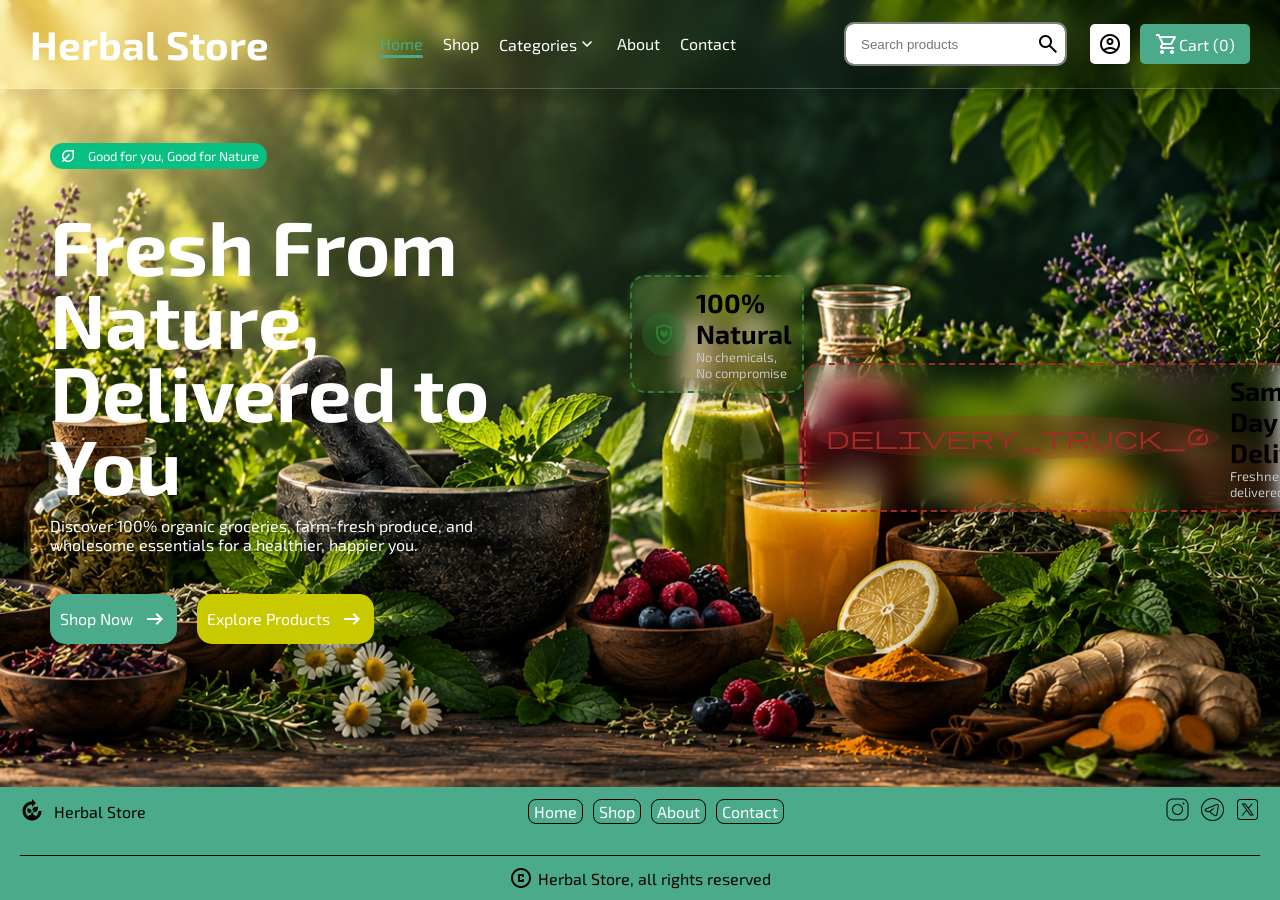
<file: index.html>
<!DOCTYPE html>
<html lang="en">
    <div class="overlay"></div>
    <head>
        <meta charset="UTF-8">
        <meta name="viewport" content="width=device-width, initial-scale=1.0">
        <title>Herbal Store</title>
        <link rel="icon" type="image/png" href="./Image/herbal-store.png">
        <link rel="stylesheet" href="Herbal Store.css">
        <link rel="stylesheet" href="https://fonts.googleapis.com/css2?family=Material+Symbols+Outlined">
        <link rel="preconnect" href="https://fonts.googleapis.com">
        <link rel="preconnect" href="https://fonts.gstatic.com" crossorigin>
        <link href="https://fonts.googleapis.com/css2?family=Exo+2:ital,wght@0,100..900;1,100..900&display=swap" rel="stylesheet">
    </head>
    <header>
        <h1 id="title"><span class="material-symbols-outlined primary-side-menu-open">arrow_menu_open</span>Herbal Store</h1>
        <ul class="navigation-option">
            <li class="non-expandable active-li"><a href="index.html">Home</a></li>
            <li class="non-expandable"><a href="./All Product.html">Shop</a></li>
            <li class="expandable">
                Categories
                <span class="material-symbols-outlined arrow">keyboard_arrow_down</span>
                <div class="dropdown">
                    <ul>
                        <li data-category="herb">Herb</li>
                        <li data-category="spice">Spice</li>
                        <li data-category="juice">Juice</li>
                    </ul>
                </div>
            </li>
            <li class="non-expandable"><a href="About.html">About</a></li>
            <li class="non-expandable"><a href="Contact.html">Contact</a></li>
        </ul>
        <div class="account-cart">
            <div class="search-input">
                <span class="material-symbols-outlined search-icon">search</span>
                <input type="text" placeholder="Search products">
                <div class="search-results">
                    <ul>
                        
                    </ul>
                </div>
            </div>
            <a href="./Account Section/Account Center.html"><button id="account"><span class="material-symbols-outlined">account_circle</span></button></a>
            <a id="cart" href="./Cart.html"><span class="material-symbols-outlined">shopping_cart</span>Cart (0)</a>
        </div>
    </header>
    <body>
        <div class="primary-side-menu">
            <span class="material-symbols-outlined primary-side-menu-close">keyboard_arrow_left</span>
            <div class="sm-search">
                <input type="text" placeholder="Search products ...">
                <span class="material-symbols-outlined">search</span>
                <div class="sm-search-result">
                    <ul>

                    </ul>
                </div>
            </div>
            <hr id="line">
            <ul class="sm-navigation">
                <li>
                    <a href="./index.html">
                        <span class="material-symbols-outlined">home</span>
                        <h4>Home</h4>
                    </a>
                </li>
                <li>
                    <a href="./All Product.html">
                        <span class="material-symbols-outlined">shopping_bag</span>
                        <h4>Shop</h4>
                    </a>
                </li>
                <li>
                    <a class="sm-expandable">
                        <span class="material-symbols-outlined">category</span>
                        <h4>Category</h4>
                        <span class="material-symbols-outlined sm-arrow">keyboard_arrow_down</span>
                    </a>
                    <div class="dropdown-category">
                        <a href="./All Product.html?category=herb">Herb</a>
                        <a href="./All Product.html?category=juice">Juice</a>
                        <a href="./All Product.html?category=spice">Spice</a>
                    </div>
                </li>
                <li>
                    <a href="./About.html">
                        <span class="material-symbols-outlined">info</span>
                        <h4>About</h4>
                    </a>
                </li>
                <li>
                    <a href="./Contact.html">
                        <span class="material-symbols-outlined">mail</span>
                        <h4>Contact</h4>
                    </a>
                </li>
                <li id="li-of-cart">
                    <a href="./Cart.html">
                        <p id="cart-items">0</p>
                        <span class="material-symbols-outlined">shopping_bag</span>
                        <h4>Cart</h4>
                    </a>
                </li>
                <li>
                    <a href="./Account Section/Account Center.html">
                        
                        <span class="material-symbols-outlined">account_circle</span>
                        <h4>Account Center</h4>
                    </a>
                </li>
            </ul>
        </div>
        <main>
            <div class="intro">
                <p>
                    <span class="material-symbols-outlined leaf">nest_eco_leaf</span>
                    Good for you, Good for Nature
                </p>
                <h1>Fresh From Nature, Delivered to You</h1>
                <p>Discover 100% organic groceries, farm-fresh produce, and wholesome essentials for a healthier, happier you.</p>
                <div class="button-container">
                    <a id="shop-now" href="./Cart.html">
                        Shop Now
                        <span class="material-symbols-outlined">arrow_right_alt</span>
                    </a>
                    <a href="./All Product.html" id="explore-products">
                        Explore Products
                        <span class="material-symbols-outlined">arrow_right_alt</span>
                    </a>
                </div>
            </div>
            <div class="info">
                <div class="natural">
                    <div class="icon">
                        <span class="material-symbols-outlined shield">shield_with_heart</span>
                    </div>
                    <div>
                        <h3>100% Natural</h3>
                        <p>No chemicals, No compromise</p>
                    </div>
                </div>
                <div class="delivery">
                    <div class="icon">
                        <span class="material-symbols-outlined truck">delivery_truck_speed</span>
                    </div>
                    <div>
                        <h3>Same Day Delivery</h3>
                        <p>Freshness, delivered fast</p>
                    </div>
                </div>
                <div class="rating">
                    <div class="icon">
                        <span class="material-symbols-outlined star">star_half</span>
                    </div>
                    <div>
                        <h3>4.9/5</h3>
                        <p>12K Reviews</p>
                    </div>
                    <div class="rated-users">
                        <span class="material-symbols-outlined">account_circle</span>
                        <span class="material-symbols-outlined">account_circle</span>
                        <span class="material-symbols-outlined">account_circle</span>
                        <span class="material-symbols-outlined">account_circle</span>
                        <span class="material-symbols-outlined">account_circle</span>
                    </div>
                </div>
            </div>
        </main>
        <script type="module" src="Herbal Store.js"></script>
    </body>
    <footer>
        <div class="top">
            <div class="website-name">
                <span class="material-symbols-outlined">compost</span>
                <p>Herbal Store</p>
            </div>
            <div class="nav">
                <a href="index.html">Home</a><a href="index.html">Shop</a><a href="About.html">About</a><a href="Contact.html">Contact</a>
            </div>
            <div class="social-meida">
                <a href="index.html"><img src="./Image/instagram.png" alt=""></a>
                <a href="index.html"><img src="./Image/telegram.png" alt=""></a>
                <a href="index.html"><img src="./Image/x.png" alt=""></a>
            </div>
        </div>
        <div class="bottom">
            <p><span class="material-symbols-outlined copyright">copyright</span>Herbal Store, all rights reserved</p>
        </div>
    </footer>
</html>
</file>
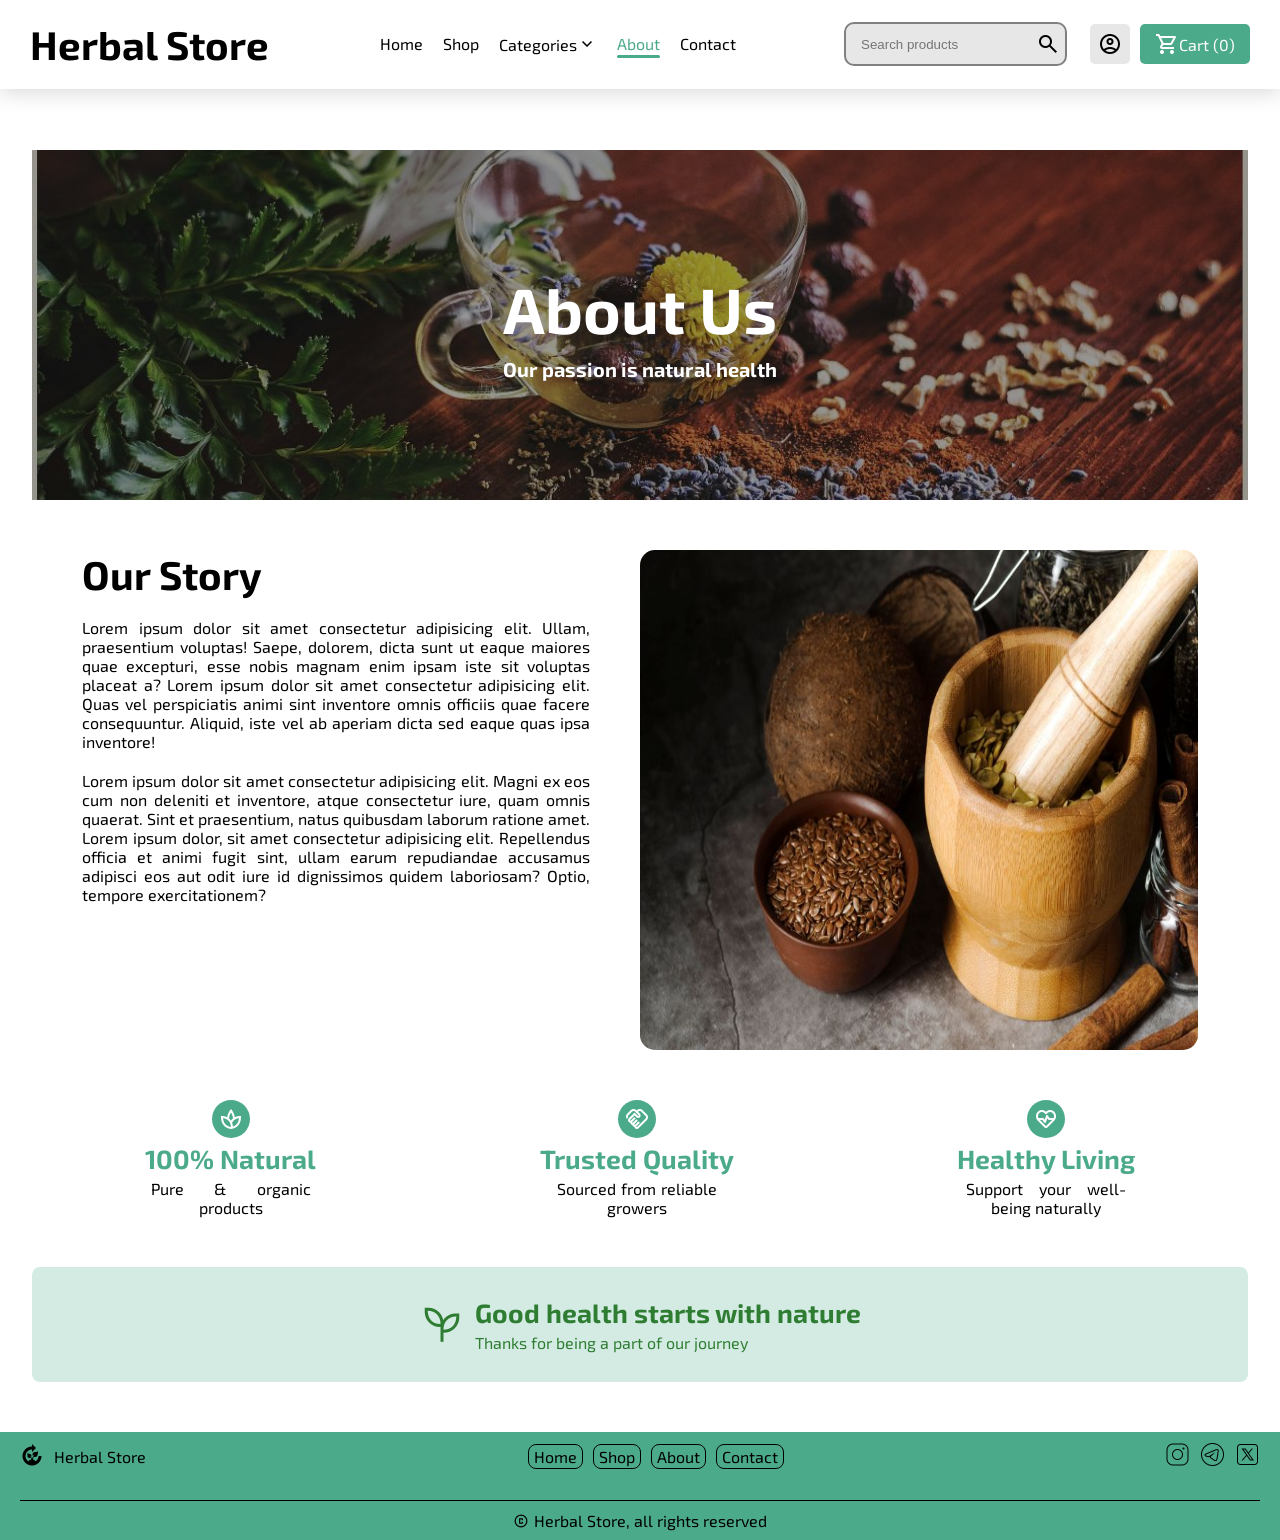
<file: About.html>
<!DOCTYPE html>
<html lang="en">
    <div class="overlay"></div>
    <head>
        <meta charset="UTF-8">
        <meta name="viewport" content="width=device-width, initial-scale=1.0">
        <title>About - Herbal Store</title>
        <link rel="icon" type="image/png" href="./Image/herbal-store.png">
        <link rel="stylesheet" href="About.css">
        <link rel="stylesheet" href="https://fonts.googleapis.com/css2?family=Material+Symbols+Outlined">
        <link rel="preconnect" href="https://fonts.googleapis.com">
        <link rel="preconnect" href="https://fonts.gstatic.com" crossorigin>
        <link href="https://fonts.googleapis.com/css2?family=Exo+2:ital,wght@0,100..900;1,100..900&display=swap" rel="stylesheet">
    </head>
    <header>
        <h1 id="title"><span class="material-symbols-outlined primary-side-menu-open">arrow_menu_open</span>Herbal Store</h1>
        <ul class="navigation-option">
            <li class="non-expandable"><a href="index.html">Home</a></li>
            <li class="non-expandable"><a href="./All Product.html">Shop</a></li>
            <li class="expandable">
                Categories
                <span class="material-symbols-outlined arrow">keyboard_arrow_down</span>
                <div class="dropdown">
                    <ul>
                        <li data-category="herb">Herb</li>
                        <li data-category="spice">Spice</li>
                        <li data-category="juice">Juice</li>
                    </ul>
                </div>
            </li>
            <li class="non-expandable active-li"><a href="About.html">About</a></li>
            <li class="non-expandable"><a href="Contact.html">Contact</a></li>
        </ul>
        <div class="account-cart">
            <div class="search-input">
                <span class="material-symbols-outlined search-icon">search</span>
                <input type="text" placeholder="Search products">
                <div class="search-results">
                    <ul>
                        
                    </ul>
                </div>
            </div>
            <a href="./Account Section/Account Center.html"><button id="account"><span class="material-symbols-outlined">account_circle</span></button></a>
            <a id="cart" href="./Cart.html"><span class="material-symbols-outlined">shopping_cart</span>Cart (0)</a>
        </div>
    </header>
    <body>
        <div class="primary-side-menu">
            <span class="material-symbols-outlined primary-side-menu-close">keyboard_arrow_left</span>
            <div class="sm-search">
                <input type="text" placeholder="Search products ...">
                <span class="material-symbols-outlined">search</span>
                <div class="sm-search-result">
                    <ul>

                    </ul>
                </div>
            </div>
            <hr id="line">
            <ul class="sm-navigation">
                <li>
                    <a href="./index.html">
                        <span class="material-symbols-outlined">home</span>
                        <h4>Home</h4>
                    </a>
                </li>
                <li>
                    <a href="./All Product.html">
                        <span class="material-symbols-outlined">shopping_bag</span>
                        <h4>Shop</h4>
                    </a>
                </li>
                <li>
                    <a class="sm-expandable">
                        <span class="material-symbols-outlined">category</span>
                        <h4>Category</h4>
                        <span class="material-symbols-outlined sm-arrow">keyboard_arrow_down</span>
                    </a>
                    <div class="dropdown-category">
                        <a href="./All Product.html?category=herb">Herb</a>
                        <a href="./All Product.html?category=juice">Juice</a>
                        <a href="./All Product.html?category=spice">Spice</a>
                    </div>
                </li>
                <li>
                    <a href="./About.html">
                        <span class="material-symbols-outlined">info</span>
                        <h4>About</h4>
                    </a>
                </li>
                <li>
                    <a href="./Contact.html">
                        <span class="material-symbols-outlined">mail</span>
                        <h4>Contact</h4>
                    </a>
                </li>
                <li id="li-of-cart">
                    <a href="./Cart.html">
                        <p id="cart-items">0</p>
                        <span class="material-symbols-outlined">shopping_bag</span>
                        <h4>Cart</h4>
                    </a>
                </li>
                <li>
                    <a href="./Account Section/Account Center.html">
                        
                        <span class="material-symbols-outlined">account_circle</span>
                        <h4>Account Center</h4>
                    </a>
                </li>
            </ul>
        </div>
        <main>
            <div class="banner">
                <h1>About Us</h1>
                <h4>Our passion is natural health</h4>
            </div>
            <div class="content">
                <div>
                    <h1>Our Story</h1>
                    <p>
                        Lorem ipsum dolor sit amet consectetur adipisicing elit. Ullam, praesentium voluptas! Saepe, dolorem, dicta sunt ut eaque maiores quae excepturi, esse nobis magnam enim ipsam iste sit voluptas placeat a?
                        Lorem ipsum dolor sit amet consectetur adipisicing elit. Quas vel perspiciatis animi sint inventore omnis officiis quae facere consequuntur. Aliquid, iste vel ab aperiam dicta sed eaque quas ipsa inventore!
                    </p>
                    <p>
                        Lorem ipsum dolor sit amet consectetur adipisicing elit. Magni ex eos cum non deleniti et inventore, atque consectetur iure, quam omnis quaerat. Sint et praesentium, natus quibusdam laborum ratione amet.
                        Lorem ipsum dolor, sit amet consectetur adipisicing elit. Repellendus officia et animi fugit sint, ullam earum repudiandae accusamus adipisci eos aut odit iure id dignissimos quidem laboriosam? Optio, tempore exercitationem?
                    </p>
                </div>
                <img src="./Image/About-sideimg.jpg" alt="">
            </div>
            <div class="information">
                <div>
                    <span class="material-symbols-outlined icons">spa</span>
                    <h3>100% Natural</h3>
                    <p>Pure & organic products</p>
                </div>
                <div>
                    <span class="material-symbols-outlined icons">handshake</span>
                    <h3>Trusted Quality</h3>
                    <p>Sourced from reliable growers</p>
                </div>
                <div>
                    <span class="material-symbols-outlined icons">ecg_heart</span>
                    <h3>Healthy Living</h3>
                    <p>Support your well-being naturally</p>
                </div>
            </div>
            <div class="closing-tag">
                <span class="material-symbols-outlined leaf">psychiatry</span>
                <div>
                    <h3>Good health starts with nature</h3>
                    <p>Thanks for being a part of our journey</p>
                </div>
            </div>
        </main>
        <script type="module" src="About.js"></script>
    </body>
    <footer>
        <div class="top">
            <div class="website-name">
                <span class="material-symbols-outlined">compost</span>
                <p>Herbal Store</p>
            </div>
            <div class="nav">
                <a href="index.html">Home</a><a href="index.html">Shop</a><a href="About.html">About</a><a href="Contact.html">Contact</a>
            </div>
            <div class="social-meida">
                <a href="index.html"><img src="./Image/instagram.png" alt=""></a>
                <a href="index.html"><img src="./Image/telegram.png" alt=""></a>
                <a href="index.html"><img src="./Image/x.png" alt=""></a>
            </div>
        </div>
        <div class="bottom">
            <p><span class="material-symbols-outlined copyright">copyright</span>Herbal Store, all rights reserved</p>
        </div>
    </footer>
</html>
</file>
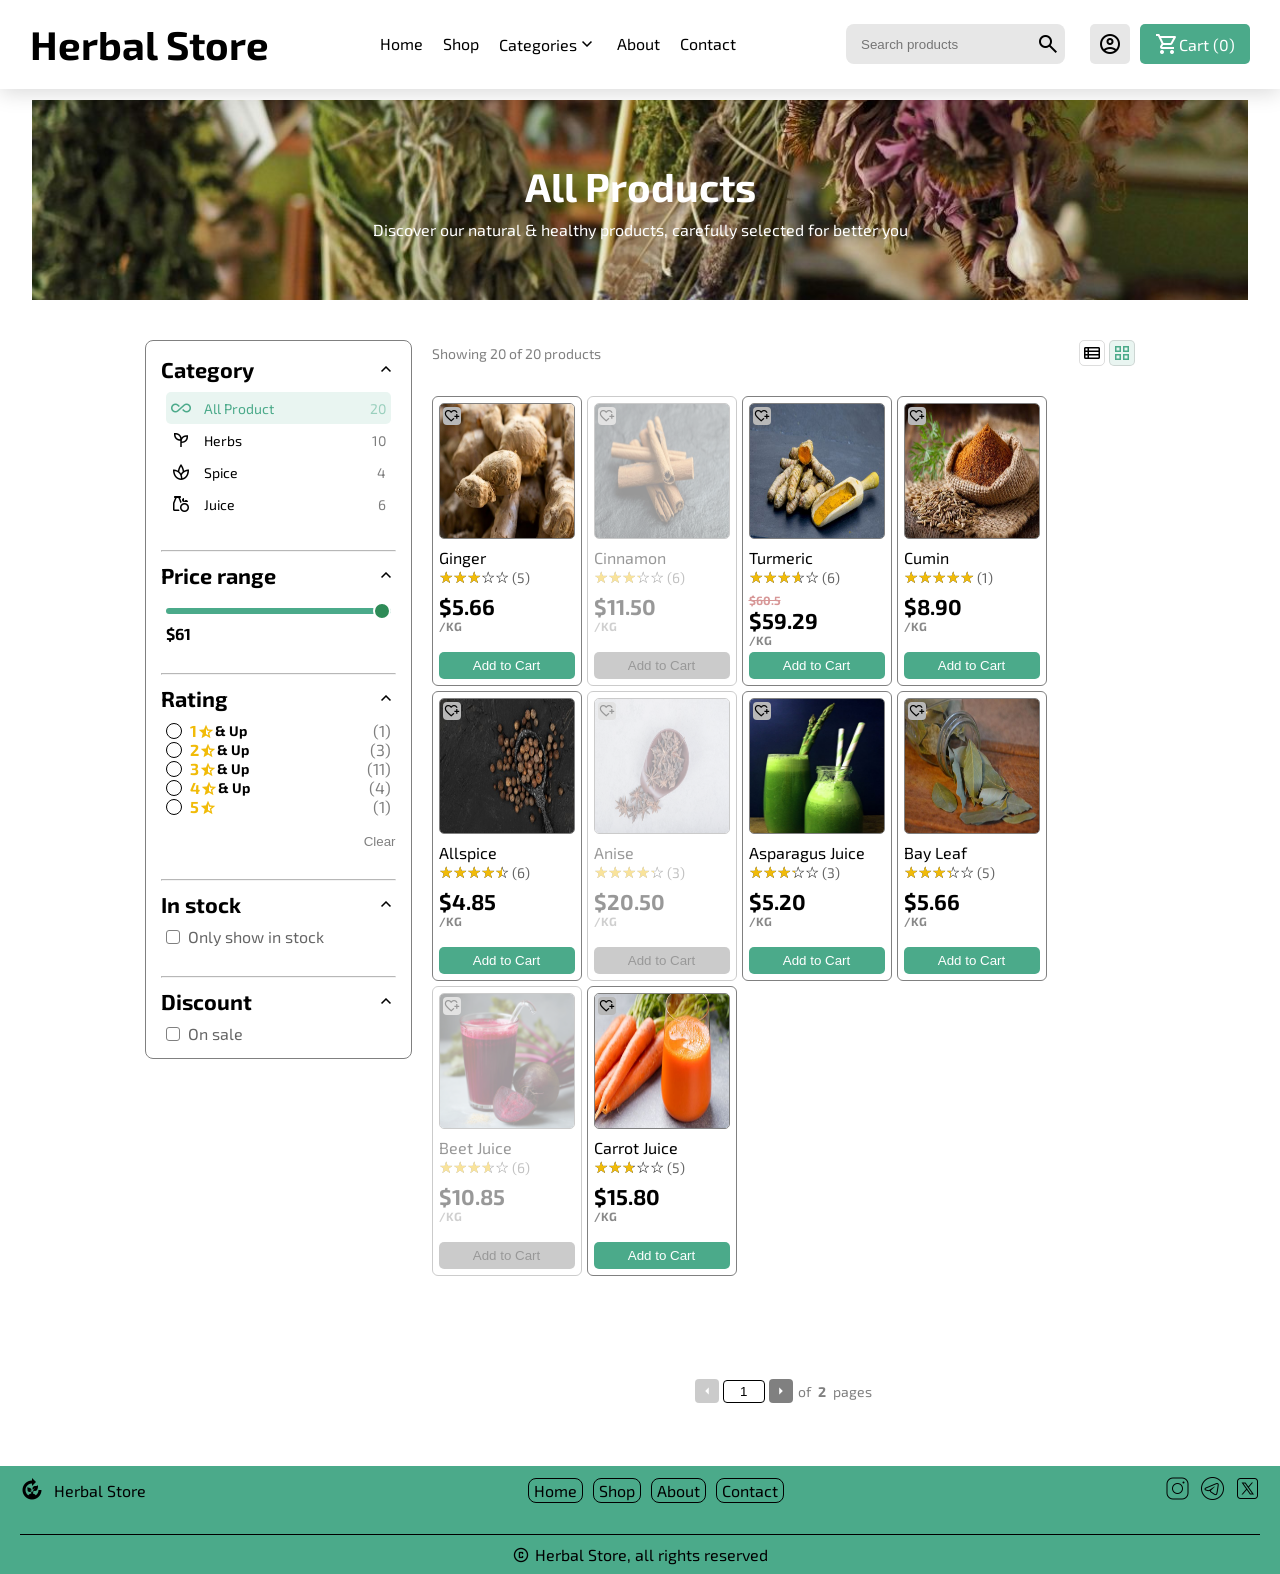
<file: All Product.html>
<!DOCTYPE html>
<html lang="en">
    <div class="overlay"></div>
    <head>
        <meta charset="UTF-8">
        <meta name="viewport" content="width=device-width, initial-scale=1.0">
        <title>All Products - Herbal Store</title>
        <link rel="icon" type="image/png" href="./Image/herbal-store.png">
        <link rel="stylesheet" href="All Product.css">
        <link rel="stylesheet" href="https://fonts.googleapis.com/css2?family=Material+Symbols+Outlined">
        <link rel="preconnect" href="https://fonts.googleapis.com">
        <link rel="preconnect" href="https://fonts.gstatic.com" crossorigin>
        <link href="https://fonts.googleapis.com/css2?family=Exo+2:ital,wght@0,100..900;1,100..900&display=swap" rel="stylesheet">
    </head>
    <header>
        <h1 id="title"><span class="material-symbols-outlined primary-side-menu-open">arrow_menu_open</span>Herbal Store</h1>
        <ul class="navigation-option">
            <li class="non-expandable"><a href="index.html">Home</a></li>
            <li class="non-expandable">
                <a href="./All Product.html">
                Shop 
                </a>
            </li>
            <li class="expandable">
                Categories
                <span class="material-symbols-outlined arrow">keyboard_arrow_down</span>
                <div class="dropdown">
                    <ul>
                        <li data-category="herb">Herb</li>
                        <li data-category="spice">Spice</li>
                        <li data-category="juice">Juice</li>
                    </ul>
                </div>
            </li>
            <li class="non-expandable"><a href="About.html">About</a></li>
            <li class="non-expandable"><a href="Contact.html">Contact</a></li>
        </ul>
        <div class="account-cart">
            <div class="search-input">
                <span class="material-symbols-outlined search-icon">search</span>
                <input type="text" placeholder="Search products">
                <div class="search-results">
                    <ul>
                        
                    </ul>
                </div>
            </div>
            <a href="./Account Section/Account Center.html"><button id="account"><span class="material-symbols-outlined">account_circle</span></button></a>
            <a id="cart" href="./Cart.html"><span class="material-symbols-outlined">shopping_cart</span>Cart (0)</a>
        </div>
    </header>
    <body>
        <div class="primary-side-menu">
            <span class="material-symbols-outlined primary-side-menu-close">keyboard_arrow_left</span>
            <div class="sm-search">
                <input type="text" placeholder="Search products ...">
                <span class="material-symbols-outlined">search</span>
                <div class="sm-search-result">
                    <ul>

                    </ul>
                </div>
            </div>
            <hr id="line">
            <ul class="sm-navigation">
                <li>
                    <a href="./index.html">
                        <span class="material-symbols-outlined">home</span>
                        <h4>Home</h4>
                    </a>
                </li>
                <li>
                    <a href="./All Product.html">
                        <span class="material-symbols-outlined">shopping_bag</span>
                        <h4>Shop</h4>
                    </a>
                </li>
                <li>
                    <a class="sm-expandable">
                        <span class="material-symbols-outlined">category</span>
                        <h4>Category</h4>
                        <span class="material-symbols-outlined sm-arrow">keyboard_arrow_down</span>
                    </a>
                    <div class="dropdown-category">
                        <a href="./All Product.html?category=herb">Herb</a>
                        <a href="./All Product.html?category=juice">Juice</a>
                        <a href="./All Product.html?category=spice">Spice</a>
                    </div>
                </li>
                <li>
                    <a href="./About.html">
                        <span class="material-symbols-outlined">info</span>
                        <h4>About</h4>
                    </a>
                </li>
                <li>
                    <a href="./Contact.html">
                        <span class="material-symbols-outlined">mail</span>
                        <h4>Contact</h4>
                    </a>
                </li>
                <li id="li-of-cart">
                    <a href="./Cart.html">
                        <p id="cart-items">0</p>
                        <span class="material-symbols-outlined">shopping_bag</span>
                        <h4>Cart</h4>
                    </a>
                </li>
                <li>
                    <a href="./Account Section/Account Center.html">
                        
                        <span class="material-symbols-outlined">account_circle</span>
                        <h4>Account Center</h4>
                    </a>
                </li>
            </ul>
        </div>
        <main>
            <div class="notification">
                <p></p>
                <span></span>
            </div>
            <div class="banner">
                <h1>All Products</h1>
                <p>Discover our natural & healthy products, carefully selected for better you</p>
            </div>
            <div class="main-content">
                <div class="filtering">
                    <span class="material-symbols-outlined backarrow">keyboard_arrow_left</span>
                    <h4 class="category">Category <span class="material-symbols-outlined arrow">keyboard_arrow_up</span></h4>
                    <div class="category-content">
                        <ul>
                            <li class="active-category" data-category="all-products">
                                <span class="material-symbols-outlined">all_inclusive</span>
                                <p>All Product</p>
                                <p>10</p>
                            </li>
                            <li data-category="herb">
                                <span class="material-symbols-outlined">psychiatry</span>
                                <p>Herbs</p>
                                <p>10</p>
                            </li>
                            <li data-category="spice">
                                <span class="material-symbols-outlined">spa</span>
                                <p>Spice</p>
                                <p>10</p>
                            </li>
                            <li data-category="juice">
                                <span class="material-symbols-outlined">grocery</span>
                                <p>Juice</p>
                                <p>10</p>
                            </li>
                        </ul>
                    </div>
                    <hr class="seperator">
                    <h4 class="price-range">Price range <span class="material-symbols-outlined arrow">keyboard_arrow_up</span></h4>
                    <div class="filtering-by-price">
                        <div>
                            <input type="range" name="max-price" id="max-price" min="1" value="50" max="50" step="1">
                            <p id="max"></p>
                        </div>
                    </div>
                    <hr class="seperator">
                    <h4 class="rating-filter">Rating <span class="material-symbols-outlined arrow">keyboard_arrow_up</span></h4>
                    <div class="filtering-by-stars">
                        <ul>
                            <li>
                                <input type="radio" name="star" value="1">
                                <p>1</p>
                                <span class="material-symbols-outlined">star_half</span>
                                & Up
                                <p>2</p>
                            </li>
                            <li>
                                <input type="radio" name="star" value="2">
                                <p>2</p>
                                <span class="material-symbols-outlined">star_half</span>
                                & Up
                                <p>3</p>
                            </li>
                            <li>
                                <input type="radio" name="star" value="3">
                                <p>3</p>
                                <span class="material-symbols-outlined">star_half</span>
                                & Up
                                <p>5</p>
                            </li>
                            <li>
                                <input type="radio" name="star" value="4">
                                <p>4</p>
                                <span class="material-symbols-outlined">star_half</span>
                                & Up
                                <p>1</p>
                            </li>
                            <li>
                                <input type="radio" name="star" value="5">
                                <p>5</p>
                                <span class="material-symbols-outlined">star_half</span>
                                <p>2</p>
                            </li>
                        </ul>
                        <button id="clear-filter">Clear</button>
                    </div>
                    <hr class="seperator">
                    <h4 class="in-stock">In stock <span class="material-symbols-outlined arrow">keyboard_arrow_up</span></h4>
                    <div class="filtering-by-instock">
                        <label for="instock">
                            <input type="checkbox" name="instock" id="instock">
                            <p>Only show in stock</p>
                        </label>
                    </div>
                    <hr class="seperator">
                    <h4 class="discount">Discount <span class="material-symbols-outlined arrow">keyboard_arrow_up</span></h4>
                    <div class="filtering-by-discount">
                        <label for="discount">
                            <input type="checkbox" name="discount" id="discount">
                            <p>On sale</p>
                        </label>
                    </div>
                </div>
                <div class="products">
                    <div>
                        <p id="number-of-displayed-products">Showing 20 of 125 products</p>
                        <div class="view-selection">
                            <span class="material-symbols-outlined filter">filter_alt</span>
                            <span class="material-symbols-outlined view" data-view="list">view_list</span>
                            <span class="material-symbols-outlined view active" data-view="grid">grid_view</span>
                        </div>
                    </div>
                    <div class="products-cart-container">
                        
                    </div>
                    <div class="pagination">
                        <span class="material-symbols-outlined previous disabled-pagination">arrow_left</span>
                        <input type="number" value="1" id="pagi-input">
                        <span class="material-symbols-outlined next">arrow_right</span>
                        <p>of <b id="total-pages-b">5</b> pages</p>
                    </div>
                </div>
            </div>
        </main>
        <script type="module" src="All Product.js"></script>
    </body>
    <footer>
        <div class="top">
            <div class="website-name">
                <span class="material-symbols-outlined">compost</span>
                <p>Herbal Store</p>
            </div>
            <div class="nav">
                <a href="index.html">Home</a><a href="index.html">Shop</a><a href="About.html">About</a><a href="Contact.html">Contact</a>
            </div>
            <div class="social-meida">
                <a href="index.html"><img src="./Image/instagram.png" alt=""></a>
                <a href="index.html"><img src="./Image/telegram.png" alt=""></a>
                <a href="index.html"><img src="./Image/x.png" alt=""></a>
            </div>
        </div>
        <div class="bottom">
            <p><span class="material-symbols-outlined copyright">copyright</span>Herbal Store, all rights reserved</p>
        </div>
    </footer>
</html>
</file>
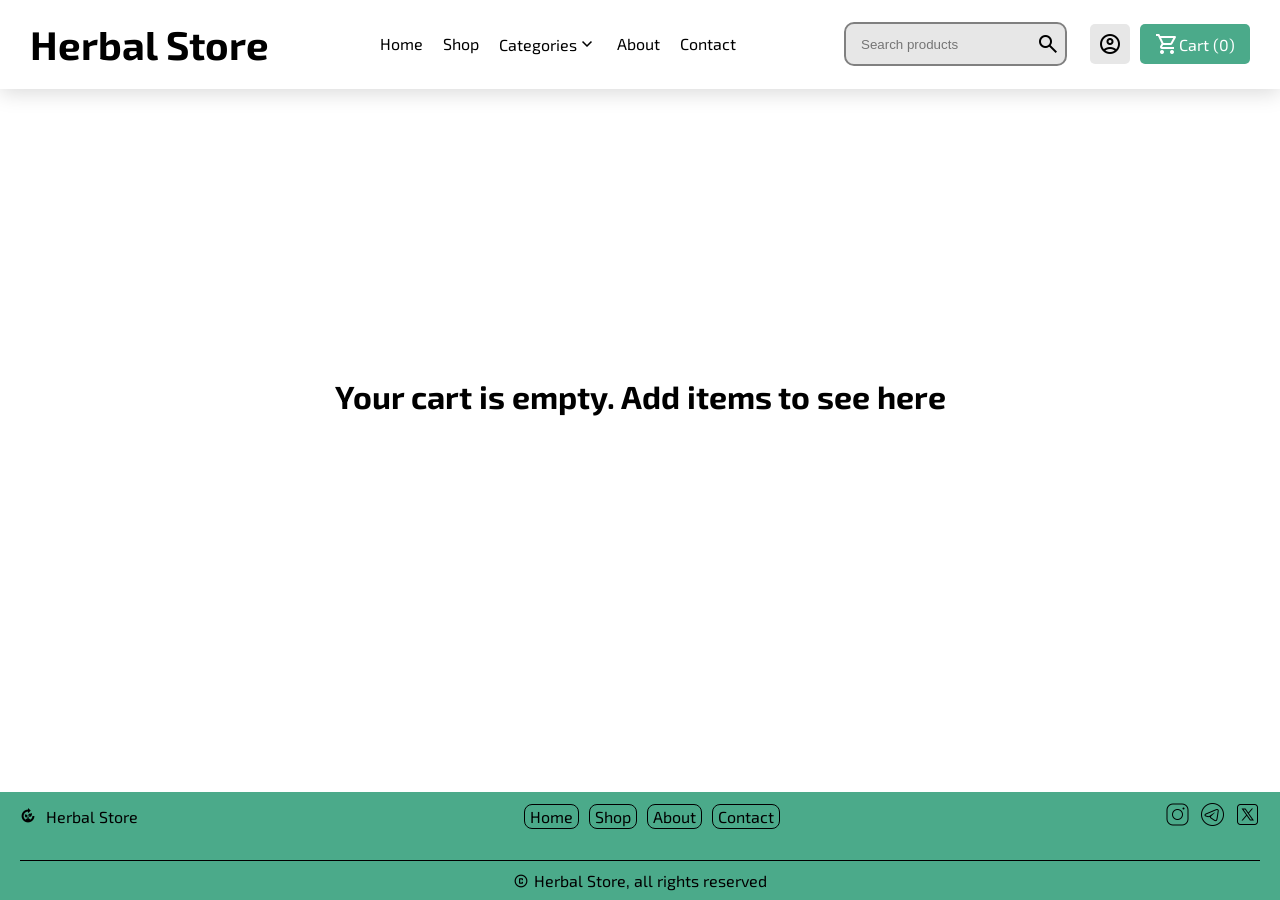
<file: Cart.html>
<!DOCTYPE html>
<html lang="en">
    <div class="overlay"></div>
    <head>
        <meta charset="UTF-8">
        <meta name="viewport" content="width=device-width, initial-scale=1.0">
        <title>Cart - Herbal Store</title>
        <link rel="icon" type="image/png" href="./Image/herbal-store.png">
        <link rel="stylesheet" href="Cart.css">
        <link rel="stylesheet" href="https://fonts.googleapis.com/css2?family=Material+Symbols+Outlined">
        <link rel="preconnect" href="https://fonts.googleapis.com">
        <link rel="preconnect" href="https://fonts.gstatic.com" crossorigin>
        <link href="https://fonts.googleapis.com/css2?family=Exo+2:ital,wght@0,100..900;1,100..900&display=swap" rel="stylesheet">
    </head>
    <header>
        <h1 id="title"><span class="material-symbols-outlined primary-side-menu-open">arrow_menu_open</span>Herbal Store</h1>
        <ul class="navigation-option">
            <li class="non-expandable"><a href="index.html">Home</a></li>
            <li class="non-expandable">
                <a href="./All Product.html">
                    Shop
                </a>
            </li>
            <li class="expandable">
                Categories
                <span class="material-symbols-outlined arrow">keyboard_arrow_down</span>
                <div class="dropdown">
                    <ul>
                        <li data-category="herb">Herb</li>
                        <li data-category="spice">Spice</li>
                        <li data-category="juice">Juice</li>
                    </ul>
                </div>
            </li>
            <li class="non-expandable"><a href="About.html">About</a></li>
            <li class="non-expandable"><a href="Contact.html">Contact</a></li>
        </ul>
        <div class="account-cart">
            <div class="search-input">
                <span class="material-symbols-outlined search-icon">search</span>
                <input type="text" placeholder="Search products">
                <div class="search-results">
                    <ul>
                        
                    </ul>
                </div>
            </div>
            <a href="./Account Section/Account Center.html"><button id="account"><span class="material-symbols-outlined">account_circle</span></button></a>
            <a id="cart"><span class="material-symbols-outlined">shopping_cart</span>Cart (0)</a>
        </div>
    </header>
    <body>
        <div class="primary-side-menu">
            <span class="material-symbols-outlined primary-side-menu-close">keyboard_arrow_left</span>
            <div class="sm-search">
                <input type="text" placeholder="Search products ...">
                <span class="material-symbols-outlined">search</span>
                <div class="sm-search-result">
                    <ul>

                    </ul>
                </div>
            </div>
            <hr id="line">
            <ul class="sm-navigation">
                <li>
                    <a href="./index.html">
                        <span class="material-symbols-outlined">home</span>
                        <h4>Home</h4>
                    </a>
                </li>
                <li>
                    <a href="./All Product.html">
                        <span class="material-symbols-outlined">shopping_bag</span>
                        <h4>Shop</h4>
                    </a>
                </li>
                <li>
                    <a class="sm-expandable">
                        <span class="material-symbols-outlined">category</span>
                        <h4>Category</h4>
                        <span class="material-symbols-outlined sm-arrow">keyboard_arrow_down</span>
                    </a>
                    <div class="dropdown-category">
                        <a href="./All Product.html?category=herb">Herb</a>
                        <a href="./All Product.html?category=juice">Juice</a>
                        <a href="./All Product.html?category=spice">Spice</a>
                    </div>
                </li>
                <li>
                    <a href="./About.html">
                        <span class="material-symbols-outlined">info</span>
                        <h4>About</h4>
                    </a>
                </li>
                <li>
                    <a href="./Contact.html">
                        <span class="material-symbols-outlined">mail</span>
                        <h4>Contact</h4>
                    </a>
                </li>
                <li id="li-of-cart">
                    <a href="./Cart.html">
                        <p id="cart-items">0</p>
                        <span class="material-symbols-outlined">shopping_bag</span>
                        <h4>Cart</h4>
                    </a>
                </li>
                <li>
                    <a href="./Account Section/Account Center.html">
                        
                        <span class="material-symbols-outlined">account_circle</span>
                        <h4>Account Center</h4>
                    </a>
                </li>
            </ul>
        </div>
        <main>
            
        </main>
        <script type="module" src="Cart.js"></script>
    </body>
    <footer>
        <div class="top">
            <div class="website-name">
                <span class="material-symbols-outlined copyright">compost</span>
                <p>Herbal Store</p>
            </div>
            <div class="nav">
                <a href="index.html">Home</a><a href="index.html">Shop</a><a href="About.html">About</a><a href="Contact.html">Contact</a>
            </div>
            <div class="social-meida">
                <a href="index.html"><img src="./Image/instagram.png" alt=""></a>
                <a href="index.html"><img src="./Image/telegram.png" alt=""></a>
                <a href="index.html"><img src="./Image/x.png" alt=""></a>
            </div>
        </div>
        <div class="bottom">
            <p><span class="material-symbols-outlined copyright">copyright</span>Herbal Store, all rights reserved</p>
        </div>
    </footer>
</html>
</file>
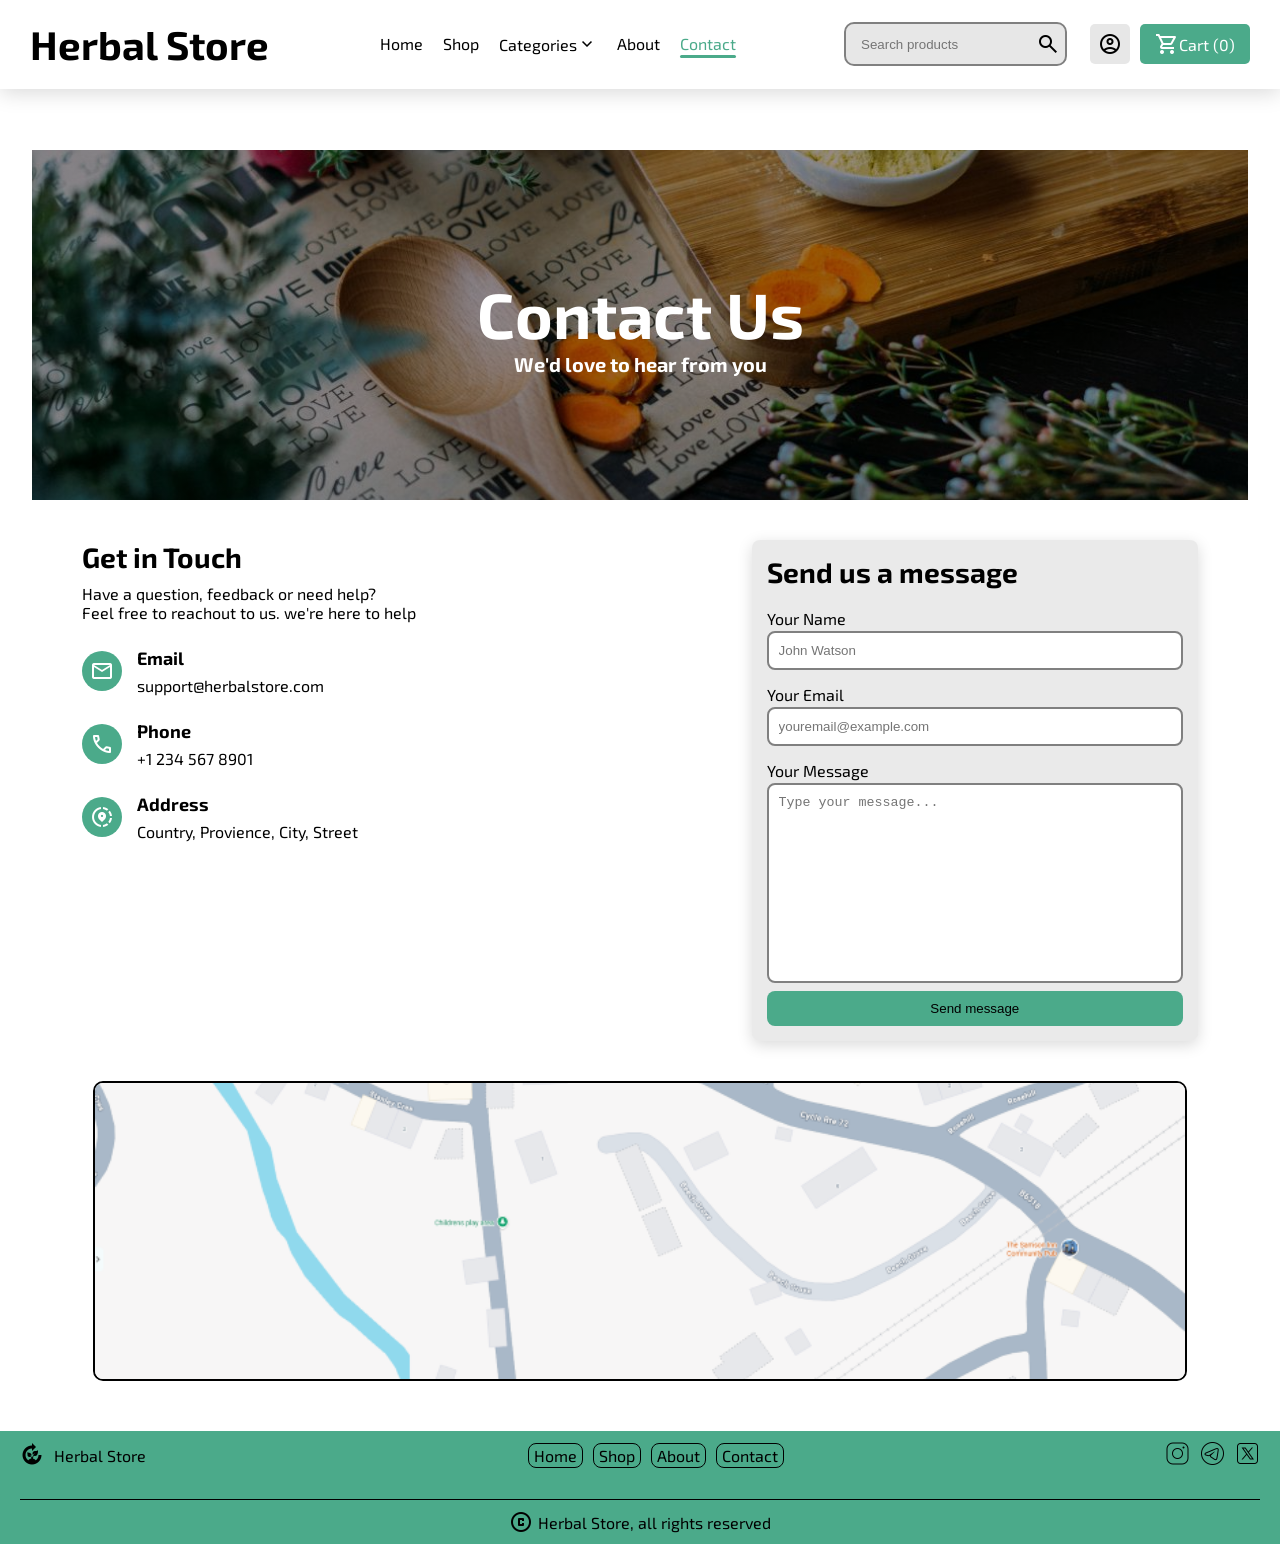
<file: Contact.html>
<!DOCTYPE html>
<html lang="en">
    <div class="overlay"></div>
    <head>
        <meta charset="UTF-8">
        <meta name="viewport" content="width=device-width, initial-scale=1.0">
        <title>Contact - Herbal Store</title>
        <link rel="icon" type="image/png" href="./Image/herbal-store.png">
        <link rel="stylesheet" href="Contact.css">
        <link rel="stylesheet" href="https://fonts.googleapis.com/css2?family=Material+Symbols+Outlined">
        <link rel="preconnect" href="https://fonts.googleapis.com">
        <link rel="preconnect" href="https://fonts.gstatic.com" crossorigin>
        <link href="https://fonts.googleapis.com/css2?family=Exo+2:ital,wght@0,100..900;1,100..900&display=swap" rel="stylesheet">
    </head>
    <header>
        <h1 id="title"><span class="material-symbols-outlined primary-side-menu-open">arrow_menu_open</span>Herbal Store</h1>
        <ul class="navigation-option">
            <li class="non-expandable"><a href="index.html">Home</a></li>
            <li class="non-expandable"><a href="./All Product.html">Shop</a></li>
            <li class="expandable">
                Categories
                <span class="material-symbols-outlined arrow">keyboard_arrow_down</span>
                <div class="dropdown">
                    <ul>
                        <li data-category="herb">Herb</li>
                        <li data-category="spice">Spice</li>
                        <li data-category="juice">Juice</li>
                    </ul>
                </div>
            </li>
            <li class="non-expandable"><a href="About.html">About</a></li>
            <li class="non-expandable active-li"><a href="Contact.html">Contact</a></li>
        </ul>
        <div class="account-cart">
            <div class="search-input">
                <span class="material-symbols-outlined search-icon">search</span>
                <input type="text" placeholder="Search products">
                <div class="search-results">
                    <ul>
                        
                    </ul>
                </div>
            </div>
            <a href="./Account Section/Account Center.html"><button id="account"><span class="material-symbols-outlined">account_circle</span></button></a>
            <a id="cart" href="./Cart.html"><span class="material-symbols-outlined">shopping_cart</span>Cart (0)</a>
        </div>
    </header>
    <body>
        <div class="primary-side-menu">
            <span class="material-symbols-outlined primary-side-menu-close">keyboard_arrow_left</span>
            <div class="sm-search">
                <input type="text" placeholder="Search products ...">
                <span class="material-symbols-outlined">search</span>
                <div class="sm-search-result">
                    <ul>

                    </ul>
                </div>
            </div>
            <hr id="line">
            <ul class="sm-navigation">
                <li>
                    <a href="./index.html">
                        <span class="material-symbols-outlined">home</span>
                        <h4>Home</h4>
                    </a>
                </li>
                <li>
                    <a href="./All Product.html">
                        <span class="material-symbols-outlined">shopping_bag</span>
                        <h4>Shop</h4>
                    </a>
                </li>
                <li>
                    <a class="sm-expandable">
                        <span class="material-symbols-outlined">category</span>
                        <h4>Category</h4>
                        <span class="material-symbols-outlined sm-arrow">keyboard_arrow_down</span>
                    </a>
                    <div class="dropdown-category">
                        <a href="./All Product.html?category=herb">Herb</a>
                        <a href="./All Product.html?category=juice">Juice</a>
                        <a href="./All Product.html?category=spice">Spice</a>
                    </div>
                </li>
                <li>
                    <a href="./About.html">
                        <span class="material-symbols-outlined">info</span>
                        <h4>About</h4>
                    </a>
                </li>
                <li>
                    <a href="./Contact.html">
                        <span class="material-symbols-outlined">mail</span>
                        <h4>Contact</h4>
                    </a>
                </li>
                <li id="li-of-cart">
                    <a href="./Cart.html">
                        <p id="cart-items">0</p>
                        <span class="material-symbols-outlined">shopping_bag</span>
                        <h4>Cart</h4>
                    </a>
                </li>
                <li>
                    <a href="./Account Section/Account Center.html">
                        
                        <span class="material-symbols-outlined">account_circle</span>
                        <h4>Account Center</h4>
                    </a>
                </li>
            </ul>
        </div>
        <main>
            <div class="notification">
                <p></p>
                <span></span>
            </div>
            <div class="banner">
                <h1>Contact Us</h1>
                <h4>We'd love to hear from you</h4>
            </div>
            <div class="title-message">
                <div>
                    <h2>Get in Touch</h2>
                    <p>Have a question, feedback or need help?</p>
                    <p>Feel free to reachout to us. we're here to help</p>
                    <div class="info">
                        <div>
                            <span class="material-symbols-outlined contact-icons">mail</span>
                            <div>
                                <h3 class="title">Email</h3>
                                <p>support@herbalstore.com</p>
                            </div>
                        </div>
                        <div>
                            <span class="material-symbols-outlined contact-icons">call</span>
                            <div>
                                <h3 class="title">Phone</h3>
                                <p>+1 234 567 8901</p>
                            </div>
                        </div>
                        <div>
                            <span class="material-symbols-outlined contact-icons">share_location</span>
                            <div>
                                <h3 class="title">Address</h3>
                                <p>Country, Provience, City, Street</p>
                            </div>
                        </div>
                    </div>
                </div>
                <form id="message-form">
                    <h2>Send us a message</h2>
                    <label for="name">Your Name</label>
                    <input type="text" name="name" id="name" placeholder="John Watson">
                    <label for="email">Your Email</label>
                    <input type="text" name="email" id="email" placeholder="youremail@example.com">
                    <label for="message">Your Message</label>
                    <textarea placeholder="Type your message..." id="message" name="message" maxlength="1000" minlength="10"></textarea>
                    <button type="submit" id="send-message">Send message</button>
                </form>
            </div>
            <img src="./Image/location.png" alt="" id="location">
        </main>
        <script type="module" src="Contact.js"></script>
    </body>
    <footer>
        <div class="top">
            <div class="website-name">
                <span class="material-symbols-outlined">compost</span>
                <p>Herbal Store</p>
            </div>
            <div class="nav">
                <a href="index.html">Home</a><a href="index.html">Shop</a><a href="About.html">About</a><a href="Contact.html">Contact</a>
            </div>
            <div class="social-meida">
                <a href="index.html"><img src="./Image/instagram.png" alt=""></a>
                <a href="index.html"><img src="./Image/telegram.png" alt=""></a>
                <a href="index.html"><img src="./Image/x.png" alt=""></a>
            </div>
        </div>
        <div class="bottom">
            <p><span class="material-symbols-outlined copyright">copyright</span>Herbal Store, all rights reserved</p>
        </div>
    </footer>
</html>
</file>
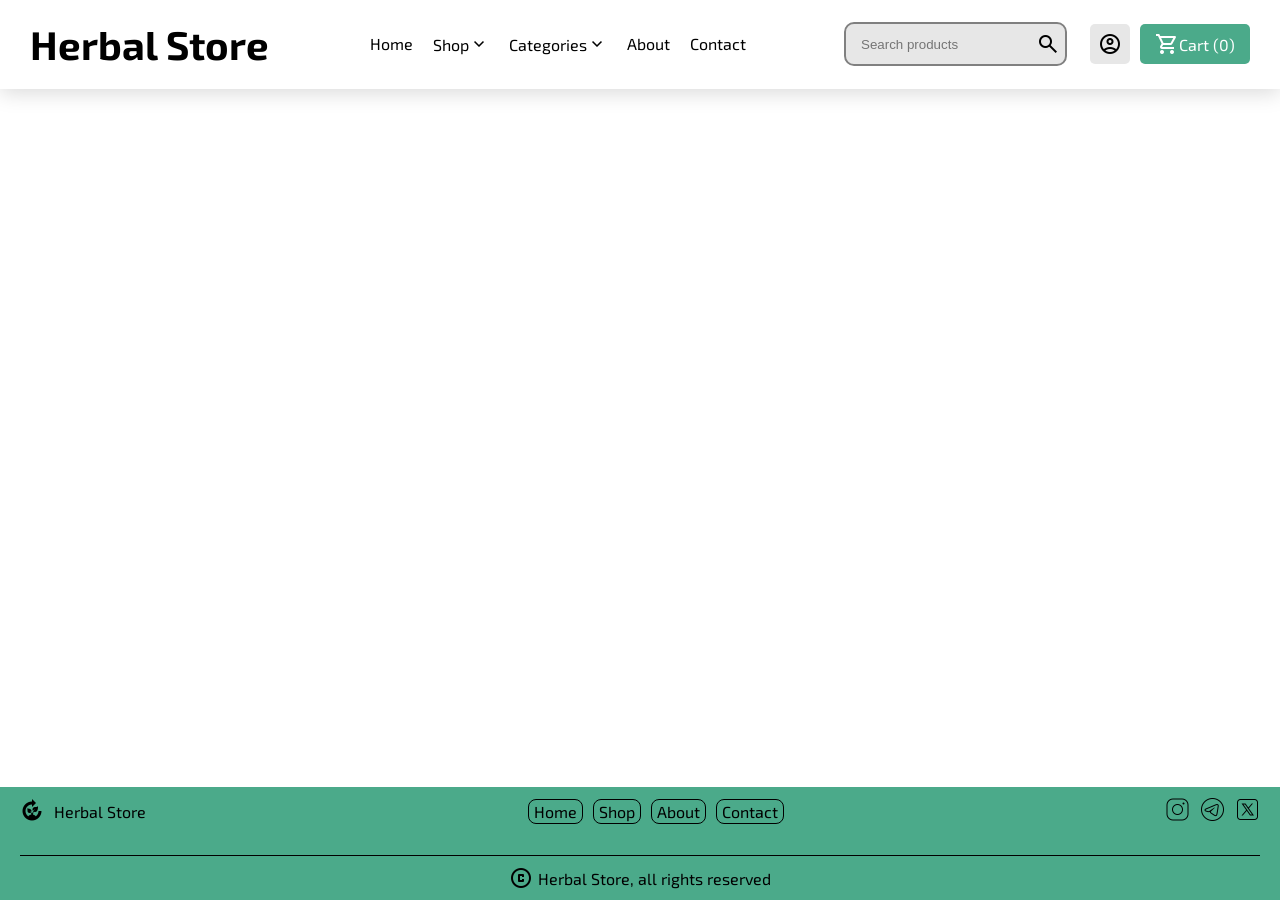
<file: Product Page.html>
<!DOCTYPE html>
<html lang="en">
    <div class="overlay"></div>
    <head>
        <meta charset="UTF-8">
        <meta name="viewport" content="width=device-width, initial-scale=1.0">
        <title>Produc Page - Herbal Store</title>
        <link rel="icon" type="image/png" href="./Image/herbal-store.png">
        <link rel="stylesheet" href="Product Page.css">
        <link rel="stylesheet" href="https://fonts.googleapis.com/css2?family=Material+Symbols+Outlined">
        <link rel="preconnect" href="https://fonts.googleapis.com">
        <link rel="preconnect" href="https://fonts.gstatic.com" crossorigin>
        <link href="https://fonts.googleapis.com/css2?family=Exo+2:ital,wght@0,100..900;1,100..900&display=swap" rel="stylesheet">
    </head>
    <header>
        <h1 id="title"><span class="material-symbols-outlined primary-side-menu-open">arrow_menu_open</span>Herbal Store</h1>
        <ul class="navigation-option">
            <li class="non-expandable"><a href="index.html">Home</a></li>
            <li class="expandable">
                Shop
                <span class="material-symbols-outlined arrow">keyboard_arrow_down</span>
                <div class="dropdown">
                    <ul>
                        <li>juices</li>
                        <li>fruits</li>
                        <li>herbal</li>
                    </ul>
                </div>
            </li>
            <li class="expandable">
                Categories
                <span class="material-symbols-outlined arrow">keyboard_arrow_down</span>
                <div class="dropdown">
                    <ul>
                        <li>Herb</li>
                        <li>Spice</li>
                        <li>Juice</li>
                    </ul>
                </div>
            </li>
            <li class="non-expandable"><a href="About.html">About</a></li>
            <li class="non-expandable"><a href="Contact.html">Contact</a></li>
        </ul>
        <div class="account-cart">
            <div class="search-input">
                <span class="material-symbols-outlined search-icon">search</span>
                <input type="text" placeholder="Search products">
                <div class="search-results">
                    <ul>
                        
                    </ul>
                </div>
            </div>
            <a href="./Account Section/Account Center.html"><button id="account"><span class="material-symbols-outlined">account_circle</span></button></a>
            <a href="./Cart.html" id="cart"><span class="material-symbols-outlined">shopping_cart</span>Cart (0)</a>
        </div>
    </header>
    <body>
        <div class="primary-side-menu">
            <span class="material-symbols-outlined primary-side-menu-close">keyboard_arrow_left</span>
            <div class="sm-search">
                <input type="text" placeholder="Search products ...">
                <span class="material-symbols-outlined">search</span>
                <div class="sm-search-result">
                    <ul>

                    </ul>
                </div>
            </div>
            <hr id="line">
            <ul class="sm-navigation">
                <li>
                    <a href="./index.html">
                        <span class="material-symbols-outlined">home</span>
                        <h4>Home</h4>
                    </a>
                </li>
                <li>
                    <a href="./All Product.html">
                        <span class="material-symbols-outlined">shopping_bag</span>
                        <h4>Shop</h4>
                    </a>
                </li>
                <li>
                    <a class="sm-expandable">
                        <span class="material-symbols-outlined">category</span>
                        <h4>Category</h4>
                        <span class="material-symbols-outlined sm-arrow">keyboard_arrow_down</span>
                    </a>
                    <div class="dropdown-category">
                        <a href="./All Product.html?category=herb">Herb</a>
                        <a href="./All Product.html?category=juice">Juice</a>
                        <a href="./All Product.html?category=spice">Spice</a>
                    </div>
                </li>
                <li>
                    <a href="./About.html">
                        <span class="material-symbols-outlined">info</span>
                        <h4>About</h4>
                    </a>
                </li>
                <li>
                    <a href="./Contact.html">
                        <span class="material-symbols-outlined">mail</span>
                        <h4>Contact</h4>
                    </a>
                </li>
                <li id="li-of-cart">
                    <a href="./Cart.html">
                        <p id="cart-items">0</p>
                        <span class="material-symbols-outlined">shopping_bag</span>
                        <h4>Cart</h4>
                    </a>
                </li>
                <li>
                    <a href="./Account Section/Account Center.html">
                        <span class="material-symbols-outlined">account_circle</span>
                        <h4>Account Center</h4>
                    </a>
                </li>
            </ul>
        </div>
        <main>
            
        </main>
        <script type="module" src="Product Page.js"></script>
    </body>
    <footer>
        <div class="top">
            <div class="website-name">
                <span class="material-symbols-outlined">compost</span>
                <p>Herbal Store</p>
            </div>
            <div class="nav">
                <a href="index.html">Home</a><a href="index.html">Shop</a><a href="About.html">About</a><a href="Contact.html">Contact</a>
            </div>
            <div class="social-meida">
                <a href="index.html"><img src="./Image/instagram.png" alt=""></a>
                <a href="index.html"><img src="./Image/telegram.png" alt=""></a>
                <a href="index.html"><img src="./Image/x.png" alt=""></a>
            </div>
        </div>
        <div class="bottom">
            <p><span class="material-symbols-outlined copyright">copyright</span>Herbal Store, all rights reserved</p>
        </div>
    </footer>
</html>
</file>
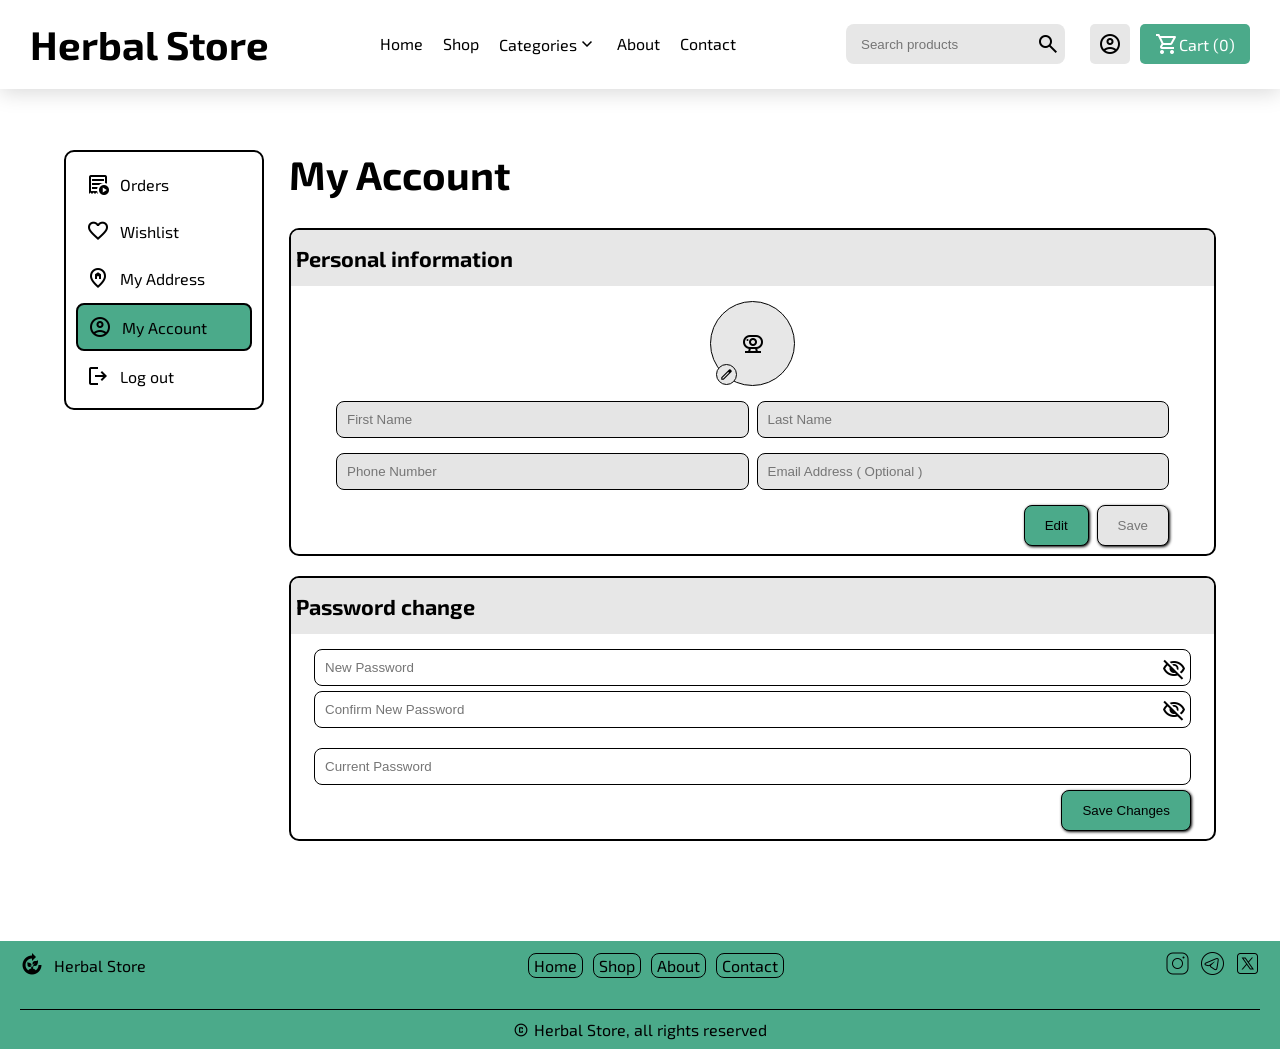
<file: Account Section/Account Center.html>
<!DOCTYPE html>
<html lang="en">
    <div class="overlay"></div>
    <head>
        <meta charset="UTF-8">
        <meta name="viewport" content="width=device-width, initial-scale=1.0">
        <title>My Account - Herbal Store</title>
        <link rel="icon" type="image/png" href="../Image/herbal-store.png">
        <link rel="stylesheet" href="Account Center.css">
        <link rel="stylesheet" href="https://fonts.googleapis.com/css2?family=Material+Symbols+Outlined">
        <link rel="preconnect" href="https://fonts.googleapis.com">
        <link rel="preconnect" href="https://fonts.gstatic.com" crossorigin>
        <link href="https://fonts.googleapis.com/css2?family=Exo+2:ital,wght@0,100..900;1,100..900&display=swap" rel="stylesheet">
    </head>
    <header>
        <h1 id="title"><span class="material-symbols-outlined primary-side-menu-open">arrow_menu_open</span>Herbal Store</h1>
        <ul class="navigation-option">
            <li class="non-expandable"><a href="../index.html">Home</a></li>
            <li class="non-expandable"><a href="./All Product.html">Shop</a></li>
            <li class="expandable">
                Categories
                <span class="material-symbols-outlined arrow">keyboard_arrow_down</span>
                <div class="dropdown">
                    <ul>
                        <li data-category="herb">Herb</li>
                        <li data-category="spice">Spice</li>
                        <li data-category="juice">Juice</li>
                    </ul>
                </div>
            </li>
            <li class="non-expandable"><a href="../About.html">About</a></li>
            <li class="non-expandable"><a href="../Contact.html">Contact</a></li>
        </ul>
        <div class="account-cart">
            <div class="search-input">
                <span class="material-symbols-outlined search-icon">search</span>
                <input type="text" placeholder="Search products">
                <div class="search-results">
                    <ul>
                        
                    </ul>
                </div>
            </div>
            <a href="./Account Center.html"><button id="account"><span class="material-symbols-outlined">account_circle</span></button></a>
            <a id="cart" href="../Cart.html"><span class="material-symbols-outlined">shopping_cart</span>Cart (0)</a>
        </div>
    </header>
    <body>
        <div class="primary-side-menu">
            <span class="material-symbols-outlined primary-side-menu-close">keyboard_arrow_left</span>
            <div class="sm-search">
                <input type="text" placeholder="Search products ...">
                <span class="material-symbols-outlined">search</span>
                <div class="sm-search-result">
                    <ul>

                    </ul>
                </div>
            </div>
            <hr id="line">
            <ul class="sm-navigation">
                <li>
                    <a href="../index.html">
                        <span class="material-symbols-outlined">home</span>
                        <h4>Home</h4>
                    </a>
                </li>
                <li>
                    <a href="../All Product.html">
                        <span class="material-symbols-outlined">shopping_bag</span>
                        <h4>Shop</h4>
                    </a>
                </li>
                <li>
                    <a class="sm-expandable">
                        <span class="material-symbols-outlined">category</span>
                        <h4>Category</h4>
                        <span class="material-symbols-outlined sm-arrow">keyboard_arrow_down</span>
                    </a>
                    <div class="dropdown-category">
                        <a href="../All Product.html?category=herb">Herb</a>
                        <a href="../All Product.html?category=juice">Juice</a>
                        <a href="../All Product.html?category=spice">Spice</a>
                    </div>
                </li>
                <li>
                    <a href="../About.html">
                        <span class="material-symbols-outlined">info</span>
                        <h4>About</h4>
                    </a>
                </li>
                <li>
                    <a href="../Contact.html">
                        <span class="material-symbols-outlined">mail</span>
                        <h4>Contact</h4>
                    </a>
                </li>
                <li id="li-of-cart">
                    <a href="../Cart.html">
                        <p id="cart-items">0</p>
                        <span class="material-symbols-outlined">shopping_bag</span>
                        <h4>Cart</h4>
                    </a>
                </li>
                <li>
                    <a href="Account Center.html">
                        
                        <span class="material-symbols-outlined">account_circle</span>
                        <h4>Account Center</h4>
                    </a>
                </li>
            </ul>
        </div>
        <main>
            <div class="notification">
                <p></p>
                <span></span>
            </div>
            <div class="account-center-option">
                <span class="material-symbols-outlined backarrow">keyboard_arrow_left</span>
                <ul>
                    <a href="Orders.html"><li><span class="material-symbols-outlined">order_play</span>Orders</li></a>
                    <a href="Wishlist.html"><li><span class="material-symbols-outlined">favorite</span>Wishlist</li></a>
                    <a href="My Address.html"><li><span class="material-symbols-outlined">home_pin</span>My Address</li></a>
                    <a href="Account Center.html"><li class="active"><span class="material-symbols-outlined">account_circle</span>My Account</li></a>
                    <a href="../index.html"><li><span class="material-symbols-outlined">logout</span>Log out</li></a>
                </ul>
            </div>
            <div class="settings">
                <h1 id="menu"><span class="material-symbols-outlined" id="account-menu">menu_open</span>My Account</h1>
                <div>
                    <h4>Personal information</h4>
                    <input type="file" accept="image/*" hidden id="photo-input">
                    <div class="profile-photo">
                        <button id="add">
                            <span class="material-symbols-outlined profile-edit">edit</span>
                        </button>
                        <button id="remove">
                            <span class="material-symbols-outlined profile-delete">close</span>
                        </button>
                        <span class="material-symbols-outlined camera">camera_video</span>
                    </div>
                    <div class="personal-info">
                        <div>
                            <input class="first-name disabled-element" type="text" placeholder="First Name" readonly><input class="last-name disabled-element" type="text" placeholder="Last Name" readonly>
                        </div>
                        <div>
                            <input class="phone-number disabled-element" type="text" inputmode="numeric" placeholder="Phone Number" readonly n><input class="email disabled-element" type="email" placeholder="Email Address ( Optional )" readonly>
                        </div>
                        <div class="button-container">
                            <button class="edit">Edit</button>
                            <button class="save disabled-element" id="personal-info-save" disabled>Save</button>
                        </div>
                    </div>
                </div>
                <div class="password-change">
                    <h4>Password change</h4>
                    <div>
                        <form class="new-password">
                            <input type="password" placeholder="New Password" class="new-password-input" autocomplete="new-password" name="new-password-input">
                            <input type="password" placeholder="Confirm New Password" class="confirm-new-password-input" autocomplete="new-password" name="confirm-password">
                            <input type="password" placeholder="Current Password" class="current-password" autocomplete="current-password">
                            <div class="password-visibility-toggle">
                                <span class="material-symbols-outlined newpass">visibility_off</span>
                                <span class="material-symbols-outlined confirmpass">visibility_off</span>
                            </div>
                            <button class="save" id="save-password">Save Changes</button>
                        </form>
                        
                    </div>
                </div>
            </div>
        </main>
        <script type="module" src="Account Center.js"></script>
    </body>
    <footer>
        <div class="top">
            <div class="website-name">
                <span class="material-symbols-outlined">compost</span>
                <p>Herbal Store</p>
            </div>
            <div class="nav">
                <a href="../index.html">Home</a><a href="../index.html">Shop</a><a href="../About.html">About</a><a href="../Contact.html">Contact</a>
            </div>
            <div class="social-meida">
                <a href="../index.html"><img src="../Image/instagram.png" alt=""></a>
                <a href="../index.html"><img src="../Image/telegram.png" alt=""></a>
                <a href="../index.html"><img src="../Image/x.png" alt=""></a>
            </div>
        </div>
        <div class="bottom">
            <p><span class="material-symbols-outlined copyright">copyright</span>Herbal Store, all rights reserved</p>
        </div>
    </footer>
</html>
</file>
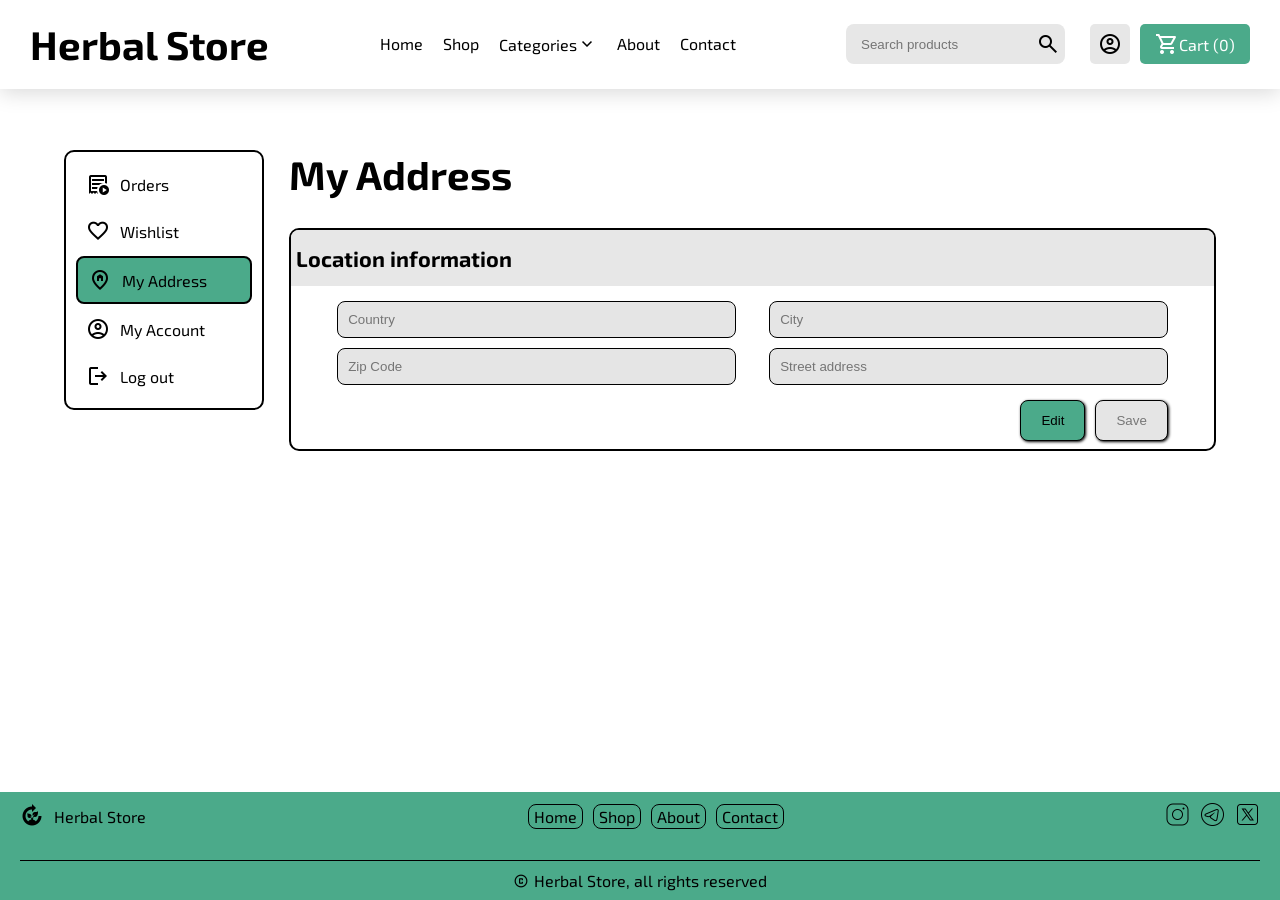
<file: Account Section/My Address.html>
<!DOCTYPE html>
<html lang="en">
    <div class="overlay"></div>
    <head>
        <meta charset="UTF-8">
        <meta name="viewport" content="width=device-width, initial-scale=1.0">
        <title>My Address - Herbal Store</title>
        <link rel="icon" type="image/png" href="../Image/herbal-store.png">
        <link rel="stylesheet" href="Account Center.css">
        <link rel="stylesheet" href="https://fonts.googleapis.com/css2?family=Material+Symbols+Outlined">
        <link rel="preconnect" href="https://fonts.googleapis.com">
        <link rel="preconnect" href="https://fonts.gstatic.com" crossorigin>
        <link href="https://fonts.googleapis.com/css2?family=Exo+2:ital,wght@0,100..900;1,100..900&display=swap" rel="stylesheet">
        
    </head>
    <header>
        <h1 id="title"><span class="material-symbols-outlined primary-side-menu-open">arrow_menu_open</span>Herbal Store</h1>
        <ul class="navigation-option">
            <li class="non-expandable"><a href="../index.html">Home</a></li>
            <li class="non-expandable"><a href="../All Product.html">Shop</a></li>
            <li class="expandable">
                Categories
                <span class="material-symbols-outlined arrow">keyboard_arrow_down</span>
                <div class="dropdown">
                    <ul>
                        <li data-category="herb">Herb</li>
                        <li data-category="spice">Spice</li>
                        <li data-category="juice">Juice</li>
                    </ul>
                </div>
            </li>
            <li class="non-expandable"><a href="../About.html">About</a></li>
            <li class="non-expandable"><a href="../Contact.html">Contact</a></li>
        </ul>
        <div class="account-cart">
            <div class="search-input">
                <span class="material-symbols-outlined search-icon">search</span>
                <input type="text" placeholder="Search products">
                <div class="search-results">
                    <ul>
                        
                    </ul>
                </div>
            </div>
            <a href="./Account Center.html"><button id="account"><span class="material-symbols-outlined">account_circle</span></button></a>
            <a id="cart" href="../Cart.html"><span class="material-symbols-outlined">shopping_cart</span>Cart (0)</a>
        </div>
    </header>
    <body>
        <div class="primary-side-menu">
            <span class="material-symbols-outlined primary-side-menu-close">keyboard_arrow_left</span>
            <div class="sm-search">
                <input type="text" placeholder="Search products ...">
                <span class="material-symbols-outlined">search</span>
                <div class="sm-search-result">
                    <ul>

                    </ul>
                </div>
            </div>
            <hr id="line">
            <ul class="sm-navigation">
                <li>
                    <a href="../index.html">
                        <span class="material-symbols-outlined">home</span>
                        <h4>Home</h4>
                    </a>
                </li>
                <li>
                    <a href="../All Product.html">
                        <span class="material-symbols-outlined">shopping_bag</span>
                        <h4>Shop</h4>
                    </a>
                </li>
                <li>
                    <a class="sm-expandable">
                        <span class="material-symbols-outlined">category</span>
                        <h4>Category</h4>
                        <span class="material-symbols-outlined sm-arrow">keyboard_arrow_down</span>
                    </a>
                    <div class="dropdown-category">
                        <a href="../All Product.html?category=herb">Herb</a>
                        <a href="../All Product.html?category=juice">Juice</a>
                        <a href="../All Product.html?category=spice">Spice</a>
                    </div>
                </li>
                <li>
                    <a href="../About.html">
                        <span class="material-symbols-outlined">info</span>
                        <h4>About</h4>
                    </a>
                </li>
                <li>
                    <a href="../Contact.html">
                        <span class="material-symbols-outlined">mail</span>
                        <h4>Contact</h4>
                    </a>
                </li>
                <li id="li-of-cart">
                    <a href="../Cart.html">
                        <p id="cart-items">0</p>
                        <span class="material-symbols-outlined">shopping_bag</span>
                        <h4>Cart</h4>
                    </a>
                </li>
                <li>
                    <a href="Account Center.html">
                        
                        <span class="material-symbols-outlined">account_circle</span>
                        <h4>Account Center</h4>
                    </a>
                </li>
            </ul>
        </div>
        <main>
            <div class="account-center-option">
                <span class="material-symbols-outlined backarrow">keyboard_arrow_left</span>
                <ul>
                    <a href="Orders.html"><li><span class="material-symbols-outlined">order_play</span>Orders</li></a>
                    <a href="Wishlist.html"><li><span class="material-symbols-outlined">favorite</span>Wishlist</li></a>
                    <a href="My Address.html"><li class="active"><span class="material-symbols-outlined">home_pin</span>My Address</li></a>
                    <a href="Account Center.html"><li><span class="material-symbols-outlined">account_circle</span>My Account</li></a>
                    <a href="../index.html"><li><span class="material-symbols-outlined">logout</span>Log out</li></a>
                </ul>
            </div>
            <div class="settings">
                <h1 id="menu"><span class="material-symbols-outlined" id="account-menu">menu_open</span>My Address</h1>
                <div>
                    <h4>Location information</h4>
                    <div class="location-detail">
                        <div class="country-option">
                            <input type="text" placeholder="Country" class="disabled-element">
                            <div class="location-dropdown">
                                <ul>
                                    
                                </ul>
                            </div>
                            <span class="material-symbols-outlined">progress_activity</span>
                        </div>
                        <div class="city-option">
                            <input type="text" placeholder="City" class="disabled-element">
                            <div class="location-dropdown">
                                <ul>
                                    
                                </ul>
                            </div>
                            <span class="material-symbols-outlined">progress_activity</span>
                        </div>
                        <input type="text" placeholder="Zip Code" id="zip-code" class="disabled-element">
                        <input type="text" placeholder="Street address" id="street-address" class="disabled-element">
                    </div>
                    <div class="button-container">
                        <button class="edit">Edit</button>
                        <button class="save disabled-element" id="save-address" disabled>Save</button>
                    </div>
                    
                </div>
            </div>
            <div class="notification">
                <p></p>
                <span></span>
            </div>
        </main>
        <script type="module" src="My Address.js"></script>
    </body>
    <footer>
        <div class="top">
            <div class="website-name">
                <span class="material-symbols-outlined">compost</span>
                <p>Herbal Store</p>
            </div>
            <div class="nav">
                <a href="../index.html">Home</a><a href="../index.html">Shop</a><a href="../About.html">About</a><a href="../Contact.html">Contact</a>
            </div>
            <div class="social-meida">
                <a href="../index.html"><img src="../Image/instagram.png" alt=""></a>
                <a href="../index.html"><img src="../Image/telegram.png" alt=""></a>
                <a href="../index.html"><img src="../Image/x.png" alt=""></a>
            </div>
        </div>
        <div class="bottom">
            <p><span class="material-symbols-outlined copyright">copyright</span>Herbal Store, all rights reserved</p>
        </div>
    </footer>
</html>
</file>
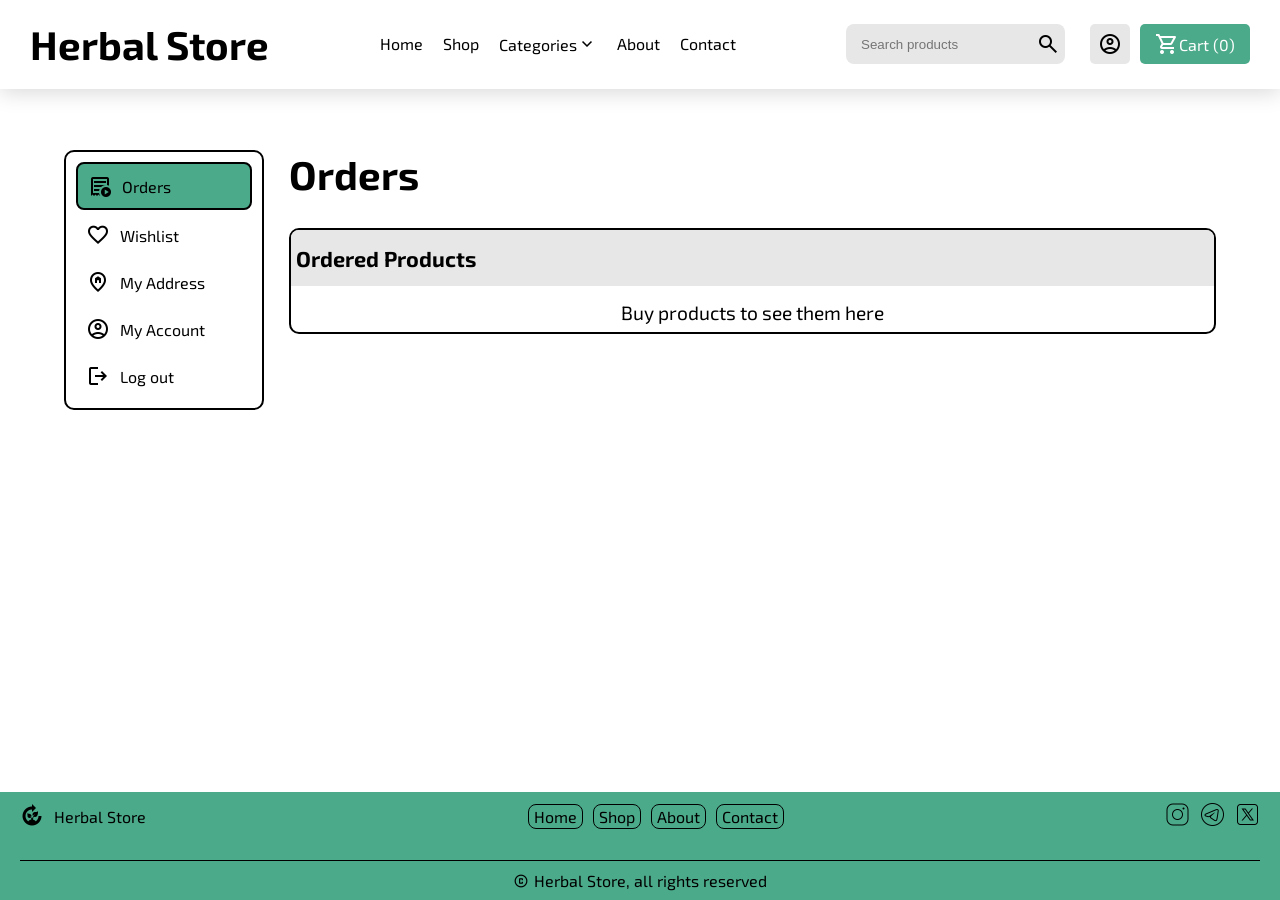
<file: Account Section/Orders.html>
<!DOCTYPE html>
<html lang="en">
    <div class="overlay"></div>
    <head>
        <meta charset="UTF-8">
        <meta name="viewport" content="width=device-width, initial-scale=1.0">
        <title>Orders - Herbal Store</title>
        <link rel="icon" type="image/png" href="../Image/herbal-store.png">
        <link rel="stylesheet" href="Account Center.css">
        <link rel="stylesheet" href="https://fonts.googleapis.com/css2?family=Material+Symbols+Outlined">
        <link rel="preconnect" href="https://fonts.googleapis.com">
        <link rel="preconnect" href="https://fonts.gstatic.com" crossorigin>
        <link href="https://fonts.googleapis.com/css2?family=Exo+2:ital,wght@0,100..900;1,100..900&display=swap" rel="stylesheet">
        
    </head>
    <header>
        <h1 id="title"><span class="material-symbols-outlined primary-side-menu-open">arrow_menu_open</span>Herbal Store</h1>
        <ul class="navigation-option">
            <li class="non-expandable"><a href="../index.html">Home</a></li>
            <li class="non-expandable"><a href="../All Product.html">Shop</a></li>
            <li class="expandable">
                Categories
                <span class="material-symbols-outlined arrow">keyboard_arrow_down</span>
                <div class="dropdown">
                    <ul>
                        <li data-category="herb">Herb</li>
                        <li data-category="spice">Spice</li>
                        <li data-category="juice">Juice</li>
                    </ul>
                </div>
            </li>
            <li class="non-expandable"><a href="../About.html">About</a></li>
            <li class="non-expandable"><a href="../Contact.html">Contact</a></li>
        </ul>
        <div class="account-cart">
            <div class="search-input">
                <span class="material-symbols-outlined search-icon">search</span>
                <input type="text" placeholder="Search products">
                <div class="search-results">
                    <ul>
                        
                    </ul>
                </div>
            </div>
            <a href="./Account Center.html"><button id="account"><span class="material-symbols-outlined">account_circle</span></button></a>
            <a id="cart" href="../Cart.html"><span class="material-symbols-outlined">shopping_cart</span>Cart (0)</a>
        </div>
    </header>
    <body>
        <div class="primary-side-menu">
            <span class="material-symbols-outlined primary-side-menu-close">keyboard_arrow_left</span>
            <div class="sm-search">
                <input type="text" placeholder="Search products ...">
                <span class="material-symbols-outlined">search</span>
                <div class="sm-search-result">
                    <ul>

                    </ul>
                </div>
            </div>
            <hr id="line">
            <ul class="sm-navigation">
                <li>
                    <a href="../index.html">
                        <span class="material-symbols-outlined">home</span>
                        <h4>Home</h4>
                    </a>
                </li>
                <li>
                    <a href="../All Product.html">
                        <span class="material-symbols-outlined">shopping_bag</span>
                        <h4>Shop</h4>
                    </a>
                </li>
                <li>
                    <a class="sm-expandable">
                        <span class="material-symbols-outlined">category</span>
                        <h4>Category</h4>
                        <span class="material-symbols-outlined sm-arrow">keyboard_arrow_down</span>
                    </a>
                    <div class="dropdown-category">
                        <a href="../All Product.html?category=herb">Herb</a>
                        <a href="../All Product.html?category=juice">Juice</a>
                        <a href="../All Product.html?category=spice">Spice</a>
                    </div>
                </li>
                <li>
                    <a href="../About.html">
                        <span class="material-symbols-outlined">info</span>
                        <h4>About</h4>
                    </a>
                </li>
                <li>
                    <a href="../Contact.html">
                        <span class="material-symbols-outlined">mail</span>
                        <h4>Contact</h4>
                    </a>
                </li>
                <li id="li-of-cart">
                    <a href="../Cart.html">
                        <p id="cart-items">0</p>
                        <span class="material-symbols-outlined">shopping_bag</span>
                        <h4>Cart</h4>
                    </a>
                </li>
                <li>
                    <a href="Account Center.html">
                        
                        <span class="material-symbols-outlined">account_circle</span>
                        <h4>Account Center</h4>
                    </a>
                </li>
            </ul>
        </div>
        <main>
            <div class="account-center-option">
                <span class="material-symbols-outlined backarrow">keyboard_arrow_left</span>
                <ul>
                    <a href="Orders.html"><li class="active"><span class="material-symbols-outlined">order_play</span>Orders</li></a>
                    <a href="Wishlist.html"><li><span class="material-symbols-outlined">favorite</span>Wishlist</li></a>
                    <a href="My Address.html"><li><span class="material-symbols-outlined">home_pin</span>My Address</li></a>
                    <a href="Account Center.html"><li><span class="material-symbols-outlined">account_circle</span>My Account</li></a>
                    <a href="../index.html"><li><span class="material-symbols-outlined">logout</span>Log out</li></a>
                </ul>
            </div>
            <div class="settings">
                <h1 id="menu"><span class="material-symbols-outlined" id="account-menu">menu_open</span>Orders</h1>
                <div class="order">
                    <h4>Ordered Products</h4>
                    <div class="order-product">
                        <p id="empty-content">Buy products to see them here</p>
                    </div>
                </div>
            </div>
        </main>
        <script type="module" src="Orders.js"></script>
    </body>
    <footer>
        <div class="top">
            <div class="website-name">
                <span class="material-symbols-outlined">compost</span>
                <p>Herbal Store</p>
            </div>
            <div class="nav">
                <a href="../index.html">Home</a><a href="../index.html">Shop</a><a href="../About.html">About</a><a href="../Contact.html">Contact</a>
            </div>
            <div class="social-meida">
                <a href="../index.html"><img src="../Image/instagram.png" alt=""></a>
                <a href="../index.html"><img src="../Image/telegram.png" alt=""></a>
                <a href="../index.html"><img src="../Image/x.png" alt=""></a>
            </div>
        </div>
        <div class="bottom">
            <p><span class="material-symbols-outlined copyright">copyright</span>Herbal Store, all rights reserved</p>
        </div>
    </footer>
</html>
</file>
<file: Herbal Store.css>
*{
    box-sizing: border-box;
    margin: 0;
    padding: 0;
    
}
:root{
    --rating-width: 60%;
    --slider-width: 0;
    --footer-z: 100;
    --header-z: 100;
    --dropdown-z: 200;
    --menu-z: 600;
    --primary-side-menu: 1300;
    --overlay-z: 500;
    --notification-z: 700;
    --notificationSpan-width: 0%;
    --notification-translate: -100%;
    --notificationSpan-transition: width 3s ease;
    --notification-opacity: 0
}
html, body{
    height: 100%;
    width: 100%;
    background: url(./Image/LandingPageImg.png) 100% center / cover no-repeat;
    display: flex;
    flex-direction: column;
    flex-direction: column;
    font-family: "Exo 2", sans-serif;
}
h1{
    font-size: clamp(1.5rem, 2.5vw + 0.8rem, 2.5rem);
}
h2{
    font-size: clamp(1.35rem, 2vw + 0.7rem, 2rem);
}
h3{
    font-size: clamp(1.2rem, 1.5vw + 0.6rem, 1.65rem);
}
h4{
    font-size: clamp(1.05rem, 1vw + 0.6rem, 1.35rem);
}
p{
    font-size: clamp(0.875rem, 0.4vw + 0.8rem, 1rem);
}
header{
    display: flex;
    justify-content: space-between;
    align-items: center;
    padding: 20px 30px;
    background: linear-gradient(135deg, rgba(255, 255, 255, 0.18));
    backdrop-filter: blur(12px);
    -webkit-backdrop-filter: blur(12px);
    border-bottom: 1px solid rgba(255, 255, 255, 0.2);
    box-shadow: 0 4px 20px rgba(0, 0, 0, 0.15);
    position: fixed;
    z-index: var(--header-z);
    top: 0;
    width: 100%;
    transition: transform 0.3s ease;
}
main{
    display: grid;
    grid-template-columns: repeat(2, 1fr);
    height: 100%;
    padding: 0 50px;
    gap: 40px;
    outline: auto;
    max-width: 1700px;
    margin: 0 auto;
    align-items: center;
    outline: none;
    
}
footer{
    background-color: #4BAA8A;
    width: 100%;
    display: flex;
    flex-direction: column;
    gap: 20px;
    padding: 10px 20px;
    height: fit-content;
    margin: auto 0;
    z-index: var(--footer-z);
}

/*a*/
.dropdown-category a{
    color: rgba(0, 0, 0, 0.726) !important;
    padding: 5px;
    border-radius: 5px;
}
.dropdown-category a:first-child{
    margin-top: 10px;
}
.sm-navigation a{
    display: flex;
    align-items: center;
    gap: 15px;
    color: black;
    width: 100%;
    padding: 7px;
    border-radius: 8px;
}
#product-searched{
    width: 100%;
    height: fit-content;
    display: flex;
    border: 1px solid black;
    border-radius: 5px;
    padding: 0 5px 0 0;
    color: black;
    background-color: #e7e7e7;
    transition: opacity 0.3s ease;
}
#cart{
    background-color: rgb(75, 170, 138) !important;
    color: white;
    padding: 0 15px !important;
}
.top > div:nth-child(2) a{
    border: 1px solid black;
    padding: 2px 5px;
    border-radius: 8px;
    background: none;
    transition: background-color 0.3s ease;
}
a{
    text-decoration: none;
    transition: color 0.3s ease;
    color: white;
}

/*hr*/
#line{
    margin: 25px 0;
}

/*ul*/
.sm-search-result ul{
    display: flex;
    flex-direction: column;
    gap: 3px;
}
.sm-navigation{
    display: flex;
    flex-direction: column;
    gap: 8px;
}
.search-results ul{
    padding: 8px;
    overflow: auto;
    display: flex;
    flex-direction: column;
    gap: 3px;
}
.navigation-option{
    display: flex;
    list-style: none;
    gap: 20px;
    color: white;
}
.dropdown ul{
    display: flex;
    flex-direction: column;
    background: linear-gradient(135deg, rgba(255, 255, 255, 0.18));
    backdrop-filter: blur(12px);
    -webkit-backdrop-filter: blur(12px);
    border-radius: 8px;
    overflow: hidden;
}

/*div*/
.overlay{
    position:fixed;
    left: 0%;
    width: 100%;
    height: 100%;
    background: linear-gradient(135deg, rgba(255, 255, 255, 0.18));
    backdrop-filter: blur(5px);
    -webkit-backdrop-filter: blur(5px);
    z-index: var(--overlay-z);
    display: none;
}
.primary-side-menu{
    position: fixed;
    width: 80%;
    max-width: 350px;
    height: 100%;
    border-radius: 0 8px 8px 0;
    background-color: rgb(233, 233, 233);
    z-index: var(--primary-side-menu);
    display: flex;
    transform: translateX(-120%);
    flex-direction: column;
    padding: 15px;
    transition: transform 0.3s ease;
}
.sm-search-result div{
    display: flex;
    flex-direction: column;
    margin-left: 5px;
    justify-content: center;
}
.dropdown-category{
    top: 130%;
    width: 80%;
    display: flex;
    flex-direction: column;
    gap: 2px;
    height: 0px;
    overflow: hidden;
    transition: height 0.3s ease;
}
.sm-search-result{
    position: absolute;
    top: 110%;
    border-radius: 6px;
    width: 100%;
    height: 200px;
    overflow: auto;
    padding: 8px;
    background-color: white;
    z-index: var(--dropdown-z);
    display: none;
}
.sm-search{
    position: relative;
    display: none;
}
.search-results div{
    display: flex;
    flex-direction: column;
    justify-content: center;
    margin-left: 8px;
}
.search-results{
    width: 100%;
    position: absolute;
    top: 110%;
    outline: 1px solid black;
    height: 200px;
    border-radius: 6px;
    background-color: white;
    display: none;
    z-index: var(--dropdown-z);
    overflow: auto;
}
.account-cart{
    display: flex;
    gap: 10px;
    align-items: stretch;
}
.search-input{
    position: relative;
    margin-right: 15px;
}
.intro{
    grid-column: 1;
    align-self: center;
}
.button-container{
    display: flex;
    align-items: stretch;
    height: 50px;
    gap: 20px;
    width: fit-content;
}
.info{
    display: grid;
    grid-template-columns: repeat(3, 1fr);
    height: 30%;
    align-self: center;
    justify-self: center;
    max-width: 600px;
}
.info > div{
    background: linear-gradient(135deg, rgba(255, 255, 255, 0.137));
    backdrop-filter: blur(12px);
    -webkit-backdrop-filter: blur(12px);
    box-shadow:0 4px 20px rgba(0, 0, 0, 0.15);
    width: fit-content;
    display: flex;
    gap: 10px;
    align-items: center;
    padding: 10px;
    border-radius: 15px;
}
.rating{
    display: grid !important;
    grid-template-columns: 1fr 2fr;

}
.natural{
    align-self: self-start;
    border: 2px dashed #2E7D32;
}
.delivery{
    align-self: self-end;
    border: 2px dashed brown;
}
.rating{
    border: 2px dashed gold;
    align-self: center;
    justify-self: right;
}
.icon{
    padding: 10px;
    border-radius: 100%;
    display: flex;
    align-items: center;
}
.delivery .icon{
    background-color: rgba(165, 42, 42, 0.250);
}
.natural .icon{
    background-color: #2e7d3256;
}
.rating .icon{
    background-color: rgba(255, 217, 0, 0.250);
    justify-self: self-start;
}
.rated-users{
    grid-column: 1/span 2;
    display: flex; 
    justify-self: center;
}
.dropdown{
    display: none;
    max-height: 200px;
    position: absolute;
    top: calc(100% + 8px);
    overflow: auto;
    color: white;
}
.top > div{
    display: flex;
    gap: 10px;
    align-items: center;
    justify-content: center;
}
.top{
    display: flex;
    justify-content: space-between;
}
.bottom{
    width: 100%;
    padding-top: 10px;
    border-top: 1px solid black;
    margin-top: 10px;
}


/*li*/
#li-of-cart{
    position: relative;
}
.sm-navigation li{
    display: flex;
    flex-direction: column;
}
li{
    position: relative;
    cursor: pointer;
    height: fit-content;
    display: flex;
    align-items: center;
    transition: color 0.3s ease;
}
.dropdown li{
    padding: 5px;
}

/*span*/
#title .material-symbols-outlined{
    display: none;
    transition: opacity 0.3s ease;
}
.primary-side-menu-close{
    position: absolute;
    right: -35px;
    top: 10px;
    padding: 3px;
    background-color: rgb(233, 233, 233);
    border-radius: 5px;
    transition: opacity 0.3s ease;
}
.sm-search-result span{
    position: relative;
    font-size: 14px;
}
.sm-arrow{
    margin-left: auto;
    transition: transform 0.3s ease;
}
.sm-search .material-symbols-outlined{
    position: absolute;
    left: 5px;
    top: 50%;
    transform: translateY(-50%);
}
.search-results span{
    position: relative;
    font-size: 14px;
}

.arrow{
    display: block;
    font-size: 20px !important;
    transition: transform 0.3s ease;
}
.search-icon{
    position: absolute;
    top: 50%;
    right: 5px;
    transform: translateY(-50%);
}
.leaf{
    font-size: 20px !important;
}
.shield{
    color: #2E7D32;
}
.truck{
    color: brown;
}
.star{
    color: gold;
}
.rated-users img{
    display: block;
    background-color: #2E7D32;
    width: 25px;
    height: 25px;
    border-radius: 100%;
}
.rated-users img:not(:first-child){
    margin-left: -10px;
}

/*input*/
.sm-search input{
    width: 100%;
    padding: 5px 5px 5px 35px;
    height: 35px;
    border-radius: 5px;
    outline: 1px solid gray;
    border: none;
}
.search-input input{
    height: 100%;
    border: none;
    border-radius: 8px;
    outline: 2px solid gray;
    padding: 10px 15px;
    padding-right: 35px;
    transition: outline 0.3s ease;
}
.search-input input:focus{
    outline: 2px solid #2E7D32;
}

/*button*/
#cart, #account{
    display: flex;
    align-items: center;
    border-radius: 5px;
    padding: 5px;
    background: none;
    border: none;
    transition: opacity 0.3s ease;
}
#account{
    color: black;
    background-color: white;
    width: 40px;
    height: 40px;
    display: flex;
    justify-content: center;
    align-items: center;
}
.button-container a{
    display: flex;
    align-items: center;
    gap: 10px;
    padding: 0 10px;
    border-radius: 15px;
    background: none;
    border: none;
    transition: all 0.3s ease;
}
#shop-now{
    background-color: rgb(75, 170, 138);
}
#explore-products{
    background-color: rgb(201, 201, 0);
}

/*h4*/
#product-searched h4{
    margin-left: auto;
    font-size: 14px;
    align-self: center;
}

/*h1*/
#title{
    color: white;
    display: flex;
    gap: 5px;
    align-items: center;
}
.intro h1{
    color: white;
    font-size: clamp(2rem, 6vw, 6rem);
    line-height: 0.95;
    margin-bottom: 15px;
}

/*img*/
#product-searched > img{
    width: 55px;
    aspect-ratio: 1;
    object-fit: cover;
    border-radius: 5px;
}
.top > div:last-child img{
    width: 25px;
    aspect-ratio: 1;
}
#account img{
    width: 100%;
    height: 100%;
    object-fit: cover;
    border-radius: 100%;
}

/*p*/
#cart-items{
    position: absolute;
    border-radius:3px;
    padding: 3px;
    background-color: #4BAA8A;
    font-size: 10px;
    top: 0;
    left:20px;
}
.search-results p{
    font-size: 14px;
}
.bottom p{
    display: flex;
    align-items: center;
    justify-content: center;
    gap: 5px;
}
.intro p:first-child{
    width: fit-content;
    background-color: rgb(8, 192, 131);
    color: white;
    padding: 3px 8px;
    border-radius: 50px;
    margin-bottom: 40px;
    font-size: 13px;
    display: flex;
    align-items: center;
    gap: 10px;
}
.intro p:nth-of-type(2){
    color: white;
    font-size: clamp(1rem,1.2vw, 1.25rem);
    max-width: 45ch;
    margin-bottom: 40px;
}
.info p{
    color: rgb(197, 197, 197);
    font-size: 13px;
}

/*pseudo classes*/
.primary-side-menu-open:hover{
    opacity: 0.7;
    cursor: pointer;
}
.primary-side-menu-close:hover{
    opacity: 0.7;
    cursor: pointer;
}
.sm-search-result::-webkit-scrollbar{
    display: none;
}
.sm-search-result li:hover{
    opacity: 0.7;
}
.sm-search-result span::before{
    content: '☆☆☆☆☆';
}
.sm-search-result span::after{
    content: '★★★★★';
    position: absolute;
    left: 0;
    top: 0;
    color: rgb(241, 187, 8);
    overflow: hidden;
    width: var(--rating-width);
}
.sm-navigation a:hover{
    background-color: white;
}
.dropdown-category a:hover{
    background-color: white;
}
.sm-search input:focus{
    outline: 2px solid #4BAA8A;
}
.search-results::-webkit-scrollbar{
    display: none;
}
.search-results span::before{
    content: '☆☆☆☆☆';
}
.search-results span::after{
    position: absolute;
    content: '★★★★★';
    top: 0;
    left: 0;
    color: rgb(241, 187, 8);
    overflow: hidden;
    width: var(--rating-width);
}
.search-results li:hover{
    opacity: 0.7;
}
.top > div:nth-child(2) a:hover{
    background-color: white;
    cursor: pointer;
}

#cart:hover, #account:hover{
    cursor: pointer;
    opacity: 0.7;
}
.navigation-option > li:hover, .navigation-option > li:hover a{
   color: rgba(75, 170, 138, 0.4);
}
#shop-now:hover, #explore-products:hover{
    gap: 15px;
    cursor: pointer;
    opacity: 0.7;
}
.dropdown li:hover{
    background-color: rgba(255, 255, 255, 0.10);
}
.navigation-option > li::after{
    content: "";
    position: absolute;
    transition: width 0.3s ease;
    bottom: -5px;
    left: 0;
    width: 0;
    height: 3px;
    background-color: rgb(75, 170, 138);
    border-radius: 15px;
    transition: all 0.3s ease;
}
li:hover::after{
    width: 100%; 
}
li.active-li, li.active-li a{
    color: rgb(75, 170, 138);
}
li.active-li::after{
    width: 100%;
    background-color: rgb(75, 170, 138);
}
li:hover::after{
    background-color: rgba(75, 170, 138, 0.4);
}

/*other classes*/
li > span{
    position: relative;
}
.rotate{
    transform: rotate(180deg);
}
.visibility{
    display: block;
}
.primary-side-menu.active{
    transform: translateX(0%);
}
@media(max-width:1040px){
    main{
        grid-template-columns: auto;
        justify-items: center;
        align-self: center;
        margin-top: 200px;
        gap: 100px;
    }
    .info{
        align-self: flex-start;
        height: 400px;
    }
}
@media (max-width:1080px){
    .navigation-option{
        display: none;
    }
    #title .material-symbols-outlined{
        display: block;
    }
}
@media (max-width: 710px){
    .search-input{
        display: none;
    }
    .sm-search{
        display: flex;
    }
}
@media (max-width: 500px){
    .info{
        grid-template-columns: auto;
        align-content: flex-start;
        gap: 20px;
        width: 100%;
    }
    .info > div{
       width: 100%;
       max-width: 250px;
    }
    .rating, .natural{
        justify-self: flex-end;
    }
}
@media (max-width: 460px){
    #cart, #account{
        display: none;
    }
}
@media (max-width: 550px) {
    main{
        margin-top: 100px;
        padding: 0 20px;
    }
}
@media (max-width:570px){
    .top{
        flex-direction: column;
        gap: 20px;
    }
}
</file>
<file: About.css>
*{
    box-sizing: border-box;
    margin: 0;
    padding: 0;
    
}
:root{
    --rating-width: 60%;
    --slider-width: 0;
    --footer-z: 100;
    --header-z: 100;
    --dropdown-z: 200;
    --menu-z: 600;
    --primary-side-menu: 1300;
    --overlay-z: 500;
    --notification-z: 700;
    --notificationSpan-width: 0%;
    --notification-translate: -100%;
    --notificationSpan-transition: width 3s ease;
    --notification-opacity: 0
}
html, body{
    height: 100%;
    width: 100%;
    display: flex;
    flex-direction: column;
    font-family: "Exo 2", sans-serif;
}
h1{
    font-size: clamp(1.5rem, 2.5vw + 0.8rem, 2.5rem);
}
h2{
    font-size: clamp(1.35rem, 2vw + 0.7rem, 2rem);
}
h3{
    font-size: clamp(1.2rem, 1.5vw + 0.6rem, 1.65rem);
}
h4{
    font-size: clamp(1.05rem, 1vw + 0.6rem, 1.35rem);
}
p{
    font-size: clamp(0.875rem, 0.4vw + 0.8rem, 1rem);
}
header{
    display: flex;
    justify-content: space-between;
    align-items: center;
    padding: 20px 30px;
    background: linear-gradient(135deg, rgba(255, 255, 255, 0.18));
    backdrop-filter: blur(12px);
    -webkit-backdrop-filter: blur(12px);
    border-bottom: 1px solid rgba(255, 255, 255, 0.2);
    box-shadow: 0 4px 20px rgba(0, 0, 0, 0.15);
    position: fixed;
    top: 0;
    width: 100%;
    transition: transform 0.3s ease;
}
main{
    display: flex;
    flex-direction: column;
    height: fit-content;
    outline: none;
    width: 95%;
    max-width: 1700px;
    margin: 150px auto 50px auto;
    gap: 50px;
}
footer{
    background-color: #4BAA8A;
    width: 100%;
    display: flex;
    flex-direction: column;
    gap: 20px;
    padding: 10px 20px;
    height: fit-content;
    margin-top: auto;
}

/*a*/
#product-searched{
    width: 100%;
    height: fit-content;
    display: flex;
    border: 1px solid black;
    border-radius: 5px;
    padding: 0 5px 0 0;
    background-color: #e7e7e7;
    transition: opacity 0.3s ease;
}
#cart{
    background-color: rgb(75, 170, 138) !important;
    color: white;
    padding: 0 15px !important;
}
.top > div:nth-child(2) a{
    border: 1px solid black;
    padding: 2px 5px;
    border-radius: 8px;
    background: none;
    transition: background-color 0.3s ease;
}
a{
    text-decoration: none;
    transition: color 0.3s ease;
    color: black;
}

/*ul*/
.search-results ul{
    padding: 8px;
    overflow: auto;
    display: flex;
    flex-direction: column;
    gap: 3px;
}
.navigation-option{
    display: flex;
    list-style: none;
    gap: 20px;
    color: black;
}
.dropdown ul{
    display: flex;
    flex-direction: column;
    background: rgb(231, 231, 231);
    backdrop-filter: blur(12px);
    -webkit-backdrop-filter: blur(12px);
    border-radius: 8px;
    overflow: hidden;
}

/*div*/
.overlay{
    position:fixed;
    left: 0%;
    width: 100%;
    height: 100%;
    background: linear-gradient(135deg, rgba(255, 255, 255, 0.18));
    backdrop-filter: blur(5px);
    -webkit-backdrop-filter: blur(5px);
    z-index: var(--overlay-z);
    display: none;
}
.search-results div{
    display: flex;
    flex-direction: column;
    justify-content: center;
    margin-left: 8px;
}
.search-results{
    width: 100%;
    position: absolute;
    top: 110%;
    outline: 1px solid black;
    height: 200px;
    border-radius: 6px;
    background-color: white;
    display: none;
    z-index: var(--dropdown-z);
    overflow: auto;
}
.closing-tag{
    display: flex;
    gap: 10px;
    background-color: #4baa8a3d;
    border-radius: 8px;
    align-items: center;
    justify-content: center;
    padding: 30px;
}
.closing-tag div{
    display: flex;
    flex-direction: column;
    gap: 5px;
    color: #2E7D32;
}
.information > div{
    display: flex;
    flex-direction: column;
    align-items: center;
    gap: 5px;
}
.information{
    display: flex;
    justify-content: center;
    gap: 20%;
    padding: 0 50px 0 50px;
}
.content{
    display: flex;
    justify-content: space-between;
    gap: 50px;
    padding: 0 50px 0 50px;
}
.banner{
    background-image: linear-gradient(rgba(0, 0, 0, 0.4), rgba(0, 0, 0, 0.4)), url(./Image/about-page-banner.jpg);
    background-repeat: no-repeat;
    background-position: center;
    background-size: cover;
    width: 100%;
    height: 350px;
    color: white;
    display: flex;
    flex-direction: column;
    justify-content: center;
    align-items: center;
    gap: 10px;
}
.dropdown{
    display: none;
    max-height: 200px;
    position: absolute;
    top: calc(100% + 8px);
    overflow: auto;
    color: black;
}
.account-cart{
    display: flex;
    gap: 10px;
    align-items: stretch;
}
.search-input{
    position: relative;
    margin-right: 15px;
}
.top > div{
    display: flex;
    gap: 10px;
    align-items: center;
    justify-content: center;
}
.top{
    display: flex;
    justify-content: space-between;
}
.bottom{
    width: 100%;
    padding-top: 10px;
    border-top: 1px solid black;
    margin-top: 10px;
}

/*span*/
.search-results span{
    position: relative;
    font-size: 14px;
}
.copyright{
    font-size: 16px !important;
}
.leaf{
    color: #2E7D32;
    font-size: 46px !important;
}
.information .icons{
    padding: 7px;
    background-color: #4BAA8A;
    border-radius: 100%;
    color: white;
}
.arrow{
    display: block;
    font-size: 20px !important;
    transition: transform 0.3s ease;
}
.search-icon{
    position: absolute;
    top: 50%;
    right: 5px;
    transform: translateY(-50%);
}

/*li*/
li{
    position: relative;
    cursor: pointer;
    height: fit-content;
    display: flex;
    align-items: center;
    transition: color 0.3s ease;
}
.dropdown li{
    padding: 5px;
}

/*input*/
.search-input input{
    height: 100%;
    border: none;
    border-radius: 8px;
    outline: 2px solid gray;
    padding: 10px 15px;
    padding-right: 35px;
    transition: outline 0.3s ease;
    background-color: rgb(231, 231, 231);
}
.search-input input:focus{
    outline: 2px solid #2E7D32;
}

/*button*/
#cart, #account{
    display: flex;
    align-items: center;
    border-radius: 5px;
    padding: 5px;
    background: none;
    border: none;
    transition: opacity 0.3s ease;
}
#account{
    color: black;
    background-color: rgb(231, 231, 231);
    display: flex;
    justify-content: center;
    align-items: center;
    width: 40px;
    height: 40px;
}

/*h1*/
#title{
    display: flex;
    align-items: center;
    gap: 5px;
}
.content h1{
    margin-bottom: 20px;
}
.intro h1{
    color: white;
    font-size: clamp(2rem, 6vw, 6rem);
    line-height: 0.95;
    margin-bottom: 15px;
}
.banner > h1{
    font-size: clamp(30px, 5vw, 70px);
}

/*h4*/
#product-searched h4{
    margin-left: auto;
    font-size: 14px;
    align-self: center;
}
.banner > h4{
    font-size: clamp(14px, 3vw, 20px);
}

/*h3*/
.information h3{
    color: #4BAA8A;
}

/*img*/
#product-searched > img{
    width: 55px;
    aspect-ratio: 1;
    object-fit: cover;
    border-radius: 5px;
}
.content img{
    width: 50%;
    height: 500px;
    border-radius: 15px;
}
.top > div:last-child img{
    width: 25px;
    aspect-ratio: 1;
}
#account img{
    width: 100%;
    height: 100%;
    object-fit: cover;
    border-radius: 100%;
}

/*p*/
.search-results p{
    font-size: 14px;
}
.information p{
    width: 160px;
    text-align-last: center;
    text-align: justify;
}
.content p:not(:first-child){
    margin-top: 20px;
}
.content p{
    text-align: justify;
}
.bottom p{
    display: flex;
    align-items: center;
    justify-content: center;
    gap: 5px;
}


/*pseudo classes*/
.search-results::-webkit-scrollbar{
    display: none;
}
.search-results span::before{
    content: '☆☆☆☆☆';
}
.search-results span::after{
    position: absolute;
    content: '★★★★★';
    top: 0;
    left: 0;
    color: rgb(241, 187, 8);
    overflow: hidden;
    width: var(--rating-width);
}
.search-results li:hover{
    opacity: 0.7;
}
.top > div:nth-child(2) a:hover{
    background-color: white;
    cursor: pointer;
}
#cart:hover, #account:hover{
    cursor: pointer;
    opacity: 0.7;
}
.navigation-option > li:hover, .navigation-option > li:hover a{
   color: rgba(75, 170, 138, 0.4);
}
#shop-now:hover, #explore-products:hover{
    gap: 15px;
    cursor: pointer;
    opacity: 0.7;
}
.dropdown li:hover{
    background-color: #f5f5f5;
}
.navigation-option > li::after{
    content: "";
    position: absolute;
    transition: width 0.3s ease;
    bottom: -5px;
    left: 0;
    width: 0;
    height: 3px;
    background-color: rgb(75, 170, 138);
    border-radius: 15px;
    transition: all 0.3s ease;
}
li:hover::after{
    width: 100%; 
}
li > span{
    position: relative;
}
.rotate{
    transform: rotate(180deg);
}
.visibility{
    display: block;
}
li.active-li, li.active-li a{
    color: rgb(75, 170, 138);
}
li.active-li::after{
    width: 100%;
    background-color: rgb(75, 170, 138);
}
li:hover::after{
    background-color: rgba(75, 170, 138, 0.4);
}

/*Side-menu*/
.dropdown-category a{
    color: rgba(0, 0, 0, 0.726) !important;
    padding: 5px;
    border-radius: 5px;
}
.dropdown-category a:first-child{
    margin-top: 10px;
}
.sm-navigation a{
    display: flex;
    align-items: center;
    gap: 15px;
    color: black;
    width: 100%;
    padding: 7px;
    border-radius: 8px;
}
#line{
    margin: 25px 0;
}
.sm-search-result ul{
    display: flex;
    flex-direction: column;
    gap: 3px;
}
.sm-navigation{
    display: flex;
    flex-direction: column;
    gap: 8px;
}
.primary-side-menu{
    position: fixed;
    width: 80%;
    max-width:350px;
    height: 100%;
    border-radius: 0 8px 8px 0;
    background-color: rgb(233, 233, 233);
    z-index: var(--primary-side-menu);
    display: flex;
    transform: translateX(-120%);
    flex-direction: column;
    padding: 15px;
    transition: transform 0.3s ease;
}
.sm-search-result div{
    display: flex;
    flex-direction: column;
    margin-left: 5px;
    justify-content: center;
}
.dropdown-category{
    top: 130%;
    width: 80%;
    display: flex;
    flex-direction: column;
    gap: 2px;
    height: 0px;
    overflow: hidden;
    transition: height 0.3s ease;
}
.sm-search-result{
    position: absolute;
    top: 110%;
    border-radius: 6px;
    width: 100%;
    height: 200px;
    overflow: auto;
    padding: 8px;
    background-color: white;
    z-index: var(--dropdown-z);
    display: none;
}
.sm-search{
    position: relative;
    display: none;
}
#li-of-cart{
    position: relative;
}
.sm-navigation li{
    display: flex;
    flex-direction: column;
}
#title .material-symbols-outlined{
    display: none;
    transition: opacity 0.3s ease;
}
.primary-side-menu-close{
    position: absolute;
    right: -35px;
    top: 10px;
    padding: 3px;
    background-color: rgb(233, 233, 233);
    border-radius: 5px;
    transition: opacity 0.3s ease;
}
.sm-search-result span{
    position: relative;
    font-size: 14px;
}
.sm-arrow{
    margin-left: auto;
    transition: transform 0.3s ease;
}
.sm-search .material-symbols-outlined{
    position: absolute;
    left: 5px;
    top: 50%;
    transform: translateY(-50%);
}
.sm-search input{
    width: 100%;
    padding: 5px 5px 5px 35px;
    height: 35px;
    border-radius: 5px;
    outline: 1px solid gray;
    border: none;
}
#cart-items{
    position: absolute;
    border-radius:3px;
    padding: 3px;
    background-color: #4BAA8A;
    font-size: 10px;
    top: 0;
    left:20px;
}
.primary-side-menu-open:hover{
    opacity: 0.7;
    cursor: pointer;
}
.primary-side-menu-close:hover{
    opacity: 0.7;
    cursor: pointer;
}
.sm-search-result::-webkit-scrollbar{
    display: none;
}
.sm-search-result li:hover{
    opacity: 0.7;
}
.sm-search-result span::before{
    content: '☆☆☆☆☆';
}
.sm-search-result span::after{
    content: '★★★★★';
    position: absolute;
    left: 0;
    top: 0;
    color: rgb(241, 187, 8);
    overflow: hidden;
    width: var(--rating-width);
}
.sm-navigation a:hover{
    background-color: white;
}
.dropdown-category a:hover{
    background-color: white;
}
.sm-search input:focus{
    outline: 2px solid #4BAA8A;
}
.search-results::-webkit-scrollbar{
    display: none;
}
.search-results span::before{
    content: '☆☆☆☆☆';
}
.search-results span::after{
    position: absolute;
    content: '★★★★★';
    top: 0;
    left: 0;
    color: rgb(241, 187, 8);
    overflow: hidden;
    width: var(--rating-width);
}
.primary-side-menu.active{
    transform: translateX(0%);
}

@media (max-width: 430px){
    #cart, #account{
        display: none;
    }
    .content img{
        width: 250px !important;
        height: 250px !important;
    }

}
@media (max-width: 550px) {
    main{
        margin-top: 100px;
    }
    
}
@media(max-width:1080px){
    .navigation-option{
        display: none;
    }
    #title .material-symbols-outlined{
        display: block;
    }
}
@media (max-width: 680px){
    .search-input{
        display: none;
    }
    .content{
        flex-direction: column;
    }
    .content img{
        width: 80%;
        aspect-ratio: 1;
        align-self: center;
    }
}
@media (max-width: 550px) {
    main{
        margin-top: 100px;
    }
    .content img{
        width: 320px;
        height: 320px;
    }
}
@media (max-width:570px){
    .top{
        flex-direction: column;
        gap: 20px;
    }
    
}
@media (max-width:810px){
    .information{
        justify-content: center;
        align-items: center;
        gap: 30px;
    }
}
@media (max-width:600px){
    .information{
        flex-wrap: wrap;
        row-gap: 50px;
    }
}
@media (max-width: 710px){
    .search-input{
        display: none;
    }
    .sm-search{
        display: flex;
    }
}
@media (max-width: 460px){
    #cart, #account{
        display: none;
    }
}
</file>
<file: All Product.css>
*{
    box-sizing: border-box;
    margin: 0;
    padding: 0;
    
}
:root{
    --rating-width: 60%;
    --slider-width: 0;
    --footer-z: 100;
    --header-z: 100;
    --dropdown-z: 200;
    --menu-z: 600;
    --primary-side-menu: 1300;
    --overlay-z: 500;
    --notification-z: 700;
    --notificationSpan-width: 0%;
    --notification-translate: -100%;
    --notificationSpan-transition: width 3s ease;
    --notification-opacity: 0
}
html, body{
    height: 100%;
    width: 100%;
    display: flex;
    flex-direction: column;
    font-family: "Exo 2", sans-serif;
}
h1{
    font-size: clamp(1.5rem, 2.5vw + 0.8rem, 2.5rem);
}
h2{
    font-size: clamp(1.35rem, 2vw + 0.7rem, 2rem);
}
h3{
    font-size: clamp(1.2rem, 1.5vw + 0.6rem, 1.65rem);
}
h4{
    font-size: clamp(1.05rem, 1vw + 0.6rem, 1.35rem);
}
p{
    font-size: clamp(0.875rem, 0.4vw + 0.8rem, 1rem);
}
header{
    display: flex;
    justify-content: space-between;
    align-items: center;
    padding: 20px 30px;
    backdrop-filter: blur(12px);
    -webkit-backdrop-filter: blur(12px);
    border-bottom: 1px solid rgba(255, 255, 255, 0.2);
    box-shadow: 0 4px 20px rgba(0, 0, 0, 0.15);
    position: fixed;
    top: 0;
    width: 100%;
    transition: transform 0.3s ease;
    z-index: var(--header-z);
}
main{
    display: flex;
    flex-direction: column;
    width: 95%;
    gap: 40px;
    max-width: 1700px;
    margin:100px auto 0px auto;
    gap: 10px;
    position: relative;
}
footer{
    background-color: #4BAA8A;
    width: 100%;
    display: flex;
    flex-direction: column;
    gap: 20px;
    padding: 10px 20px;
    height: fit-content;
    margin-top: auto;
}
s{
    color: rgb(177, 50, 50);
    opacity: 0.5;
    font-size: 12px;
}
b{
    font-size: 16px;
    margin: 0 4px;
    width: fit-content;
    display: block;
}

/*a*/
#product-searched{
    width: 100%;
    height: fit-content;
    display: flex;
    border: 1px solid black;
    border-radius: 5px;
    padding: 0 5px 0 0;
    background-color: #e7e7e7;
    transition: opacity 0.3s ease;
}
#cart{
    background-color: rgb(75, 170, 138) !important;
    color: white;
    padding: 0 15px !important;
}
.product-image-a-grid{
    height: 135px;
    outline: transparent;
    width: 100%;
}
.product-image-a-list{
    height: 100%;
    width: 120px;
}
.top > div:nth-child(2) a{
    border: 1px solid black;
    padding: 2px 5px;
    border-radius: 8px;
    background: none;
    transition: background-color 0.3s ease;
}
a{
    text-decoration: none;
    transition: color 0.3s ease, outline 0.3s ease;
    color: black;
}

/*hr*/
.seperator{
    opacity: 0.7;
    margin-top: 20px;
}

/*s*/
#discount-s{
    display: block;
    width: fit-content;
    margin-right: 3px;
}

/*b*/
#total-pages-b{
    display: inline;
    font-size: 14px;
}

/*ul*/
.search-results ul{
    padding: 8px;
    overflow: auto;
    display: flex;
    flex-direction: column;
    gap: 3px;
}
.category-content ul{
    display: flex;
    flex-direction: column;
    padding: 0 5px;
}
.navigation-option{
    display: flex;
    list-style: none;
    gap: 20px;
}
.dropdown ul{
    display: flex;
    flex-direction: column;
    background-color: rgb(231, 231, 231);
    border-radius: 8px;
    overflow: hidden;
    z-index: var(--dropdown-z);
}

/*li*/
.filtering-by-stars li{
    font-weight: bold;
    gap: 0px !important;
}
.category-content li{
    display: grid;
    grid-template-columns: 25px 1fr 50px;
    align-items: center;
    width: 100%;
    padding: 6px 5px;
    border-radius: 5px;
    gap: 8px;
    transition: background-color 0.3s ease, opacity 0.3s ease;
}
li{
    position: relative;
    cursor: pointer;
    height: fit-content;
    display: flex;
    align-items: center;
    transition: color 0.3s ease;
}
.dropdown li{
    padding: 5px;
    color: black;
}

/*div*/
.notification{
    min-width: 140px;
    min-height: 20px;
    background-color:#4BAA8A;
    padding: 10px 10px 15px 10px;
    border-radius: 8px;
    position: fixed;
    transform: translate(var(--notification-translate));
    top: 10%;
    z-index: var(--notification-z);
    transition: all 0.3s ease;
    opacity: var(--notification-opacity);
}
.search-results div{
    display: flex;
    flex-direction: column;
    justify-content: center;
    margin-left: 8px;
}
.search-results{
    width: 100%;
    position: absolute;
    top: 110%;
    outline: 1px solid black;
    height: 200px;
    border-radius: 6px;
    background-color: white;
    display: none;
    z-index: var(--dropdown-z);
    overflow: auto;
}
.overlay{
    width: 100%;
    height: 100%;
    backdrop-filter: blur(5px);
    -webkit-backdrop-filter: blur(5px);
    background: linear-gradient(rgba(255, 255, 255, 0.26));
    z-index: var(--overlay-z);
    position: fixed;
    display: none;
}
.pagination{
    display: flex;
    justify-content: center;
    margin: 50px 0;
    align-items: center;
    gap: 5px;
    height: 50px;
}
.rating{
    margin-bottom: 6px;
    display: flex;
    align-items: center;
    gap: 3px;
}
.product-link-list > .list{
    width: fit-content;
}
.products-cart-container >.grid{
    height: 290px;
    width: 150px;
    display: flex;
    flex-direction: column;
    gap: 10px;
    position: relative;
    padding: 6px;
    border: 1px solid gray;
    align-items: flex-start !important;
    border-radius: 6px;
    overflow: hidden;
}
.products-cart-container >.list{
    width: 100%;
    max-width: 500px;
    height: 140px;
    padding: 6px 15px 6px 6px;
    border: 1px solid gray;
    border-radius: 6px;
    position: relative;
    justify-content: space-between;
    display: flex;
    gap: 50px;
    align-items: end;
}
.spec-grid{
    display: flex;
    flex-direction: column;
    height: 100%;
    width: 100%;
}
.spec-list{
    display: flex;
    flex-direction: column;
    justify-content: space-between;
    height: 100%;
    width: 30%;
    min-width: 100px;
}
.products-cart-container{
    display: flex;
    flex-wrap: wrap;
    justify-content: flex-start;
    align-content: first baseline;
    row-gap: 5px;
    column-gap: 5px;
    flex: 75;
    margin-bottom: 40px;
}
.products > div:first-child{
    display: flex;
    align-items: center;
    margin-bottom: 30px;
    width: 100%;
    justify-content: space-between;
}
.products{
    display: flex;
    flex-direction: column;
    flex: 75;
}
.filtering-by-price > div{
    padding: 0 5px;
    display: flex;
    flex-direction: column;
    gap: 10px;
}
.filtering-by-price > div > div{
    display: flex;
    font-size: 14px;
    font-weight: bold;
    margin-top: 10px;
    gap: 3px;
}
.filtering-by-stars{
    display: flex;
    flex-direction: column;
    gap: 8px;
}
.main-content{
    margin-top: 30px;
    padding: 0 5px;
    display: flex;
    gap: 20px;
    position: relative;
    max-width: 1000px;
    align-self: center;
}
.filtering > div{
    transition: height 0.3s ease;
    overflow: hidden;
    height: fit-content;
}
.category-content{
    display: flex;
    flex-direction: column;
    height: 0px;
    overflow: hidden;
}
.filtering{
    display: flex;
    flex-direction: column;
    gap: 10px;
    border: 1px solid gray;
    flex: 25;
    border-radius: 8px;
    padding: 15px;
    top: 120px;
    min-width: 220px;
    position: sticky;
    height: fit-content;
    z-index: var(--menu-z);
    transition: transform 0.3s ease;
    background-color: white;
}
.banner{
    background-image: url(./Image/all-product-banner.jpg);
    background-position: center;
    background-repeat: no-repeat;
    background-size: cover;
    height: 200px;
    width: 100%;
    display: flex;
    flex-direction: column;
    gap: 10px;
    color: white;
    justify-content: center;
    align-items: center;
}
.account-cart{
    display: flex;
    gap: 10px;
    align-items: stretch;
}
.search-input{
    position: relative;
    margin-right: 15px;
}
.dropdown{
    display: none;
    max-height: 200px;
    position: absolute;
    top: calc(100% + 8px);
    z-index: var(--dropdown-z);
    overflow: auto;
    color: rgb(231, 231, 231);
}
.top > div{
    display: flex;
    gap: 10px;
    align-items: center;
    justify-content: center;
}
.top{
    display: flex;
    justify-content: space-between;
}
.bottom{
    width: 100%;
    padding-top: 10px;
    border-top: 1px solid black;
    margin-top: 10px;
}

/*span*/
.notification span{
    display: block;
    position: absolute;
    width: 100%;
    height: 5px;
    left: 0;
    bottom: 0;
    border-radius: 0 0 8px 8px;
    overflow: hidden;
}
.search-results span{
    position: relative;
    font-size: 14px;
}
.pagination > .material-symbols-outlined{
    font-size: 18px;
    background-color: gray;
    border-radius: 4px;
    padding: 3px;
    color: white;
    cursor: pointer;
    transition: opacity 0.3s ease;
}
.filtering > .material-symbols-outlined{
    padding: 2px;
    background-color: white;
    border: 1px solid gray;
    border-radius: 6px;
    position: absolute;
    top: 0;
    right: -35px;
    transition: opacity 0.3s ease;
    display: none;
}
#unit{
    display: block;
    width: fit-content;
}
.filter{
    font-size: 20px !important;
    border: 1px solid rgba(128, 128, 128, 0.267);
    border-radius: 5px;
    padding: 2px;
    transition: opacity 0.3s ease;
    visibility: hidden;
}
#unit{
    font-size: 12px;
    color: rgba(0, 0, 0, 0.466);
    vertical-align: super;
}
.favorite{
    font-size: 16px !important;
    background-color: rgb(184, 184, 184);
    padding: 1px;
    border-radius: 4px;
    position: absolute;
    right: 10px;
    top: 10px;
    transition: transform 0.3s ease;
}
.favorite{
    left: 10px;
    top: 10px;
    width: fit-content;
}
.rating span{
    position: relative;
}
.view{
    padding: 2px;
    border: 1px solid rgba(128, 128, 128, 0.267);
    border-radius: 5px;
    font-size: 20px !important;
    transition: opacity 0.3s ease;
}
.filtering-by-stars .material-symbols-outlined{
    font-size: 18px;
    color: rgb(241, 187, 8);
}
.category-content .material-symbols-outlined{
    font-size: 20px;
}
.copyright{
    font-size: 18px !important;
}
.arrow{
    display: block;
    font-size: 20px !important;
    transition: transform 0.3s ease;
}
.search-icon{
    position: absolute;
    top: 50%;
    right: 5px;
    transform: translateY(-50%);
}

/*input*/
#pagi-input{
    padding: 3px 0;
    text-align: center;
    width: 40px;
    border-radius: 3px;
    outline: 1px solid black;
    border: none;
}
.search-input input{
    height: 100%;
    border: none;
    outline: 2px solid transparent;
    border-radius: 8px;
    padding: 10px 15px;
    padding-right: 35px;
    transition: outline-color 0.3s ease;
    background-color: rgb(231, 231, 231);
}
input[type="radio"]{
    appearance: none;
    -webkit-appearance: none;
    cursor: pointer;
    width: 16px;
    height: 16px;
    margin-right: 8px;
    display: grid;
    place-content: center;
    border-radius: 50%;
    background: white;
    border: 1.5px solid black;
}
input[type='range']{
    appearance: none;
    -webkit-appearance: none;
    width: 100%;
    height: 6px;
    background: #4BAA8A;
    border-radius: 10px;
    margin-top: 10px;
}
input[type="checkbox"]{
    appearance: none;
    width: 14px;
    height: 14px;
    border: 1px solid gray;
    border-radius: 3px;
    cursor: pointer;
    display: grid;
    place-content: center;
}

/*label*/
.filtering-by-discount label, .filtering-by-instock label, .filtering-by-stars li{
    display: flex;
    align-items: center;
    padding: 0px 5px;
    font-size: 14px;
    gap: 8px;
}

/*button*/
#clear-filter{
    align-self: flex-end;
    border: none;
    background: none;
    color: gray;
    margin-top: 10px;
    transition: color 0.3s ease;
}
.add-to-cart{
    width: 100%;
    background-color: #4BAA8A;
    border: none;
    padding: 6px 0;
    border-radius: 5px;
    margin-top: auto;
    color: white;
    transition: opacity 0.3s ease, transform 0.3s ease;
}
#cart, #account{
    display: flex;
    align-items: center;
    border-radius: 5px;
    padding: 5px;
    background: none;
    border: none;
    transition: opacity 0.3s ease;
}
#account{
    color: black;
    background-color: rgb(231, 231, 231);
    width: 40px;
    height: 40px;
    display: flex;
    justify-content: center;
    align-items: center;
}
#shop-now{
    background-color: rgb(75, 170, 138);
}
#explore-products{
    background-color: yellow;
}
#account img{
    width: 100%;
    height: 100%;
    object-fit: cover;
    border-radius: 100%;
}

/*h1*/
#title{
    display: flex;
    align-items: center;
    gap: 5px;
}
/*h4*/
#product-searched h4{
    margin-left: auto;
    font-size: 14px;
    align-self: center;
}
.filtering h4{
    display: flex;
    justify-content: space-between;
    align-items: center;
    transition: opacity 0.3s ease;
}
#price{
    display: flex;
    flex-direction: column;
}

/*p*/
.search-results p{
    font-size: 14px;
}
.rating p{
    font-size: 14px;
    opacity: 0.6;
}
#name{
    font-weight: bold;
    margin-top: 6px;
}
.products > div > p{
    color: gray;
    font-size: 14px;
}
.filtering-by-price p{
    font-weight: bold;
}
.filtering-by-instock p, .filtering-by-discount p{
    opacity: 0.6;
}
.filtering-by-stars li p:last-of-type{
    margin-left: auto;
    opacity: 0.5;
    font-weight: lighter;
}
.filtering-by-stars li p:first-of-type{
    color: rgb(241, 187, 8);
}
.category-content li p{
    font-size: 14px;
}
.category-content li p:last-of-type{
    justify-self: flex-end;
    opacity: 0.5;
}
.banner p{
    text-align: center;
    text-align-last: center;
}
.bottom p{
    display: flex;
    align-items: center;
    justify-content: center;
    gap: 5px;
}

/*img*/
#product-searched > img{
    width: 55px;
    aspect-ratio: 1;
    object-fit: cover;
    border-radius: 5px;
}
#image-grid{
    object-fit: fill;
    border: 1px solid gray;
    outline: none;
    border-radius: 5px;
    width: 100%;
    aspect-ratio: 1;
}
#image-list{
    height: 100%;
    border: 1px solid gray;
    outline: none;
    width: 100%;
    object-fit: fill;
    border-radius: 5px;
}
.social-meida img{
    width: 25px;
    aspect-ratio: 1;
}

/*pseudo classes*/
.notification span::after{
    content: '';
    position: absolute;
    background-color: rgb(231, 231, 231);
    top: 0%;
    height: 100%;
    left: 0%;
    width: var(--notificationSpan-width);
    transition: var(--notificationSpan-transition);
}
#image-grid:hover, #image-list:hover{
    border: 2px solid #4BAA8A;
}
#pagi-input:focus{
    border: none;
    outline: 2px solid #4BAA8A;
}
#pagi-input::-webkit-outer-spin-button, #pagi-input::-webkit-inner-spin-button{
    -webkit-appearance: none;
}
.search-results::-webkit-scrollbar{
    display: none;
}
.search-results span::before{
    content: '☆☆☆☆☆';
}
.search-results span::after{
    position: absolute;
    content: '★★★★★';
    top: 0;
    left: 0;
    color: rgb(241, 187, 8);
    overflow: hidden;
    width: var(--rating-width);
}
.search-results li:hover{
    opacity: 0.7;
}
.pagination > .disabled-pagination:hover{
    cursor: not-allowed !important;
}
.pagination .material-symbols-outlined:not(.disabled-pagination):hover{
    cursor: pointer;
    opacity: 0.7;
}
.backarrow:hover{
    opacity: 0.7;
    cursor: pointer;
}
.product-name-a:hover{
    color: #4BAA8A;
}
.product-image-a:hover{
    outline: 2px solid #4BAA8A;
    border-radius: 5px;
}
.filter:hover{
    opacity: 0.7;
    cursor: pointer;
}
input[type='checkbox']:checked::before{
    content: '';
    background: seagreen;
    width: 14px;
    height: 14px;
    border-radius: 3px;
}
input[type="radio"]:checked::before{
    content: '';
    width: 10px;
    height:10px;
    background: seagreen;
    border-radius: 50%;
    
}
input[type='range']::-webkit-slider-thumb{
    appearance: none;
    -webkit-appearance: none;
    width: 18px;
    height: 18px;
    background: seagreen;
    border-radius: 50%;
    border: 2px solid white;
    cursor: pointer;
}
#clear-filter:hover{
    color: red;
    cursor: pointer;
}
.favorite:hover{
    cursor: pointer;
    transform: scale(1.3);
}
.add-to-cart:hover{
    opacity: 0.7;
    cursor: pointer;
    transform: scale(1.05);
}
.add-to-cart:disabled:hover{
    transform: scale(1);
    opacity: 1;
}
.rating span::before{
    content: '☆☆☆☆☆';
}
.rating span::after{
    position: absolute;
    content: '★★★★★';
    left: 0;
    overflow: hidden;
    color: rgb(241, 187, 8);
    width: var(--rating-width);
}
.view:hover{
    cursor: pointer;
    opacity: 0.7;
}
.filtering h4:hover{
    opacity: 0.6;
    cursor: pointer;
}
.search-input input:focus{
    border: none;
    outline: 2px solid rgb(8, 192, 131);
    box-shadow: none;
}
.top > div:nth-child(2) a:hover{
    background-color: white;
    cursor: pointer;
}
#cart:hover, #account:hover{
    cursor: pointer;
    opacity: 0.7;
}
.navigation-option > li:hover, .navigation-option > li:hover a{
   color: rgba(75, 170, 138, 0.4);
}
#shop-now:hover, #explore-products:hover{
    gap: 15px;
    cursor: pointer;
    opacity: 0.7;
}
.dropdown li:hover{
    background-color: #f5f5f5;
}
.navigation-option > li::after{
    content: "";
    position: absolute;
    transition: width 0.3s ease;
    bottom: -5px;
    left: 0;
    width: 0;
    height: 3px;
    background-color: rgb(75, 170, 138);
    border-radius: 15px;
    transition: all 0.3s ease;
}
li:hover::after{
    width: 100%; 
}
li.active-li, li.active-li a{
    color: rgb(75, 170, 138);
}
li.active-li::after{
    width: 100%;
    background-color: rgb(75, 170, 138);
}
li:hover::after{
    background-color: rgba(75, 170, 138, 0.4);
}
.category-content li:hover{
    opacity:0.5;
}

/*other classes*/
.out-of-stock-div, .disabled-pagination{
    opacity: 0.4;
    cursor: not-allowed;
}
.add-to-cart:disabled{
    background-color: gray;
    color: black;
    transition: none;
    cursor: not-allowed;
}
.active-page{
    background-color: #4BAA8A;
}
.view.active{
    background-color: rgba(74, 167, 136, 0.116);
    color: #4BAA8A;
}
li.active-category{
    background-color: rgba(74, 167, 136, 0.116);
    color: #4BAA8A;
}
li > span{
    position: relative;
}
.rotate{
    transform: rotate(180deg);
}
.visibility{
    display: block;
}
.filtering.active{
    transform: translateX(0%);
    z-index: var(--menu-z);
    background-color: white;
}

/*Side menu*/
.dropdown-category a{
    color: rgba(0, 0, 0, 0.726) !important;
    padding: 5px;
    border-radius: 5px;
}
.dropdown-category a:first-child{
    margin-top: 10px;
}
.sm-navigation a{
    display: flex;
    align-items: center;
    gap: 15px;
    color: black;
    width: 100%;
    padding: 7px;
    border-radius: 8px;
}
#line{
    margin: 25px 0;
}
.sm-search-result ul{
    display: flex;
    flex-direction: column;
    gap: 3px;
}
.sm-navigation{
    display: flex;
    flex-direction: column;
    gap: 8px;
}
.primary-side-menu{
    position: fixed;
    width: 80%;
    max-width:350px;
    height: 100%;
    border-radius: 0 8px 8px 0;
    background-color: rgb(233, 233, 233);
    z-index: var(--primary-side-menu);
    display: flex;
    transform: translateX(-120%);
    flex-direction: column;
    padding: 15px;
    transition: transform 0.3s ease;
}
.sm-search-result div{
    display: flex;
    flex-direction: column;
    margin-left: 5px;
    justify-content: center;
}
.dropdown-category{
    top: 130%;
    width: 80%;
    display: flex;
    flex-direction: column;
    gap: 2px;
    height: 0px;
    overflow: hidden;
    transition: height 0.3s ease;
}
.sm-search-result{
    position: absolute;
    top: 110%;
    border-radius: 6px;
    width: 100%;
    height: 200px;
    overflow: auto;
    padding: 8px;
    background-color: white;
    z-index: var(--dropdown-z);
    display: none;
}
.sm-search{
    position: relative;
    display: none;
}
#li-of-cart{
    position: relative;
}
.sm-navigation li{
    display: flex;
    flex-direction: column;
}
#title .material-symbols-outlined{
    display: none;
    transition: opacity 0.3s ease;
}
.primary-side-menu-close{
    position: absolute;
    right: -35px;
    top: 10px;
    padding: 3px;
    background-color: rgb(233, 233, 233);
    border-radius: 5px;
    transition: opacity 0.3s ease;
}
.sm-search-result span{
    position: relative;
    font-size: 14px;
}
.sm-arrow{
    margin-left: auto;
    transition: transform 0.3s ease;
}
.sm-search .material-symbols-outlined{
    position: absolute;
    left: 5px;
    top: 50%;
    transform: translateY(-50%);
}
.sm-search input{
    width: 100%;
    padding: 5px 5px 5px 35px;
    height: 35px;
    border-radius: 5px;
    outline: 1px solid gray;
    border: none;
}
#cart-items{
    position: absolute;
    border-radius:3px;
    padding: 3px;
    background-color: #4BAA8A;
    font-size: 10px;
    top: 0;
    left:20px;
}
.primary-side-menu-open:hover{
    opacity: 0.7;
    cursor: pointer;
}
.primary-side-menu-close:hover{
    opacity: 0.7;
    cursor: pointer;
}
.sm-search-result::-webkit-scrollbar{
    display: none;
}
.sm-search-result li:hover{
    opacity: 0.7;
}
.sm-search-result span::before{
    content: '☆☆☆☆☆';
}
.sm-search-result span::after{
    content: '★★★★★';
    position: absolute;
    left: 0;
    top: 0;
    color: rgb(241, 187, 8);
    overflow: hidden;
    width: var(--rating-width);
}
.sm-navigation a:hover{
    background-color: white;
}
.dropdown-category a:hover{
    background-color: white;
}
.sm-search input:focus{
    outline: 2px solid #4BAA8A;
}
.search-results::-webkit-scrollbar{
    display: none;
}
.search-results span::before{
    content: '☆☆☆☆☆';
}
.search-results span::after{
    position: absolute;
    content: '★★★★★';
    top: 0;
    left: 0;
    color: rgb(241, 187, 8);
    overflow: hidden;
    width: var(--rating-width);
}
.primary-side-menu.active{
    transform: translateX(0%);
}

@media(max-width:1080px){
    .navigation-option{
        display: none;
    }
    #title .material-symbols-outlined{
        display: block;
    }
}
@media (max-width: 680px){
    .search-input{
        display: none;
    }
}

@media (max-width: 430px){
    #cart, #account{
        display: none;
    }

}
@media (max-width: 550px) {
    main{
        margin-top: 100px;
    }
    .grid{
        width: 110px !important;
        align-items: center;
        height: 250px !important;
    }
    .products-cart-container{
        justify-content: center;
    }
    .product-link-grid{
        height: fit-content;
    }
    .list{
        height: 100px;
    }
    .product-image-a-grid{
        height: 120px;
    }
    #price{
        font-size: 14px;
    }
    .product-name-a{
        font-size: 14px;
    }
    .products-cart-container >.list{
        width: 100%;
        gap: 10px;
        height: 140px;
    }
    .product-image-a-list{
        height: 100%;
        aspect-ratio: 1;
    }
}
@media (max-width:570px){
    .top{
        flex-direction: column;
        gap: 20px;
    }
}
@media (max-width: 860px){
    .filtering{
        position: fixed;
        top: 8%;
        left: 10px;
        transform: translateX(-110%);
    }
    .filter{
        visibility: visible;
    }
    .products-cart-container{
        justify-content: center;
    }
    .main-content{
        width: 100%;
    }
}
@media (max-width: 710px){
    .search-input{
        display: none;
    }
    .sm-search{
        display: flex;
    }
}
@media (max-width: 460px){
    #cart, #account{
        display: none;
    }
}
</file>
<file: Cart.css>
*{
    box-sizing: border-box;
    margin: 0;
    padding: 0;
    
}
:root{
    --rating-width: 60%;
    --slider-width: 0;
    --footer-z: 100;
    --header-z: 100;
    --dropdown-z: 200;
    --menu-z: 600;
    --primary-side-menu: 1300;
    --overlay-z: 500;
    --notification-z: 700;
    --notificationSpan-width: 0%;
    --notification-translate: -100%;
    --notificationSpan-transition: width 3s ease;
    --notification-opacity: 0
}
html, body{
    height: 100%;
    width: 100%;
    display: flex;
    flex-direction: column;
    font-family: "Exo 2", sans-serif;
}
h1{
    font-size: clamp(1.5rem, 2.5vw + 0.8rem, 2.5rem);
}
h2{
    font-size: clamp(1.35rem, 2vw + 0.7rem, 2rem);
}
h3{
    font-size: clamp(1.2rem, 1.5vw + 0.6rem, 1.65rem);
}
h4{
    font-size: clamp(1.05rem, 1vw + 0.6rem, 1.35rem);
}
p{
    font-size: clamp(0.875rem, 0.4vw + 0.8rem, 1rem);
}
header{
    display: flex;
    justify-content: space-between;
    align-items: center;
    padding: 20px 30px;
    background: linear-gradient(135deg, rgba(255, 255, 255, 0.18));
    backdrop-filter: blur(12px);
    -webkit-backdrop-filter: blur(12px);
    border-bottom: 1px solid rgba(255, 255, 255, 0.2);
    box-shadow: 0 4px 20px rgba(0, 0, 0, 0.15);
    position: fixed;
    top: 0;
    width: 100%;
    z-index: var(--header-z);
    transition: transform 0.3s ease;
}
main{
    display: grid;
    grid-template-columns: 2fr 1fr;
    height: fit-content;
    padding: 0 50px;
    gap: 40px;
    outline: auto;
    max-width: 1700px;
    margin: 150px auto;
    align-items: center;
    outline: none;
    width: 95%;
}
footer{
    background-color: #4BAA8A;
    width: 100%;
    display: flex;
    flex-direction: column;
    gap: 20px;
    padding: 10px 20px;
    height: fit-content;
    margin-top: auto;
}

/*a*/
#product-searched{
    width: 100%;
    height: fit-content;
    display: flex;
    border: 1px solid black;
    border-radius: 5px;
    padding: 0 5px 0 0;
    background-color: #e7e7e7;
    transition: opacity 0.3s ease;
}
.top > div:nth-child(2) a{
    border: 1px solid black;
    padding: 2px 5px;
    border-radius: 8px;
    background: none;
    transition: background-color 0.3s ease;
}
a{
    text-decoration: none;
    transition: color 0.3s ease;
    color: black;
}

/*ul*/
.search-results ul{
    padding: 8px;
    overflow: auto;
    display: flex;
    flex-direction: column;
    gap: 3px;
}
.navigation-option{
    display: flex;
    list-style: none;
    gap: 20px;
    color: black;
}
.dropdown ul{
    display: flex;
    flex-direction: column;
    background: rgb(231, 231, 231);
    border-radius: 8px;
    overflow: hidden;
}

/*div*/
.overlay{
    position:fixed;
    left: 0%;
    width: 100%;
    height: 100%;
    background: linear-gradient(135deg, rgba(255, 255, 255, 0.18));
    backdrop-filter: blur(5px);
    -webkit-backdrop-filter: blur(5px);
    z-index: var(--overlay-z);
    display: none;
}
.search-results div{
    display: flex;
    flex-direction: column;
    justify-content: center;
    margin-left: 8px;
}
.search-results{
    width: 100%;
    position: absolute;
    top: 110%;
    outline: 1px solid black;
    height: 200px;
    border-radius: 6px;
    background-color: white;
    display: none;
    z-index: var(--dropdown-z);
    overflow: auto;
}
.accepted-payments{
    display: flex;
    flex-direction: column;
    gap: 10px;
    align-items: center;
    margin-top: 20px;
}
.accepted-payments > div{
    display: flex;
    justify-content: center;
    align-items: center;
    gap: 10px;
}
.total-price div{
    display: flex;
    justify-content: space-between;
    align-items: center;
}
.total-price{
    display: flex;
    flex-direction: column;
    margin-top: 10px;
}
.checkout{
    align-self: baseline;
    margin-top: 50%;
    background-color: rgb(231, 231, 231);
    padding: 10px;
    border-radius: 8px;
}
.title-prices{
    display: flex;
    flex-direction: column;
    padding-bottom: 30px;
    border-bottom: 1px solid black;
    gap: 15px;
}
.title-prices > div{
    display: flex;
    justify-content: space-between;
    align-items: center;
    border-bottom: 1px solid rgba(128, 128, 128, 0.562);
}
.cart-items h1{
    margin-bottom: 40px;
}
.for-number-input{
    position: relative;
    width: 100px;
}
.items{
    display: grid;
    width: 100%;
    border-bottom: 1px solid gray;
    grid-template-columns:150px 2fr 1fr;
    justify-items: flex-start;
    padding: 30px 0;
}
.items:first-of-type{
    border-top: 1px solid gray;
    border-bottom: 1px solid gray;
}
.items > div{
    display: flex;
    flex-direction: column;
    justify-content: space-between;
}
.name-qty{
    justify-self: flex-start;
    margin-left: 20px;
}
.price-remove{
    justify-self: flex-end;
}
.name-qty > div{
    display: flex;
    gap: 5px;
    align-items: center;
    color: gray;
}
.dropdown{
    display: none;
    max-height: 200px;
    position: absolute;
    top: calc(100% + 8px);
    overflow: auto;
    color: black;
    width: 100%;
    z-index: var(--dropdown-z);
}
.account-cart{
    display: flex;
    gap: 10px;
    align-items: stretch;
}
.search-input{
    position: relative;
    margin-right: 15px;
}
.top > div{
    display: flex;
    gap: 10px;
    align-items: center;
    justify-content: center;
}
.top{
    display: flex;
    justify-content: space-between;
}
.bottom{
    width: 100%;
    padding-top: 10px;
    border-top: 1px solid black;
    margin-top: 10px;
}

/*span*/
.search-results span{
    position: relative;
    font-size: 14px;
}
.copyright{
    font-size: 16px !important;
}
.lock{
    font-size: 16px !important;
}
li > span{
    position: relative;
}
.arrow{
    display: block;
    font-size: 20px !important;
    transition: transform 0.3s ease;
}
.search-icon{
    position: absolute;
    top: 50%;
    right: 5px;
    transform: translateY(-50%);
}

/*li*/
li{
    position: relative;
    cursor: pointer;
    height: fit-content;
    display: flex;
    align-items: center;
    transition: color 0.3s ease;
}
.dropdown li{
    padding: 5px;
}

/*input*/
.qty{
    width: 100px;
    padding: 5px;
    padding-left:41%;
}
.search-input input{
    height: 100%;
    border: none;
    border-radius: 8px;
    outline: 2px solid gray;
    padding: 10px 15px;
    padding-right: 35px;
    transition: outline 0.3s ease;
    background-color: rgb(231, 231, 231);
}
.search-input input:focus{
    outline: 2px solid #2E7D32;
}

/*button*/
.go-to-checkout{
    display: flex;
    align-items: center;
    gap: 5px;
    justify-content: center;
    border: none;
    background-color: #4BAA8A;
    color: white;
    padding: 15px 20px;
    border-radius: 5px;
    width: 100%;
    margin-top: 20px;
    transition: opacity 0.3s ease;
}
.for-number-input button{
    position: absolute;
    font-size: 20px;
    transition: opacity 0.3s ease;
    height: 100%;
    color: gray;
    background: none;
    border: none;
    font-weight: bold;
    cursor: pointer;
}
.add{
    right: 5px;
    top: 50%;
    transform: translateY(-50%);
}
.remove{
    left: 5px;
    bottom: 30%;
}
.remove-product{
    background: none;
    border: none;
    font-size: 10px;
    color: gray;
    cursor: pointer;
}
#cart, #account{
    display: flex;
    align-items: center;
    border-radius: 5px;
    padding: 5px;
    background: none;
    border: none;
    transition: opacity 0.3s ease;
}
#cart{
    background-color: rgb(75, 170, 138);
    color: white;
    padding: 0 15px;
}
#account{
    color: black;
    background-color: rgb(231, 231, 231);
    display: flex;
    justify-content: center;
    align-items: center;
    width: 40px;
    height: 40px;
}

/*h4*/
#product-searched h4{
    margin-left: auto;
    font-size: 14px;
    align-self: center;
}

/*h1*/
#title{
    display: flex;
    align-items: center;
    gap: 5px;
}
.checkout h1{
    margin-bottom: 20px;
}
.intro h1{
    color: white;
    font-size: clamp(2rem, 6vw, 6rem);
    line-height: 0.95;
    margin-bottom: 15px;
}
.total-price h1{
    margin: 0;
}
.checkout > h1{
    font-size: clamp(18px, 3vw, 32px);
}
.cart-items > h1{
    font-size: clamp(14px, 3vw, 28px);
}

/*img*/
#product-searched > img{
    width: 55px;
    aspect-ratio: 1;
    object-fit: cover;
    border-radius: 5px;
}
.top > div:last-child img{
    width: 25px;
    aspect-ratio: 1;
}

.items img{
    width: 150px;
    height: 150px;
    object-fit: cover;
    border-radius: 8px;
}
#account img{
    width: 100%;
    height: 100%;
    object-fit: cover;
    border-radius: 100%;
}
.accepted-payments > div > img{
    width: 30px;
    aspect-ratio: 1;
    object-fit: cover;
}

/*p*/
.search-results p{
    font-size: 14px;
}
.bottom p{
    display: flex;
    align-items: center;
    justify-content: center;
    gap: 5px;
}
.title-prices p:first-child{
    color: gray;
}
.accepted-payments > p{
    color: gray;
    font-size: 12px;
}
.name-qty p{
    color: gray;
}
.total-price h1{
    color: #4BAA8A;
}
.total-price p{
    font-size: 12px;
    color: gray;
    align-self: end;
}

/*pseudo classes*/
.search-results::-webkit-scrollbar{
    display: none;
}
.search-results span::before{
    content: '☆☆☆☆☆';
}
.search-results span::after{
    position: absolute;
    content: '★★★★★';
    top: 0;
    left: 0;
    color: rgb(241, 187, 8);
    overflow: hidden;
    width: var(--rating-width);
}
.search-results li:hover{
    opacity: 0.7;
}
.remove-product:hover{
    color: red;
}
.top > div:nth-child(2) a:hover{
    background-color: white;
    cursor: pointer;
}
.go-to-checkout:hover{
    opacity: 0.7;
    cursor: pointer;
}
.for-number-input span:hover{
    opacity: 0.4;
    cursor: pointer;
}
.qty::-webkit-inner-spin-button, .qty::-webkit-outer-spin-button{
    -webkit-appearance: none
}
#cart:hover, #account:hover{
    cursor: pointer;
    opacity: 0.7;
}
.navigation-option > li:hover, .navigation-option > li:hover a{
   color: rgba(75, 170, 138, 0.4);
}
#shop-now:hover, #explore-products:hover{
    gap: 15px;
    cursor: pointer;
    opacity: 0.7;
}
.dropdown li:hover{
    background-color: rgba(255, 255, 255, 0.10);
}
.navigation-option > li::after{
    content: "";
    position: absolute;
    transition: width 0.3s ease;
    bottom: -5px;
    left: 0;
    width: 0;
    height: 3px;
    background-color: rgb(75, 170, 138);
    border-radius: 15px;
    transition: all 0.3s ease;
}
li:hover::after{
    width: 100%; 
}
li.active-li, li.active-li a{
    color: rgb(75, 170, 138);
}
li.active-li::after{
    width: 100%;
    background-color: rgb(75, 170, 138);
}
li:hover::after{
    background-color: rgba(75, 170, 138, 0.4);
}

/*other classes*/
.disabled-button{
    opacity: 0.3;
    cursor: not-allowed !important;
}
.rotate{
    transform: rotate(180deg);
}
.visibility{
    display: block;
}
.empty-cart{
    height: 100%;
    align-items: center;
    display: flex;
    justify-content: center;
}

/*Side-menu*/
.dropdown-category a{
    color: rgba(0, 0, 0, 0.726) !important;
    padding: 5px;
    border-radius: 5px;
}
.dropdown-category a:first-child{
    margin-top: 10px;
}
.sm-navigation a{
    display: flex;
    align-items: center;
    gap: 15px;
    color: black;
    width: 100%;
    padding: 7px;
    border-radius: 8px;
}
#line{
    margin: 25px 0;
}
.sm-search-result ul{
    display: flex;
    flex-direction: column;
    gap: 3px;
}
.sm-navigation{
    display: flex;
    flex-direction: column;
    gap: 8px;
}
.primary-side-menu{
    position: fixed;
    width: 80%;
    max-width:350px;
    height: 100%;
    border-radius: 0 8px 8px 0;
    background-color: rgb(233, 233, 233);
    z-index: var(--primary-side-menu);
    display: flex;
    transform: translateX(-120%);
    flex-direction: column;
    padding: 15px;
    transition: transform 0.3s ease;
}
.sm-search-result div{
    display: flex;
    flex-direction: column;
    margin-left: 5px;
    justify-content: center;
}
.dropdown-category{
    top: 130%;
    width: 80%;
    display: flex;
    flex-direction: column;
    gap: 2px;
    height: 0px;
    overflow: hidden;
    transition: height 0.3s ease;
}
.sm-search-result{
    position: absolute;
    top: 110%;
    border-radius: 6px;
    width: 100%;
    height: 200px;
    overflow: auto;
    padding: 8px;
    background-color: white;
    z-index: var(--dropdown-z);
    display: none;
}
.sm-search{
    position: relative;
    display: none;
}
#li-of-cart{
    position: relative;
}
.sm-navigation li{
    display: flex;
    flex-direction: column;
}
#title .material-symbols-outlined{
    display: none;
    transition: opacity 0.3s ease;
}
.primary-side-menu-close{
    position: absolute;
    right: -35px;
    top: 10px;
    padding: 3px;
    background-color: rgb(233, 233, 233);
    border-radius: 5px;
    transition: opacity 0.3s ease;
}
.sm-search-result span{
    position: relative;
    font-size: 14px;
}
.sm-arrow{
    margin-left: auto;
    transition: transform 0.3s ease;
}
.sm-search .material-symbols-outlined{
    position: absolute;
    left: 5px;
    top: 50%;
    transform: translateY(-50%);
}
.sm-search input{
    width: 100%;
    padding: 5px 5px 5px 35px;
    height: 35px;
    border-radius: 5px;
    outline: 1px solid gray;
    border: none;
}
#cart-items{
    position: absolute;
    border-radius:3px;
    padding: 3px;
    background-color: #4BAA8A;
    font-size: 10px;
    top: 0;
    left:20px;
}
.primary-side-menu-open:hover{
    opacity: 0.7;
    cursor: pointer;
}
.primary-side-menu-close:hover{
    opacity: 0.7;
    cursor: pointer;
}
.sm-search-result::-webkit-scrollbar{
    display: none;
}
.sm-search-result li:hover{
    opacity: 0.7;
}
.sm-search-result span::before{
    content: '☆☆☆☆☆';
}
.sm-search-result span::after{
    content: '★★★★★';
    position: absolute;
    left: 0;
    top: 0;
    color: rgb(241, 187, 8);
    overflow: hidden;
    width: var(--rating-width);
}
.sm-navigation a:hover{
    background-color: white;
}
.dropdown-category a:hover{
    background-color: white;
}
.sm-search input:focus{
    outline: 2px solid #4BAA8A;
}
.search-results::-webkit-scrollbar{
    display: none;
}
.search-results span::before{
    content: '☆☆☆☆☆';
}
.search-results span::after{
    position: absolute;
    content: '★★★★★';
    top: 0;
    left: 0;
    color: rgb(241, 187, 8);
    overflow: hidden;
    width: var(--rating-width);
}
.primary-side-menu.active{
    transform: translateX(0%);
}

@media (max-width: 430px){
    #cart, #account{
        display: none;
    }

}

@media(max-width:1080px){
    .navigation-option{
        display: none;
    }
    #title .material-symbols-outlined{
        display: block;
    }
}

@media (max-width: 680px){
    .search-input{
        display: none;
    }
}

@media (max-width: 550px) {
    main{
        margin-top: 100px;
    }
    main{
        margin-top: 100px;
    }
}

@media (max-width:960px){
    main{
        grid-template-columns: auto;
    }
    .checkout{
        margin-top: 20px;
    }
    
}

@media (max-width: 550px){
    .items{
        grid-template-columns: auto;
        gap: 20px;
    }
    .price-remove{
        justify-self: baseline;
    }
    .name-qty{
        gap: 5px;
        justify-self: center;
        margin: 0;
        align-items: center;
    }
    .name-qty > div{
        flex-direction: column;
        margin-top: 20px;
    }
    .price-remove{
        gap: 5px;
        justify-self: center;
        align-items: center;
    }
    .items{
        justify-items: center;
    }
}
@media (max-width:570px){
    .top{
        flex-direction: column;
        gap: 20px;
    }
}
@media (max-width: 710px){
    .search-input{
        display: none;
    }
    .sm-search{
        display: flex;
    }
}
@media (max-width: 460px){
    #cart, #account{
        display: none;
    }
}
</file>
<file: Contact.css>
*{
    box-sizing: border-box;
    margin: 0;
    padding: 0;
    
}
:root{
    --rating-width: 60%;
    --slider-width: 0;
    --footer-z: 100;
    --header-z: 100;
    --dropdown-z: 200;
    --menu-z: 600;
    --primary-side-menu: 1300;
    --overlay-z: 500;
    --notification-z: 700;
    --notificationSpan-width: 0%;
    --notification-translate: -100%;
    --notificationSpan-transition: width 3s ease;
    --notification-opacity: 0
}
html, body{
    height: 100%;
    width: 100%;
    display: flex;
    flex-direction: column;
    font-family: "Exo 2", sans-serif;
}
h1{
    font-size: clamp(1.5rem, 2.5vw + 0.8rem, 2.5rem);
}
h2{
    font-size: clamp(1.35rem, 2vw + 0.7rem, 2rem);
}
h3{
    font-size: clamp(1.2rem, 1.5vw + 0.6rem, 1.65rem);
}
h4{
    font-size: clamp(1.05rem, 1vw + 0.6rem, 1.35rem);
}
p{
    font-size: clamp(0.875rem, 0.4vw + 0.8rem, 1rem);
}
header{
    display: flex;
    justify-content: space-between;
    align-items: center;
    padding: 20px 30px;
    background: linear-gradient(135deg, rgba(255, 255, 255, 0.18));
    backdrop-filter: blur(12px);
    -webkit-backdrop-filter: blur(12px);
    border-bottom: 1px solid rgba(255, 255, 255, 0.2);
    box-shadow: 0 4px 20px rgba(0, 0, 0, 0.15);
    position: fixed;
    top: 0;
    width: 100%;
    z-index: var(--header-z);
    transition: transform 0.3s ease;
}
main{
    display: flex;
    flex-direction: column;
    width: 95%;
    max-width: 1700px;
    gap: 40px;
    outline: none;
    max-width: 1700px;
    margin: 150px auto 50px auto;
    justify-content: center;
    position: relative;
}
footer{
    background-color: #4BAA8A;
    width: 100%;
    display: flex;
    flex-direction: column;
    gap: 20px;
    padding: 10px 20px;
    height: fit-content;
    margin-top: auto;
}

/*a*/
#product-searched{
    width: 100%;
    height: fit-content;
    display: flex;
    border: 1px solid black;
    border-radius: 5px;
    padding: 0 5px 0 0;
    background-color: #e7e7e7;
    transition: opacity 0.3s ease;
}
#cart{
    background-color: rgb(75, 170, 138) !important;
    color: white;
    padding: 0 15px !important;
}
.top > div:nth-child(2) a{
    border: 1px solid black;
    padding: 2px 5px;
    border-radius: 8px;
    background: none;
    transition: background-color 0.3s ease;
}
a{
    text-decoration: none;
    transition: color 0.3s ease;
    color: black;
}

/*ul*/
.search-results ul{
    padding: 8px;
    overflow: auto;
    display: flex;
    flex-direction: column;
    gap: 3px;
}
.navigation-option{
    display: flex;
    list-style: none;
    gap: 20px;
    color: black;
}
.dropdown ul{
    display: flex;
    flex-direction: column;
    background: rgb(231, 231, 231);
    backdrop-filter: blur(12px);
    -webkit-backdrop-filter: blur(12px);
    border-radius: 8px;
    overflow: hidden;
}

/*div*/
.overlay{
    position:fixed;
    left: 0%;
    width: 100%;
    height: 100%;
    background: linear-gradient(135deg, rgba(255, 255, 255, 0.18));
    backdrop-filter: blur(5px);
    -webkit-backdrop-filter: blur(5px);
    z-index: var(--overlay-z);
    display: none;
}
.search-results div{
    display: flex;
    flex-direction: column;
    justify-content: center;
    margin-left: 8px;
}
.search-results{
    width: 100%;
    position: absolute;
    top: 110%;
    outline: 1px solid black;
    height: 200px;
    border-radius: 6px;
    background-color: white;
    display: none;
    z-index: var(--dropdown-z);
    overflow: auto;
}
.notification{
    min-width: 140px;
    width: 140px;
    min-height: 20px;
    background-color:#4BAA8A;
    padding: 10px 10px 15px 10px;
    border-radius: 8px;
    position: fixed;
    transform: translate(var(--notification-translate));
    top: 10%;
    z-index: var(--notification-z);
    transition: all 0.3s ease;
    opacity: var(--notification-opacity);
}
.info > div{
    display: flex;
    margin-top: 25px;
    align-items: center;
    gap: 15px;
}
.title-message{
    padding: 0 50px;
    display: flex;
    justify-content: space-between;
}
.title{
    margin-bottom: 7px;
}
.banner{
    background-image: linear-gradient(rgba(0, 0, 0, 0.4), rgba(0, 0, 0, 0.4)), url(./Image/contact-page-banner.jpg);
    background-position: center;
    background-size: cover;
    width: 100%;
    height: 350px;
    display: flex;
    flex-direction: column;
    justify-content: center;
    align-items: center;
    color: white;
}
.dropdown{
    display: none;
    max-height: 200px;
    position: absolute;
    top: calc(100% + 8px);
    overflow: auto;
    color: black;
}
.account-cart{
    display: flex;
    gap: 10px;
    align-items: stretch;
}
.search-input{
    position: relative;
    margin-right: 15px;
}
.top > div{
    display: flex;
    gap: 10px;
    align-items: center;
    justify-content: center;
}
.top{
    display: flex;
    justify-content: space-between;
}
.bottom{
    width: 100%;
    padding-top: 10px;
    border-top: 1px solid black;
    margin-top: 10px;
}

/*form*/
#message-form{
    display: flex;
    flex-direction: column;
    width: 40%;
    background-color: rgba(128, 128, 128, 0.170);
    padding: 15px;
    border-radius: 8px;
    box-shadow: 0px 4px 15px rgba(0,0,0,0.15);
}

/*span*/
.search-results span{
    position: relative;
    font-size: 14px;
}
.notification span{
    display: block;
    position: absolute;
    width: 100%;
    height: 5px;
    left: 0;
    bottom: 0;
    border-radius: 0 0 8px 8px;
    overflow: hidden;
}

.contact-icons{
    color: white;
    padding: 8px;
    border-radius: 100%;
    background-color: #4BAA8A;
}
.arrow{
    display: block;
    font-size: 20px !important;
    transition: transform 0.3s ease;
}
.search-icon{
    position: absolute;
    top: 50%;
    right: 5px;
    transform: translateY(-50%);
}

/*li*/
li{
    position: relative;
    cursor: pointer;
    height: fit-content;
    display: flex;
    align-items: center;
    transition: color 0.3s ease;
}
.dropdown li{
    padding: 5px;
}

/*input*/
.search-input input{
    height: 100%;
    border: none;
    border-radius: 8px;
    outline: 2px solid gray;
    padding: 10px 15px;
    padding-right: 35px;
    transition: outline 0.3s ease;
    background-color: rgb(231, 231, 231);
}
#message{
    padding: 8px;
    border: 1px solid gray;
    width: 100%;
    height: 200px;
    resize: none;
    text-align:justify;
}
#message-form input, #message{
    padding: 10px;
    border-radius: 8px;
    border: 2px solid gray;
    transition: border-color 0.3s ease;
}

/*label*/
#message-form label{
    margin: 15px 0 3px 0;
}

/*button*/
#send-message{
    background-color: #4BAA8A;
    border: none;
    border-radius: 8px;
    padding: 10px;
    margin-top: 8px;
    color: black;
    transition: opacity 0.3s ease;
}
#cart, #account{
    display: flex;
    align-items: center;
    border-radius: 5px;
    padding: 5px;
    background: none;
    border: none;
    transition: opacity 0.3s ease;
}
#account{
    color: black;
    background-color: rgb(231, 231, 231);
    display: flex;
    justify-content: center;
    align-items: center;
    width: 40px;
    height: 40px;
}

/*h1*/
#title{
    display: flex;
    align-items: center;
    gap: 5px;
}
.intro h1{
    color: white;
    font-size: clamp(2rem, 6vw, 6rem);
    line-height: 0.95;
    margin-bottom: 15px;
}
.banner > h1{
    font-size: clamp(30px, 5vw, 70px);
}

/*h2*/
#message-form h2{
    margin-bottom: 5px;
    font-size: clamp(24px, 3vw, 28px);
}
.title-message > div > h2{
    margin-bottom: 10px;
    font-size: clamp(24px, 3vw, 28px);
}

/*h3*/
.info h3{
    font-size: 18px;
}

/*h4*/
#product-searched h4{
    margin-left: auto;
    font-size: 14px;
    align-self: center;
}
.banner > h4{
    font-size: clamp(14px, 3vw, 20px);
}

/*img*/
#product-searched > img{
    width: 55px;
    aspect-ratio: 1;
    object-fit: cover;
    border-radius: 5px;
}
#location{
    width: 90%;
    height: 300px;
    object-fit: cover;
    border: 2px solid black;
    border-radius: 10px;
    align-self: center;
}
.top > div:last-child img{
    width: 25px;
    aspect-ratio: 1;
}
#account img{
    width: 100%;
    height: 100%;
    object-fit: cover;
    border-radius: 100%;
}

/*p*/
.search-results p{
    font-size: 14px;
}
.bottom p{
    display: flex;
    align-items: center;
    justify-content: center;
    gap: 5px;
}


/*pseudo classes*/
.search-results::-webkit-scrollbar{
    display: none;
}
.search-results span::before{
    content: '☆☆☆☆☆';
}
.search-results span::after{
    position: absolute;
    content: '★★★★★';
    top: 0;
    left: 0;
    color: rgb(241, 187, 8);
    overflow: hidden;
    width: var(--rating-width);
}
.search-results li:hover{
    opacity: 0.7;
}
.notification span::after{
    content: '';
    position: absolute;
    background-color: rgb(231, 231, 231);
    top: 0%;
    height: 100%;
    left: 0%;
    width: var(--notificationSpan-width);
    transition: var(--notificationSpan-transition);
}
#send-message:hover{
    opacity: 0.7;
    cursor: pointer;
}
#message-form input:focus, #message:focus{
    border-color: #4BAA8A;
    outline: none;
}
.search-input input:focus{
    outline: 2px solid #2E7D32;
}
.top > div:nth-child(2) a:hover{
    background-color: white;
    cursor: pointer;
}
#cart:hover, #account:hover{
    cursor: pointer;
    opacity: 0.7;
}
.navigation-option > li:hover, .navigation-option > li:hover a{
   color: rgba(75, 170, 138, 0.4);
}
#shop-now:hover, #explore-products:hover{
    gap: 15px;
    cursor: pointer;
    opacity: 0.7;
}
.dropdown li:hover{
    background-color: #f5f5f5;
}
.navigation-option > li::after{
    content: "";
    position: absolute;
    transition: width 0.3s ease;
    bottom: -5px;
    left: 0;
    width: 0;
    height: 3px;
    background-color: rgb(75, 170, 138);
    border-radius: 15px;
    transition: all 0.3s ease;
}
li:hover::after{
    width: 100%; 
}
li.active-li::after{
    width: 100%;
    background-color: rgb(75, 170, 138);
}
li:hover::after{
    background-color: rgba(75, 170, 138, 0.4);
}
/*other classes*/
li > span{
    position: relative;
}
.rotate{
    transform: rotate(180deg);
}
.visibility{
    display: block;
}
li.active-li, li.active-li a{
    color: rgb(75, 170, 138);
}

/*Side-menu*/
.dropdown-category a{
    color: rgba(0, 0, 0, 0.726) !important;
    padding: 5px;
    border-radius: 5px;
}
.dropdown-category a:first-child{
    margin-top: 10px;
}
.sm-navigation a{
    display: flex;
    align-items: center;
    gap: 15px;
    color: black;
    width: 100%;
    padding: 7px;
    border-radius: 8px;
}
#line{
    margin: 25px 0;
}
.sm-search-result ul{
    display: flex;
    flex-direction: column;
    gap: 3px;
}
.sm-navigation{
    display: flex;
    flex-direction: column;
    gap: 8px;
}
.primary-side-menu{
    position: fixed;
    width: 80%;
    max-width:350px;
    height: 100%;
    border-radius: 0 8px 8px 0;
    background-color: rgb(233, 233, 233);
    z-index: var(--primary-side-menu);
    display: flex;
    transform: translateX(-120%);
    flex-direction: column;
    padding: 15px;
    transition: transform 0.3s ease;
}
.sm-search-result div{
    display: flex;
    flex-direction: column;
    margin-left: 5px;
    justify-content: center;
}
.dropdown-category{
    top: 130%;
    width: 80%;
    display: flex;
    flex-direction: column;
    gap: 2px;
    height: 0px;
    overflow: hidden;
    transition: height 0.3s ease;
}
.sm-search-result{
    position: absolute;
    top: 110%;
    border-radius: 6px;
    width: 100%;
    height: 200px;
    overflow: auto;
    padding: 8px;
    background-color: white;
    z-index: var(--dropdown-z);
    display: none;
}
.sm-search{
    position: relative;
    display: none;
}
#li-of-cart{
    position: relative;
}
.sm-navigation li{
    display: flex;
    flex-direction: column;
}
#title .material-symbols-outlined{
    display: none;
    transition: opacity 0.3s ease;
}
.primary-side-menu-close{
    position: absolute;
    right: -35px;
    top: 10px;
    padding: 3px;
    background-color: rgb(233, 233, 233);
    border-radius: 5px;
    transition: opacity 0.3s ease;
}
.sm-search-result span{
    position: relative;
    font-size: 14px;
}
.sm-arrow{
    margin-left: auto;
    transition: transform 0.3s ease;
}
.sm-search .material-symbols-outlined{
    position: absolute;
    left: 5px;
    top: 50%;
    transform: translateY(-50%);
}
.sm-search input{
    width: 100%;
    padding: 5px 5px 5px 35px;
    height: 35px;
    border-radius: 5px;
    outline: 1px solid gray;
    border: none;
}
#cart-items{
    position: absolute;
    border-radius:3px;
    padding: 3px;
    background-color: #4BAA8A;
    font-size: 10px;
    top: 0;
    left:20px;
}
.primary-side-menu-open:hover{
    opacity: 0.7;
    cursor: pointer;
}
.primary-side-menu-close:hover{
    opacity: 0.7;
    cursor: pointer;
}
.sm-search-result::-webkit-scrollbar{
    display: none;
}
.sm-search-result li:hover{
    opacity: 0.7;
}
.sm-search-result span::before{
    content: '☆☆☆☆☆';
}
.sm-search-result span::after{
    content: '★★★★★';
    position: absolute;
    left: 0;
    top: 0;
    color: rgb(241, 187, 8);
    overflow: hidden;
    width: var(--rating-width);
}
.sm-navigation a:hover{
    background-color: white;
}
.dropdown-category a:hover{
    background-color: white;
}
.sm-search input:focus{
    outline: 2px solid #4BAA8A;
}
.search-results::-webkit-scrollbar{
    display: none;
}
.search-results span::before{
    content: '☆☆☆☆☆';
}
.search-results span::after{
    position: absolute;
    content: '★★★★★';
    top: 0;
    left: 0;
    color: rgb(241, 187, 8);
    overflow: hidden;
    width: var(--rating-width);
}
.primary-side-menu.active{
    transform: translateX(0%);
}
@media (max-width: 430px){
    #cart, #account{
        display: none;
    }

}
@media (max-width: 550px) {
    main{
        margin-top: 100px;
    }
}
@media(max-width:1080px){
    .navigation-option{
        display: none;
    }
    #title .material-symbols-outlined{
        display: block;
    }
}
@media (max-width: 710px){
    .search-input{
        display: none;
    }
    .sm-search{
        display: flex;
    }
}
@media (max-width: 680px){
    .search-input{
        display: none;
    }
}
@media (max-width: 550px) {
    main{
        margin-top: 100px;
    }
}
@media (max-width:570px){
    .top{
        flex-direction: column;
        gap: 20px;
    }
}
@media (max-width:700px){
    .title-message{
        flex-direction: column;
        align-items: center;
        gap: 100px;
        padding: 10px;
    }
    #message-form{
        width: 100%;
    }
    main{
        width: 100%;
        padding: 0 10px;
    }
}
@media (max-width: 460px){
    #cart, #account{
        display: none;
    }
}
</file>
<file: Product Page.css>
*{
    box-sizing: border-box;
    margin: 0;
    padding: 0;
    
}
:root{
    --rating-width: 60%;
    --slider-width: 0;
    --footer-z: 100;
    --header-z: 100;
    --dropdown-z: 200;
    --menu-z: 600;
    --primary-side-menu: 1300;
    --overlay-z: 500;
    --notification-z: 700;
    --notificationSpan-width: 0%;
    --notification-translate: -100%;
    --notificationSpan-transition: width 3s ease;
    --notification-opacity: 0
}
html, body{
    height: 100%;
    width: 100%;
    display: flex;
    flex-direction: column;
    font-family: "Exo 2", sans-serif;
}
h1{
    font-size: clamp(1.5rem, 2.5vw + 0.8rem, 2.5rem);
}
h2{
    font-size: clamp(1.35rem, 2vw + 0.7rem, 2rem);
}
h3{
    font-size: clamp(1.2rem, 1.5vw + 0.6rem, 1.65rem);
}
h4{
    font-size: clamp(1.05rem, 1vw + 0.6rem, 1.35rem);
}
p{
    font-size: clamp(0.875rem, 0.4vw + 0.8rem, 1rem);
}
header{
    display: flex;
    justify-content: space-between;
    align-items: center;
    padding: 20px 30px;
    background: linear-gradient(135deg, rgba(255, 255, 255, 0.18));
    backdrop-filter: blur(12px);
    -webkit-backdrop-filter: blur(12px);
    border-bottom: 1px solid rgba(255, 255, 255, 0.2);
    box-shadow: 0 4px 20px rgba(0, 0, 0, 0.15);
    position: fixed;
    top: 0;
    width: 100%;
    z-index: var(--header-z);
    transition: transform 0.3s ease;
}
main{
    display: grid;
    grid-template-columns: repeat(2, 1fr);
    min-height: auto;
    gap: 40px;
    max-width: 1700px;
    margin: 130px auto 50px auto;
    justify-items: center;
    padding: 10px;
    align-content: flex-start;
    row-gap: 70px;
    position: relative;
}
footer{
    background-color: #4BAA8A;
    width: 100%;
    display: flex;
    flex-direction: column;
    gap: 20px;
    padding: 10px 20px;
    height: fit-content;
    margin-top: auto;
}

/*b*/
#out-of-stock{
    font-size: 14px;
    color: red;
}

/*a*/
#product-searched{
    width: 100%;
    height: fit-content;
    display: flex;
    border: 1px solid black;
    border-radius: 5px;
    padding: 0 5px 0 0;
    background-color: #e7e7e7;
    transition: opacity 0.3s ease;
}
#cart{
    background-color: rgb(75, 170, 138) !important;
    color: white;
    padding: 0 15px !important;
}
.top > div:nth-child(2) a{
    border: 1px solid black;
    padding: 2px 5px;
    border-radius: 8px;
    background: none;
    transition: background-color 0.3s ease;
}
.related-product-link{
    background-color: rgb(231, 231, 231);
    padding: 5px;
    border-radius: 5px;
    min-width:110px;
    max-width: 120px;
    height: 100%;
}
a{
    text-decoration: none;
    transition: color 0.3s ease;
    color: black;
}

/*ul*/
.search-results ul{
    padding: 8px;
    overflow: auto;
    display: flex;
    flex-direction: column;
    gap: 3px;
}
.navigation-option{
    display: flex;
    list-style: none;
    gap: 20px;
    color: black;
}
.dropdown ul{
    display: flex;
    flex-direction: column;
    background: rgb(231, 231, 231);
    border-radius: 8px;
    overflow: hidden;
}

/*div*/
.overlay{
    position:fixed;
    left: 0%;
    width: 100%;
    height: 100%;
    background: linear-gradient(135deg, rgba(255, 255, 255, 0.18));
    backdrop-filter: blur(5px);
    -webkit-backdrop-filter: blur(5px);
    z-index: var(--overlay-z);
    display: none;
}
.search-results div{
    display: flex;
    flex-direction: column;
    justify-content: center;
    margin-left: 8px;
}
.search-results{
    width: 100%;
    position: absolute;
    top: 110%;
    outline: 1px solid black;
    height: 200px;
    border-radius: 6px;
    background-color: white;
    display: none;
    z-index: var(--dropdown-z);
    overflow: auto;
}
.customer-review{
    display: flex;
    flex-direction: column;
    grid-column: 1/ 3;
    gap: 30px;
}
.customer-review > div:last-child{
    display: flex;
    flex-direction: column;
    align-items: center;
}
.user-comment{
    display: flex;
    width: 95%;
    align-items: center;
    justify-content: space-between;
    padding: 10px;
    border-bottom: 1px solid gray;
}
.user-comment > div:first-child{
    width: 80%;
    display: flex;
    align-items: center;
    gap: 3px;
    flex-direction: column;
}
.pagination{
    display: flex;
}
.buttons{
    display: flex;
    gap: 5px;
    padding: 0 8px;
}

.pagination{
    display: flex;
    gap: 5px;
    justify-content: center;
    align-items: center;
    justify-self: center;
    grid-column: 1/ 3;
}

.number-of-stars{
    display: flex;
    align-items: center;
    gap: 7px;
    margin-bottom: 8px;
}
.overall-rating-section{
    display: flex;
    gap: 15px;
    justify-content: space-between;
    width: 100%;
    align-items: center;
}
.rated-stars-overview{
    display: grid;
    grid-template-columns: 2fr 2fr 1fr;
    gap: 8px;
    border-left: 1px solid black;
    border-right: 1px solid black;
    padding: 0 30px;
}
.rated-stars-overview > div{
    display: flex;
    flex-direction: column;
    justify-content: space-between;
}
.for-p{
    grid-column: 3;
    grid-row: 1;
}
.stars-span{
    position: relative;
    grid-column: 1;
    justify-self: flex-end;
    margin-right: 10px;
    width: fit-content;
}
.stars-span span{
    position: relative;
    width: fit-content;
    height: fit-content;
}
.stars-percent{
    grid-column: 2;
    width: 60px;
}
.stars-percent>div{
    border: 1px solid black;
    width: 100%;
    height: 15px;
    border-radius: 3px;
    background-color: rgb(231, 231, 231);
    position: relative;
}
.related-products{
    gap: 15px;
    grid-column: 1 /span 2;
    width: 100%;
    justify-content: center;
    align-items: center;
    display: flex;
    flex-direction: column;
}
.related-product-scroll-container{
    display: flex;
    width: 80%;
    gap: 10px;
}
.related-product-scroll-container > div{
    display: flex;
    gap: 10px;
    width: 100%;
    overflow: auto;
}
.related-product-scroll-container > div::-webkit-scrollbar{
    display: none;
}
.product{
    display: flex;
    flex-direction: column;
    justify-content: space-between;
    gap: 5px;
    width: 100%;
    height: 100%;
}
.notification{
    min-width: 140px;
    min-height: 20px;
    background-color:#4BAA8A;
    padding: 10px 10px 15px 10px;
    border-radius: 8px;
    position: fixed;
    transform: translate(var(--notification-translate));
    top: 10%;
    left: 5px;
    z-index: var(--notification-z);
    transition: all 0.3s ease;
    opacity: var(--notification-opacity);
}
.addtocart-container{
    width: 100%;
    display: flex;
    flex-wrap: wrap;
    justify-content: space-between;
    margin-top: 15px;
    gap: 5px;
    margin-bottom: auto;
}
.scroll-button-container{
    display: flex;
    justify-content: center;
}
.benefits-additionalinfo{
    width: 100%;
    grid-column: 1/span 2;
    display: flex;
    justify-content: space-between;
}
.benefits-additionalinfo > div{
    flex: 50;
    display: flex;
    flex-direction: column;
    justify-content: center;
    padding: 0 0 0 10px;
}
.benefits-additionalinfo > div:first-child{
    background-color: #4BAA8A;
    color: white;
    padding: 15px;
    border-radius: 10px 0 0 10px;
    height: fit-content;
}
.expanding-info{
    border-top: 1px solid black;
    padding: 10px 0;
}
.expanding-info:last-child{
    border-bottom: 1px solid black;
}
.text{
    height: 0px;
    overflow: hidden;
    transition: height 0.3s ease;
}
.description{
    margin-top: 25px;
}
.size-quantity{
    display: flex;
    gap: 10px;
    margin-top: 30px;
    overflow: visible;
}
.size, .quantity{
    position: relative;
    width: 140px;
}
.info-quantity{
    width: 100%;
}
.price-name-rating{
    display: grid;
    grid-template-columns: 2fr 1fr;
    grid-template-rows: auto auto;
    border-bottom: 1px solid gray;
    padding-bottom: 22px;
}
.price-name-rating div{
    grid-column: 2;
    display: flex;
    align-self: flex-end;
    grid-row: 2;
    justify-content: end;
    gap: 5px;
    align-items: center;
}
.img-gallery{
    width: 100%;
    max-width: 450px;
    min-width: 220px;
    height: 350px;
    display: flex;
    flex-direction: column;
    gap: 5px;
}
.side-img{
    height: 20%;
    width: 100%;
    display: flex;
    justify-content: center;
    gap: 5px;
}
.dropdown{
    display: none;
    max-height: 200px;
    position: absolute;
    top: calc(100% + 8px);
    overflow: auto;
    color: black;
    width: 100%;
    z-index: var(--dropdown-z);
}
.account-cart{
    display: flex;
    gap: 10px;
    align-items: stretch;
}
.search-input{
    position: relative;
    margin-right: 15px;
}
.top > div{
    display: flex;
    gap: 10px;
    align-items: center;
    justify-content: center;
}
.top{
    display: flex;
    justify-content: space-between;
}
.bottom{
    width: 100%;
    padding-top: 10px;
    border-top: 1px solid black;
    margin-top: 10px;
}

/*h4*/
#product-searched h4{
    margin-left: auto;
    font-size: 14px;
    align-self: center;
}

/*h1*/
#title{
    color: black;
    display: flex;
    align-items: center;
    gap: 5px;
}
#name{
    display: flex;
    gap: 5px;
}

/*h2*/
.customer-review > h2{
    align-self: center;
}

/*h3*/
.left-content > div h3{
    margin: 20px 0 8px 0;
}
.left-content > div:first-child h3{
   margin-top: 0;
}
.expanding-info h3{
    display: flex;
    justify-content: space-between;
    padding: 0 8px;
    transition: opacity 0.3s ease;
}
.price-name-rating h3{
    grid-column: 1;
    grid-row: 2;
    margin-top: 10px;
    color: rgb(211, 157, 42);
}

/*span*/
.search-results span{
    position: relative;
    font-size: 14px;
}
.user-rated-star::after{
    position: absolute;
    content: '';
    width: var(--rating-width);
    top: 0;
    left: 0;
    overflow: hidden;
    color: gold;
}
.user-rating{
    position: relative;
}
.pagination > .material-symbols-outlined{
    font-size: 18px;
    padding: 3px;
    border-radius: 4px;
    background-color: gray;
    color: white;
    transition: opacity 0.3s ease;
}
.arrow-left, .arrow-right{
    font-size: 22px !important;
    border: 1px solid black;
    padding: 2px;
    border-radius: 5px;
    background-color: black;
    color: white;
    transition: opacity 0.3s ease;
    cursor: pointer;
}
.user-rated-star{
    position: relative;
    width: fit-content;
    height: fit-content;
}
.number-of-stars span{
    width: fit-content;
    height: fit-content;
    position: relative;
}
.related-product-rating{
    display: block;
    width: fit-content;
    height: fit-content;
    position: relative;
}
.notification span{
    display: block;
    position: absolute;
    width: 100%;
    height: 5px;
    left: 0;
    bottom: 0;
    border-radius: 0 0 8px 8px;
    overflow: hidden;
}
.size > button > span{
    transition: transform 0.3s ease;
}
#rating{
    display: block;
    position: relative;
    width: fit-content;
}
.arrow{
    display: block;
    font-size: 20px !important;
    transition: transform 0.3s ease;
}
.search-icon{
    position: absolute;
    top: 50%;
    right: 5px;
    transform: translateY(-50%);
}

/*li*/
li{
    position: relative;
    cursor: pointer;
    height: fit-content;
    display: flex;
    align-items: center;
    transition: color 0.3s ease;
}
.dropdown li{
    padding: 5px;
}

/*input*/
#pagi-input{
    text-align: center;
    width: 40px;
    padding: 3px 0;
    outline: 1px solid black;
    border: none;
    border-radius: 3px;
}
.size input, .quantity input{
    width: 100%;
    padding: 5px;
    margin-top: 10px;
    cursor: default;
}
.quantity input{
    padding-left: 45%;
}
.quantity input::-webkit-inner-spin-button, .quantity input::-webkit-outer-spin-button{
    -webkit-appearance: none;
    margin: 0;
}
.search-input input{
    height: 100%;
    border: none;
    border-radius: 8px;
    outline: 2px solid gray;
    padding: 10px 15px;
    padding-right: 35px;
    transition: outline 0.3s ease;
    background-color: rgb(231, 231, 231);
}
.search-input input:focus{
    outline: 2px solid #2E7D32;
}

/*button*/
.related-left, .related-right{
    background: none;
    align-self: center;
    border: none;
    color: #4BAA8A;
    cursor: pointer;
    transition: transform 0.3s ease, opacity 0.3s ease;
}
.buttons button{
    padding: 5px 10px;
    background-color: rgba(128, 128, 128, 0.301);
    border: 1px solid black;
    border-radius: 5px;
    opacity: 0.5;
    transition: background-color 0.3s ease;
}
#write-a-comment{
    padding: 10px 8px;
    border: none;
    background-color: #4BAA8A;
    border-radius: 8px;
    transition: opacity 0.3s ease;
    color: white;
}
.addtocart, .buy-now{
    padding: 8px;
    flex: 50;
    border: 2px solid;
    border-radius: 5px;
    transition: opacity 0.3s ease;
}
.buy-now{
    text-align: center;
}
.addtocart{
    background-color: #4BAA8A;
}
.minus-b, .plus-b, .size > button{
    position: absolute;
    bottom: 0px;
    background: none;
    border: none;
    cursor: pointer;
    transition: opacity 0.3s ease;
    color: gray;
}
.scroll{
    font-size: clamp(1.3rem, 3vw, 2rem) !important;
    transition: transform 0.3s ease, opacity 0.3s ease;
}
.minus-b{
    left: 8px;
    bottom: 21%;
    font-weight: bold;
}
.plus-b, .size > button{
    right: 8px;
    font-weight: bold;
}
.size > button .material-symbols-outlined, .plus-b, .minus-b{
    font-size: 23px;
}
.left, .right{
    background: none;
    border: none;
    color: #4BAA8A;
    cursor: pointer;
}
.right{
    right: 5px;
}
.left{
    left: 5px;
}
#cart, #account{
    display: flex;
    align-items: center;
    border-radius: 5px;
    padding: 5px;
    background: none;
    border: none;
    transition: opacity 0.3s ease;
}
#account{
    color: black;
    background-color: rgb(231, 231, 231);
    display: flex;
    justify-content: center;
    align-items: center;
    width: 40px;
    height: 40px;
}

.intro h1{
    color: white;
    font-size: clamp(2rem, 6vw, 6rem);
    line-height: 0.95;
    margin-bottom: 15px;
}

/*img*/
#product-searched > img{
    width: 55px;
    aspect-ratio: 1;
    object-fit: cover;
    border-radius: 5px;
}
.user-comment img{
    width: 30px;
    height: 30px;
    border-radius: 50%;
    border: 1px solid black;
    object-fit: fill;
}
.top > div:last-child img{
    width: 25px;
    aspect-ratio: 1;
}
#user-profile img{
    width: 100%;
    height: 100%;
    object-fit: cover;
}
.related-product-img{
    width:100%;
    aspect-ratio: 1;
    object-fit: cover;
    border-radius: 5px;
}
#account img{
    width: 100%;
    height: 100%;
    object-fit: cover;
    border-radius: 100%;
}
.img-gallery > img{
    width: 100%;
    min-height: 80%;
    object-fit: fill;
    border-radius: 10px;
    border: 2px solid black;
}
.side-img img{
    width: 70px;
    aspect-ratio: 1;
    border-radius: 8px;
    transition: opacity 0.3s ease;
    object-fit: cover;
}

/*p*/
.search-results p{
    font-size: 14px;
}
.pagination p{
    font-size: 14px;
    color: gray;
}
.bottom p{
    display: flex;
    align-items: center;
    justify-content: center;
    gap: 5px;
}
.expanding-info > div p{
    padding: 10px 20px;
}
.price-name-rating div p, .number-of-stars p{
    font-size: 12px;
    opacity: 0.7;
}

/*pseudo classes*/
.related-product-link:hover{
    cursor: pointer;
    opacity: 0.7;
}
.search-results::-webkit-scrollbar{
    display: none;
}
.search-results span::before{
    content: '☆☆☆☆☆';
}
.search-results span::after{
    position: absolute;
    content: '★★★★★';
    top: 0;
    left: 0;
    color: rgb(241, 187, 8);
    overflow: hidden;
    width: var(--rating-width);
}
.search-results li:hover{
    opacity: 0.7;
}
.user-rating::before{
    content:'☆☆☆☆☆' ;
    width: 100%;
    height: 100%;
}
.user-rating::after{
    content: '★★★★★';
    position: absolute;
    width: var(--rating-width);
    left: 0;
    top:0;
    overflow: hidden;
    color: gold;
}
.pagination > .material-symbols-outlined:not(.disabled-pagination):hover{
    opacity: 0.7;
    cursor: pointer;
}
#pagi-input::-webkit-inner-spin-button, #pagi-input::-webkit-outer-spin-button{
    -webkit-appearance: none;
}
#pagi-input:focus{
    outline: 2px solid #4BAA8A;
}
.related-left:hover, .related-right:hover{
    opacity: 0.7;
    transform: scale(1.2);
}
.pagination-arrows:hover{
    opacity: 0.5;
    cursor: pointer;
}
.buttons button:hover{
    background-color: #4BAA8A;
    cursor: pointer;
}
.top > div:nth-child(2) a:hover{
    background-color: white;
    cursor: pointer;
}

.user-rated-star::before{
    content: '☆☆☆☆☆';
    width: 100%;
    height: 100%;
}
.user-rated-star::after{
    position: absolute;
    content: '★★★★★';
    width: var(--rating-width);
    top: 0;
    left: 0;
    overflow: hidden;
    color: gold;
}
#write-a-comment:hover{
    opacity: 0.7;
    cursor: pointer;
}
.stars-percent>div::after{
    content: '';
    width: var(--slider-width);
    height: 100%;
    border-radius: 3px;
    background-color: gold;
    position: absolute;
    left: 0;
    top: 0;
    transition: width 2s ease;
}
.stars-span span::before{
    content: '☆☆☆☆☆';
    width: 100%;
    height: 100%;
}
.stars-span span::after{
    position: absolute;
    content: '★★★★★';
    top: 0;
    left: 0;
    overflow: hidden;
    color: gold;
}
.stars-span span:nth-child(5)::after{
    width: 100%;
}
.stars-span span:nth-child(4)::after{
    width: 80%;
}
.stars-span span:nth-child(3)::after{
    width: 60%;
}
.stars-span span:nth-child(2)::after{
    width: 40%;
}
.stars-span span:nth-child(1)::after{
    width: 20%;
}
.number-of-stars span::before{
    content: '☆☆☆☆☆';
    width: 100%;
    height: 100%;
}
.number-of-stars span::after{
    content: '★★★★★';
    position: absolute;
    top: 0;
    left: 0;
    overflow: hidden;
    color: gold;
    width: var(--rating-width);
}
.related-product-rating::before{
    content: '☆☆☆☆☆';
    width: 100%;
    height: 100%;
}
.related-product-rating::after{
    content: '★★★★★';
    position: absolute;
    left: 0;
    top: 0;
    width: var(--rating-width);
    overflow: hidden;
    color: gold;
}
.notification span::after{
    content: '';
    position: absolute;
    background-color: rgb(231, 231, 231);
    top: 0%;
    height: 100%;
    left: 0%;
    width: var(--notificationSpan-width);
    transition: var(--notificationSpan-transition);
}
.addtocart:not(:disabled):hover, .buy-now:not(:disabled):hover{
    opacity: 0.6;
    cursor: pointer;
}
.expanding-info h3:hover{
    opacity: 0.5;
    cursor: pointer;
}

#rating:before{
    content: '☆☆☆☆☆';
}
#rating::after{
    content: '★★★★★';
    color: gold;
    position: absolute;
    top: 0;
    left: 0;
    overflow: hidden;
    width: var(--rating-width);
}

.side-img img:hover{
    opacity: 0.7;
    cursor: pointer;
}
.left:not(:disabled):hover .scroll, .right:not(:disabled):hover .scroll{
    transform: scale(1.3);
    opacity: 0.7;
}
#cart:hover, #account:hover{
    cursor: pointer;
    opacity: 0.7;
}
.navigation-option > li:hover, .navigation-option > li:hover a{
   color: rgba(75, 170, 138, 0.4);
}
#shop-now:hover, #explore-products:hover{
    gap: 15px;
    cursor: pointer;
    opacity: 0.7;
}
.dropdown li:hover{
    background-color: #f5f5f5;
}
.navigation-option > li::after{
    content: "";
    position: absolute;
    transition: width 0.3s ease;
    bottom: -5px;
    left: 0;
    width: 0;
    height: 3px;
    background-color: rgb(75, 170, 138);
    border-radius: 15px;
    transition: all 0.3s ease;
}
li:hover::after{
    width: 100%; 
}
li > span{
    position: relative;
}
li.active-li, li.active-li a{
    color: rgb(75, 170, 138);
}
li.active-li::after{
    width: 100%;
    background-color: rgb(75, 170, 138);
}
li:hover::after{
    background-color: rgba(75, 170, 138, 0.4);
}

/*other classes*/
.disabled-pagination{
    opacity: 0.3;
    cursor: not-allowed !important;
}
.no-content{
    display: none;
}
.buttons button.active-page{
    background-color: #4BAA8A;
    opacity: 1;
}
.disabled-scroll{
    color: gray;
    cursor: not-allowed;
}
.disabled-button{
    opacity: 0.3;
    cursor: not-allowed;
}
.rotate{
    transform: rotate(180deg);
}
.visibility{
    display: block;
}
.available{
    display: flex;
}
.expanding-height{
    height: fit-content;
}

/*side-menu*/
.dropdown-category a{
    color: rgba(0, 0, 0, 0.726) !important;
    padding: 5px;
    border-radius: 5px;
}
.dropdown-category a:first-child{
    margin-top: 10px;
}
.sm-navigation a{
    display: flex;
    align-items: center;
    gap: 15px;
    color: black;
    width: 100%;
    padding: 7px;
    border-radius: 8px;
}
#line{
    margin: 25px 0;
}
.sm-search-result ul{
    display: flex;
    flex-direction: column;
    gap: 3px;
}
.sm-navigation{
    display: flex;
    flex-direction: column;
    gap: 8px;
}
.primary-side-menu{
    position: fixed;
    width: 80%;
    max-width: 350px;
    height: 100%;
    border-radius: 0 8px 8px 0;
    background-color: rgb(233, 233, 233);
    z-index: var(--primary-side-menu);
    display: flex;
    transform: translateX(-120%);
    flex-direction: column;
    padding: 15px;
    transition: transform 0.3s ease;
}
.sm-search-result div{
    display: flex;
    flex-direction: column;
    margin-left: 5px;
    justify-content: center;
}
.dropdown-category{
    top: 130%;
    width: 80%;
    display: flex;
    flex-direction: column;
    gap: 2px;
    height: 0px;
    overflow: hidden;
    transition: height 0.3s ease;
}
.sm-search-result{
    position: absolute;
    top: 110%;
    border-radius: 6px;
    width: 100%;
    height: 200px;
    overflow: auto;
    padding: 8px;
    background-color: white;
    z-index: var(--dropdown-z);
    display: none;
}
.sm-search{
    position: relative;
    display: none;
}
#li-of-cart{
    position: relative;
}
.sm-navigation li{
    display: flex;
    flex-direction: column;
}
#title .material-symbols-outlined{
    display: none;
    transition: opacity 0.3s ease;
}
.primary-side-menu-close{
    position: absolute;
    right: -35px;
    top: 10px;
    padding: 3px;
    background-color: rgb(233, 233, 233);
    border-radius: 5px;
    transition: opacity 0.3s ease;
}
.sm-search-result span{
    position: relative;
    font-size: 14px;
}
.sm-arrow{
    margin-left: auto;
    transition: transform 0.3s ease;
}
.sm-search .material-symbols-outlined{
    position: absolute;
    left: 5px;
    top: 50%;
    transform: translateY(-50%);
}
.sm-search input{
    width: 100%;
    padding: 5px 5px 5px 35px;
    height: 35px;
    border-radius: 5px;
    outline: 1px solid gray;
    border: none;
}
#cart-items{
    position: absolute;
    border-radius:3px;
    padding: 3px;
    background-color: #4BAA8A;
    font-size: 10px;
    top: 0;
    left:20px;
}
.primary-side-menu-open:hover{
    opacity: 0.7;
    cursor: pointer;
}
.primary-side-menu-close:hover{
    opacity: 0.7;
    cursor: pointer;
}
.sm-search-result::-webkit-scrollbar{
    display: none;
}
.sm-search-result li:hover{
    opacity: 0.7;
}
.sm-search-result span::before{
    content: '☆☆☆☆☆';
}
.sm-search-result span::after{
    content: '★★★★★';
    position: absolute;
    left: 0;
    top: 0;
    color: rgb(241, 187, 8);
    overflow: hidden;
    width: var(--rating-width);
}
.sm-navigation a:hover{
    background-color: white;
}
.dropdown-category a:hover{
    background-color: white;
}
.sm-search input:focus{
    outline: 2px solid #4BAA8A;
}
.search-results::-webkit-scrollbar{
    display: none;
}
.search-results span::before{
    content: '☆☆☆☆☆';
}
.search-results span::after{
    position: absolute;
    content: '★★★★★';
    top: 0;
    left: 0;
    color: rgb(241, 187, 8);
    overflow: hidden;
    width: var(--rating-width);
}
.primary-side-menu.active{
    transform: translateX(0%);
}
@media(max-width:1040px){
    #title .material-symbols-outlined{
        display: block;
    }
}
@media (max-width: 430px){
    #cart, #account{
        display: none;
    }

}
@media (max-width: 550px) {
    main{
        margin-top: 100px;
    }
}
@media (max-width:1080px){
    .navigation-option{
        display: none;
    }
    #title .material-symbols-outlined{
        display: block;
    }
}
@media (max-width: 680px){
    .search-input{
        display: none;
    }
}
@media (max-width: 550px) {
    main{
        margin-top: 100px;
    }
}
@media (max-width: 850px){
    main{
        grid-template-columns:1fr;
        align-content: center;
        width: 100%;
        column-gap: 0;
        row-gap: 50px;
        margin: 150px auto 150px auto;
    }
    main > div{
        grid-column: 1;
    }
    .benefits-additionalinfo{
        flex-direction: column;
        gap: 5px;
    }
    .left-content{
        border-radius: 10px !important;
    }
}
@media (max-width:410px){
    .size-quantity, .addtocart-container{
        flex-direction: column;
    }
    .size-quantity{
        align-items: center;
        gap: 30px;
    }
    .price-name-rating > div{
        flex-direction: column;
    }
    .product{
        width: 100px;
    }
}
@media (max-width: 780px){
    .overall-rating-section{
        flex-direction: column;
        gap: 25px;
    }
}
@media (max-width:570px){
    .top{
        flex-direction: column;
        gap: 20px;
    }
}
@media (max-width: 710px){
    .search-input{
        display: none;
    }
    .sm-search{
        display: flex;
    }
}
@media (max-width: 460px){
    #cart, #account{
        display: none;
    }
}
</file>
<file: Account Section/Account Center.css>
*{
    box-sizing: border-box;
    margin: 0;
    padding: 0;
    
}
:root{
    --rating-width: 60%;
    --slider-width: 0;
    --footer-z: 100;
    --header-z: 100;
    --dropdown-z: 200;
    --menu-z: 600;
    --primary-side-menu: 1300;
    --overlay-z: 500;
    --notification-z: 700;
    --notificationSpan-width: 0%;
    --notification-translate: -100%;
    --notificationSpan-transition: width 3s ease;
    --notification-opacity: 0
}
html, body{
    height: 100%;
    width: 100%;
    display: flex;
    flex-direction: column;
    justify-content: space-between;
    font-family: "Exo 2", sans-serif;
}
h1{
    font-size: clamp(1.5rem, 2.5vw + 0.8rem, 2.5rem);
}
h2{
    font-size: clamp(1.35rem, 2vw + 0.7rem, 2rem);
}
h3{
    font-size: clamp(1.2rem, 1.5vw + 0.6rem, 1.65rem);
}
h4{
    font-size: clamp(1.05rem, 1vw + 0.6rem, 1.35rem);
}
p{
    font-size: clamp(0.875rem, 0.4vw + 0.8rem, 1rem);
}
header{
    display: flex;
    justify-content: space-between;
    align-items: center;
    padding: 20px 30px;
    background: linear-gradient(135deg, rgba(255, 255, 255, 0.18));
    backdrop-filter: blur(12px);
    -webkit-backdrop-filter: blur(12px);
    border-bottom: 1px solid rgba(255, 255, 255, 0.2);
    box-shadow: 0 4px 20px rgba(0, 0, 0, 0.15);
    position: fixed;
    top: 0;
    width: 100%;
    z-index: var(--header-z);
    transition: transform 0.3s ease;
}
main{
    display: grid;
    grid-template-columns: auto 2fr;
    margin: 150px auto 100px auto;
    width: 90%;
    height: 100%;
    align-items: flex-start;
    max-width: 1200px;
    gap: 25px;
    position: relative;
}
footer{
    background-color: #4BAA8A;
    width: 100%;
    display: flex;
    flex-direction: column;
    gap: 20px;
    padding: 10px 20px;
    height: fit-content;
}

/*a*/
#product-searched{
    width: 100%;
    height: fit-content;
    display: flex;
    border: 1px solid black;
    border-radius: 5px;
    padding: 0 5px 0 0;
    background-color: #e7e7e7;
    transition: opacity 0.3s ease;
}
#product-image{
    width: 120px;
    height: 80px;
    transition: outline 0.3s ease;
    outline: transparent;
}
#product-name{
    font-weight: bold;
    font-size: clamp(16px, 3vw, 20px);
    transition: color 0.3s ease;
}
a{
    text-decoration: none;
    transition: color 0.3s ease;
    color: black;
}
.top > div:nth-child(2) a{
    border: 1px solid black;
    padding: 2px 5px;
    border-radius: 8px;
    background: none;
    transition: background-color 0.3s ease;
}

/*ul*/
.search-results ul{
    padding: 8px;
    overflow: auto;
    display: flex;
    flex-direction: column;
    gap: 3px;
}
.location-dropdown ul{
    display: flex;
    flex-direction: column;
    gap: 5px;
}
.navigation-option{
    display: flex;
    list-style: none;
    gap: 20px;
    color: black;
}
.dropdown ul{
    display: flex;
    flex-direction: column;
    background-color: rgb(231, 231, 231);
    border-radius: 8px;
    overflow: hidden;
}
.account-center-option ul{
    border-radius: 10px;
    width: 100%;
    display: flex;
    flex-direction: column;
    gap: 3px;
    padding: 10px;
}

/*div*/
.search-results div{
    display: flex;
    flex-direction: column;
    justify-content: center;
    margin-left: 8px;
}
.search-results{
    width: 100%;
    position: absolute;
    top: 110%;
    outline: 1px solid black;
    height: 200px;
    border-radius: 6px;
    background-color: white;
    display: none;
    z-index: var(--dropdown-z);
    overflow: auto;
}
.name-price{
    margin-left: 30px;
}
.remove-rating{
    margin-left: auto;
    align-items: flex-end;
}
.wishlist > div:first-of-type{
    display: flex;
    flex-direction: column;
    gap: 10px;
    width: 100%;
    align-items: center;
}
.favorited-products{
    display: flex;
    width: 95%;
    padding: 5px;
    border: 1px solid gray;
    border-radius: 6px;
    background-color: rgb(241, 241, 241);
}
.name-price, .remove-rating{
    display: flex;
    flex-direction: column;
    justify-content: space-between;
    padding: 7px 0;
}

.overlay{
    position:fixed;
    left: 0%;
    width: 100%;
    height: 100%;
    background: linear-gradient(135deg, rgba(255, 255, 255, 0.18));
    backdrop-filter: blur(5px);
    -webkit-backdrop-filter: blur(5px);
    z-index: var(--overlay-z);
    display: none;
}
.button-container{
    width: 90%;
    display: flex;
    justify-content: flex-end;
    padding: 0%;
    gap: 10px;
}
.notification{
    min-width: 140px;
    min-height: 20px;
    background-color:#4BAA8A;
    padding: 10px 10px 15px 10px;
    border-radius: 8px;
    position: fixed;
    transform: translate(var(--notification-translate));
    top: 10%;
    z-index: var(--notification-z);
    transition: all 0.3s ease;
    opacity: var(--notification-opacity);
}
.city-country{
    position: relative;
    width: 90%;
    display: flex;
    flex-wrap: wrap;
    gap: 10px;
    justify-content: space-between;
}
.location-detail{
    width: 90%;
    display: flex;
    flex-wrap: wrap;
    justify-content: space-between;
    gap: 10px;
}
.location-dropdown{
    position: absolute;
    width: 100%;
    top: 110%;
    border-radius: 8px;
    background-color: rgb(231, 231, 231);
    padding: 8px;
    z-index: var(--dropdown-z);
    max-height: 150px;
    overflow: auto !important;
    display: none;
}
.location-detail > div{
    min-width: 200px;
    position: relative;
}

.location-info > div{
    position: relative;
}
.dropdown{
    display: none;
    max-height: 200px;
    position: absolute;
    top: calc(100% + 8px);
    overflow: auto;
    color: rgb(231, 231, 231);
}
.account-cart{
    display: flex;
    gap: 10px;
    align-items: stretch;
}
.search-input{
    position: relative;
    margin-right: 15px;
}
.account-center-option{
    width: 200px;
    border-radius: 10px;
    border: 2px solid black;
    background-color: white;
    position: relative;
    transition: transform 0.3s ease, opacity 0.3s ease;
}
.settings > div:nth-of-type(1){
    justify-content: space-between;
    margin-top: 10px;
    overflow: visible;
}
.personal-info{
    align-items: center;
}
.personal-info > div{
    display: flex;
    gap: 8px;
    width: 95%;
}
.profile-photo{
    border: 1px solid black;
    display: flex;
    flex-direction: column;
    border-radius: 100%;
    align-items: center;
    justify-content: center;
    width: 85px;
    height: 85px;
    background-color: rgb(231, 231, 231);
    transition: background-color 0.3s ease;
    position: relative;
}
.settings{
    width: 100%;
    display: flex;
    flex-direction: column;
    gap: 20px;
}
.settings > div{
    display: flex;
    flex-direction: column;
    border-radius: 10px;
    gap: 15px;
    overflow: hidden;
    border: 2px solid black;
    padding-bottom: 8px;
    align-items: center;
}
.password-change div, .personal-info{
    display: flex;
    flex-direction: column;
    gap: 15px;
    width: 95%;
}
.new-password{
    position: relative;
    width: 100% !important;
    display: flex;
    flex-direction: column;
    gap: 5px;
}
.current-password{
    margin-top: 15px;
}
.password-visibility-toggle{
    position: absolute;
    display: flex;
    flex-direction: column;
    gap: 10px;
    align-items: flex-end;
    height:43%;
    justify-content: space-between;
    padding: 8px 5px 5px 0;
    width: fit-content !important;
    right: 0;
    top: 0;
}
.top > div{
    display: flex;
    gap: 10px;
    align-items: center;
    justify-content: center;
}
.top{
    display: flex;
    justify-content: space-between;
}
.bottom{
    width: 100%;
    padding-top: 10px;
    border-top: 1px solid black;
    margin-top: 10px;
}

/*h1*/
#title{
    display: flex;
    align-items: center;
    gap: 5px;
}
#menu{
    display: flex;
    align-items: center;
    gap: 5px;
}
/*h4*/
#product-searched h4{
    margin-left: auto;
    font-size: 14px;
    align-self: center;
}
.settings > div > h4{
    align-self: flex-start;
    padding: 15px 5px;
    width: 100%;
    background-color: rgb(231, 231, 231);
    border-radius: 8px 8px 0 0;
}

/*span*/
.search-results span{
    position: relative;
    font-size: 14px;
}
#rating-count{
    display: flex;
    height: 25px;
    align-items: center;
}
#product-rating .material-symbols-outlined{
    font-size: 18px;
    color: rgb(241, 187, 8);
}
.material-symbols-outlined.backarrow{
    position: absolute;
    background: white;
    border: 2px solid gray;
    right: -40px;
    padding: 2px;
    border-radius: 4px;
    display: none;
    transition: opacity 0.3s ease;
}
#menu .material-symbols-outlined{
    padding: 2px;
    border-radius: 4px;
    border: 1px solid gray;
    transition: opacity 0.3s ease;
    display: none;
}
.copyright{
    font-size: 16px !important;
}
.camera{
    cursor: default;
}
.profile-edit, .profile-delete{
    font-size: 15px !important;
}
.notification span{
    display: block;
    position: absolute;
    width: 100%;
    height: 5px;
    left: 0;
    bottom: 0;
    border-radius: 0 0 8px 8px;
    overflow: hidden;
}
.country-option span, .city-option span{
    position: absolute;
    top: 26%;
    font-size: 18px;
    font-weight: bolder;
    color: #2E7D32;
    right: 2%;
    animation: rotation 0.7s infinite;
    display: none;
}
.password-visibility-toggle span{
    display: block;
    cursor: pointer;
}
.arrow{
    display: block;
    font-size: 20px !important;
    transition: transform 0.3s ease;
}
.search-icon{
    position: absolute;
    top: 50%;
    right: 5px;
    transform: translateY(-50%);
}

/*li*/
.location-dropdown li{
    background-color: #f5f5f5;
    padding: 8px 10px;
    border-radius: 8px;
}
li{
    position: relative;
    cursor: pointer;
    height: fit-content;
    display: flex;
    align-items: center;
    transition: color 0.3s ease;
}
.dropdown li{
    padding: 5px;
    color: black;
}
.account-center-option li{
    padding: 10px;
    border-radius: 8px;
    display: flex;
    gap: 10px;
    align-items: center;
}

/*input*/
.location-detail > div, .location-detail >input{
    width: 48%;
    min-width: 200px;
}
.location-detail > div > input{
    width: 100%;
}
.search-input input{
    height: 100%;
    border: none;
    border-radius: 8px;
    padding: 10px 15px;
    padding-right: 35px;
    transition: outline 0.3s ease;
    background-color: rgb(231, 231, 231);
}
.search-input input:focus{
    outline: 2px solid #2E7D32;
}
.personal-info > div > input{
    width: 50%;
    padding: 10px !important;
}
.password-change input, .personal-info > div > input{
    padding: 10px 40px 10px 10px;
    border-radius: 8px;
    border: 1px solid black;
}
.settings input{
    border-radius: 8px;
    border: 1px solid black;
    padding: 10px;
}

/*button*/
.remove-button{
    background: none;
    border: none;
    font-size: 10px;
    color: gray;

}
.profile-photo > button{
    font-size: 12px;
    background-color: rgb(209, 9, 9);
    padding: 1px;
    border-radius: 100%;
    border: 1px solid black;
    position: absolute;
    display: flex;
    justify-content: center;
    align-items: center;
    bottom: 0px;
    transition: opacity 0.3s ease;
    padding: 2px;
}
.profile-photo button:first-child{
    background-color: rgb(231, 231, 231);
    left: 5px;
}
.profile-photo button:nth-child(2){
    right: 5px;
    display: flex;
    justify-content: center;
    align-items: center;
    display: none;
}
#cart, #account{
    display: flex;
    align-items: center;
    border-radius: 5px;
    padding: 5px;
    background: none;
    border: none;
    transition: opacity 0.3s ease;
}
#cart{
    background-color: rgb(75, 170, 138);
    color: white;
    padding: 0 15px;
}
#account{
    color: black;
    background-color: rgb(231, 231, 231);
    width: 40px;
    height: 40px;
    justify-content: center;
}
.save, .edit{
    align-self: flex-end;
    padding: 12px 20px;
    border-radius: 8px;
    background: none;
    border: none;
    background-color: rgb(75, 170, 138);
    border: 1px solid black;
    box-shadow: 1px 1px 3px rgb(0, 0, 0);
    transition: background-color 0.3s ease;
}

/*p*/
#empty-content{
    font-size: clamp(1rem, 1vw + 0.6rem, 1.2rem);
    text-align-last: center;
    text-align: center;
}
.search-results p{
    font-size: 14px;
}

#product-rating{
    font-size: 14px;
    font-weight: bold;

}
.settings p{
    font-size: 12px;
}
.bottom p{
    display: flex;
    align-items: center;
    justify-content: center;
    gap: 5px;
}

/*img*/
#product-searched > img{
    width: 55px;
    aspect-ratio: 1;
    object-fit: cover;
    border-radius: 5px;
}
#rating-count img{
    border-radius: 50%;
    height: 100%;
    aspect-ratio: 1;
    border: 1px solid black;
}
#product-image img{
    width: 100%;
    height: 100%;
    border-radius: 6px;
    object-fit: fill;
}
.top > div:last-child img{
    width: 25px;
    aspect-ratio: 1;
}
.camera img{
    width: 100%;
    height: 100%;
    object-fit: cover;
}
#account img{
    width: 100%;
    height: 100%;
    object-fit: cover;
    border-radius: 100%;
}

/*pseudo classes*/
.remove-button:hover{
    color: red;
    cursor: pointer;
}
#rating-count img:not(:first-child){
    margin-left: -10px;
}
#product-name:hover{
    color: #4BAA8A;
}
#product-image:hover{
    outline: 2px solid #4BAA8A;
    border-radius: 6px;
}
.backarrow:hover{
    cursor: pointer;
    opacity: 0.7;
}
#menu .material-symbols-outlined:hover{
    cursor: pointer;
    opacity: 0.7;
}
.top > div:nth-child(2) a:hover{
    background-color: white;
    cursor: pointer;
}
.profile-photo button:hover{
    opacity: 0.7;
    cursor: pointer;
}
.notification span::after{
    content: '';
    position: absolute;
    background-color: rgb(231, 231, 231);
    top: 0%;
    height: 100%;
    left: 0%;
    width: var(--notificationSpan-width);
    transition: var(--notificationSpan-transition);
}
.location-dropdown li:hover{
    opacity: 0.6;
}
.location-info li:hover{
    opacity: 0.6;
}
.save:not(:disabled):hover, .edit:not(:disabled):hover{
    background-color: rgba(75, 170, 138, 0.603);
    cursor: pointer;
}
#cart:hover, #account:hover{
    cursor: pointer;
    opacity: 0.7;
}
.navigation-option > li:hover, .navigation-option > li:hover a{
   color: rgba(75, 170, 138, 0.4);
}
#shop-now:hover, #explore-products:hover{
    gap: 15px;
    cursor: pointer;
    opacity: 0.7;
}
.dropdown li:hover{
    background-color: #f5f5f5;
}
.navigation-option > li::after{
    content: "";
    position: absolute;
    transition: width 0.3s ease;
    bottom: -5px;
    left: 0;
    width: 0;
    height: 3px;
    background-color: rgb(75, 170, 138);
    border-radius: 15px;
    transition: all 0.3s ease;
}
li:hover::after{
    width: 100%; 
}
li > span{
    position: relative;
}
li.active-li, li.active-li a{
    color: rgb(75, 170, 138);
}
li.active-li::after{
    width: 100%;
    background-color: rgb(75, 170, 138);
}
li:hover::after{
    background-color: rgba(75, 170, 138, 0.4);
}
.account-center-option li:hover{
    background-color: rgb(75, 170, 138);
    cursor: pointer;
    outline: solid 2px black;
}

/*other classes*/
.search-results::-webkit-scrollbar{
    display: none;
}
.search-results span::before{
    content: '☆☆☆☆☆';
}
.search-results span::after{
    position: absolute;
    content: '★★★★★';
    top: 0;
    left: 0;
    color: rgb(241, 187, 8);
    overflow: hidden;
    width: var(--rating-width);
}
.search-results li:hover{
    opacity: 0.7;
}
.account-center-option.active{
    transform: translateX(0%);
    opacity: 1;
}
.disabled-element{
    background-color: #e5e5e5;
    color: #777;
    cursor: not-allowed;
}
.country-option span.active, .city-option span.active{
    display: block;
}
.location-dropdown.active{
    display: block;
}
.rotate{
    transform: rotate(180deg);
}
.visibility{
    display: block;
}
.account-center-option li.active{
    background-color: rgb(75, 170, 138);
    border: 2px solid black;
}
.camera.withimg{
    overflow: hidden;
    display: block;
    border-radius: 100%;
    width: 100%;
    height: 100%;
}

/*Side-menu*/
.dropdown-category a{
    color: rgba(0, 0, 0, 0.726) !important;
    padding: 5px;
    border-radius: 5px;
}
.dropdown-category a:first-child{
    margin-top: 10px;
}
.sm-navigation a{
    display: flex;
    align-items: center;
    gap: 15px;
    color: black;
    width: 100%;
    padding: 7px;
    border-radius: 8px;
}
#line{
    margin: 25px 0;
}
.sm-search-result ul{
    display: flex;
    flex-direction: column;
    gap: 3px;
}
.sm-navigation{
    display: flex;
    flex-direction: column;
    gap: 8px;
}
.primary-side-menu{
    position: fixed;
    width: 80%;
    max-width:350px;
    height: 100%;
    border-radius: 0 8px 8px 0;
    background-color: rgb(233, 233, 233);
    z-index: var(--primary-side-menu);
    display: flex;
    transform: translateX(-120%);
    flex-direction: column;
    padding: 15px;
    transition: transform 0.3s ease;
}
.sm-search-result div{
    display: flex;
    flex-direction: column;
    align-items: center;
    margin-left: 5px;
    justify-content: center;
}
.dropdown-category{
    top: 130%;
    width: 80%;
    display: flex;
    flex-direction: column;
    gap: 2px;
    height: 0px;
    overflow: hidden;
    transition: height 0.3s ease;
}
.sm-search-result{
    position: absolute;
    top: 110%;
    border-radius: 6px;
    width: 100%;
    height: 200px;
    overflow: auto;
    padding: 8px;
    background-color: white;
    z-index: var(--dropdown-z);
    display: none;
}
.sm-search{
    position: relative;
    display: none;
}
#li-of-cart{
    position: relative;
}
.sm-navigation li{
    display: flex;
    flex-direction: column;
}
#title .material-symbols-outlined{
    display: none;
    transition: opacity 0.3s ease;
}
.primary-side-menu-close{
    position: absolute;
    right: -35px;
    top: 10px;
    padding: 3px;
    background-color: rgb(233, 233, 233);
    border-radius: 5px;
    transition: opacity 0.3s ease;
}
.sm-search-result span{
    position: relative;
    font-size: 14px;
}
.sm-arrow{
    margin-left: auto;
    transition: transform 0.3s ease;
}
.sm-search .material-symbols-outlined{
    position: absolute;
    left: 5px;
    top: 50%;
    transform: translateY(-50%);
}
.sm-search input{
    width: 100%;
    padding: 5px 5px 5px 35px;
    height: 35px;
    border-radius: 5px;
    outline: 1px solid gray;
    border: none;
}
#cart-items{
    position: absolute;
    border-radius:3px;
    padding: 3px;
    background-color: #4BAA8A;
    font-size: 10px;
    top: 0;
    left:20px;
}
.primary-side-menu-open:hover{
    opacity: 0.7;
    cursor: pointer;
}
.primary-side-menu-close:hover{
    opacity: 0.7;
    cursor: pointer;
}
.sm-search-result::-webkit-scrollbar{
    display: none;
}
.sm-search-result li:hover{
    opacity: 0.7;
}
.sm-search-result span::before{
    content: '☆☆☆☆☆';
}
.sm-search-result span::after{
    content: '★★★★★';
    position: absolute;
    left: 0;
    top: 0;
    color: rgb(241, 187, 8);
    overflow: hidden;
    width: var(--rating-width);
}
.sm-navigation a:hover{
    background-color: white;
}
.dropdown-category a:hover{
    background-color: white;
}
.sm-search input:focus{
    outline: 2px solid #4BAA8A;
}
.search-results::-webkit-scrollbar{
    display: none;
}
.search-results span::before{
    content: '☆☆☆☆☆';
}
.search-results span::after{
    position: absolute;
    content: '★★★★★';
    top: 0;
    left: 0;
    color: rgb(241, 187, 8);
    overflow: hidden;
    width: var(--rating-width);
}
.primary-side-menu.active{
    transform: translateX(0%);
}

/*media*/
@media(max-width:1080px){
    .navigation-option{
        display: none;
    }
    #title .material-symbols-outlined{
        display: block;
    }
}
@media (max-width:510px) {
    .location-detail{
        justify-content: center;
    }
}
@media (max-width: 430px){
    #cart, #account{
        display: none;
    }
}
@media (max-width: 550px) {
    main{
        margin-top: 150px;
    }
}
@media (max-width: 680px){
    .search-input{
        display: none;
    }
}
@media (max-width:870px){
    .account-center-option{
        position: fixed;
        top: 110px;
        transform: translateX(-140%);
        opacity: 0;
        z-index: var(--menu-z);
    }
    main{
        grid-template-columns: auto;
    }
    #menu .material-symbols-outlined{
        display: block;
    }
    .material-symbols-outlined.backarrow{
        display: block;
    }
}
@media (max-width:570px){
    .top{
        flex-direction: column;
        gap: 20px;
    }
}
@media (max-width: 710px){
    .search-input{
        display: none;
    }
    .sm-search{
        display: flex;
    }
}
@media (max-width: 460px){
    #cart, #account{
        display: none;
    }
}

/*keyframe*/
@keyframes rotation {
    to{
        transform: rotate(360deg);
    }
}
</file>
